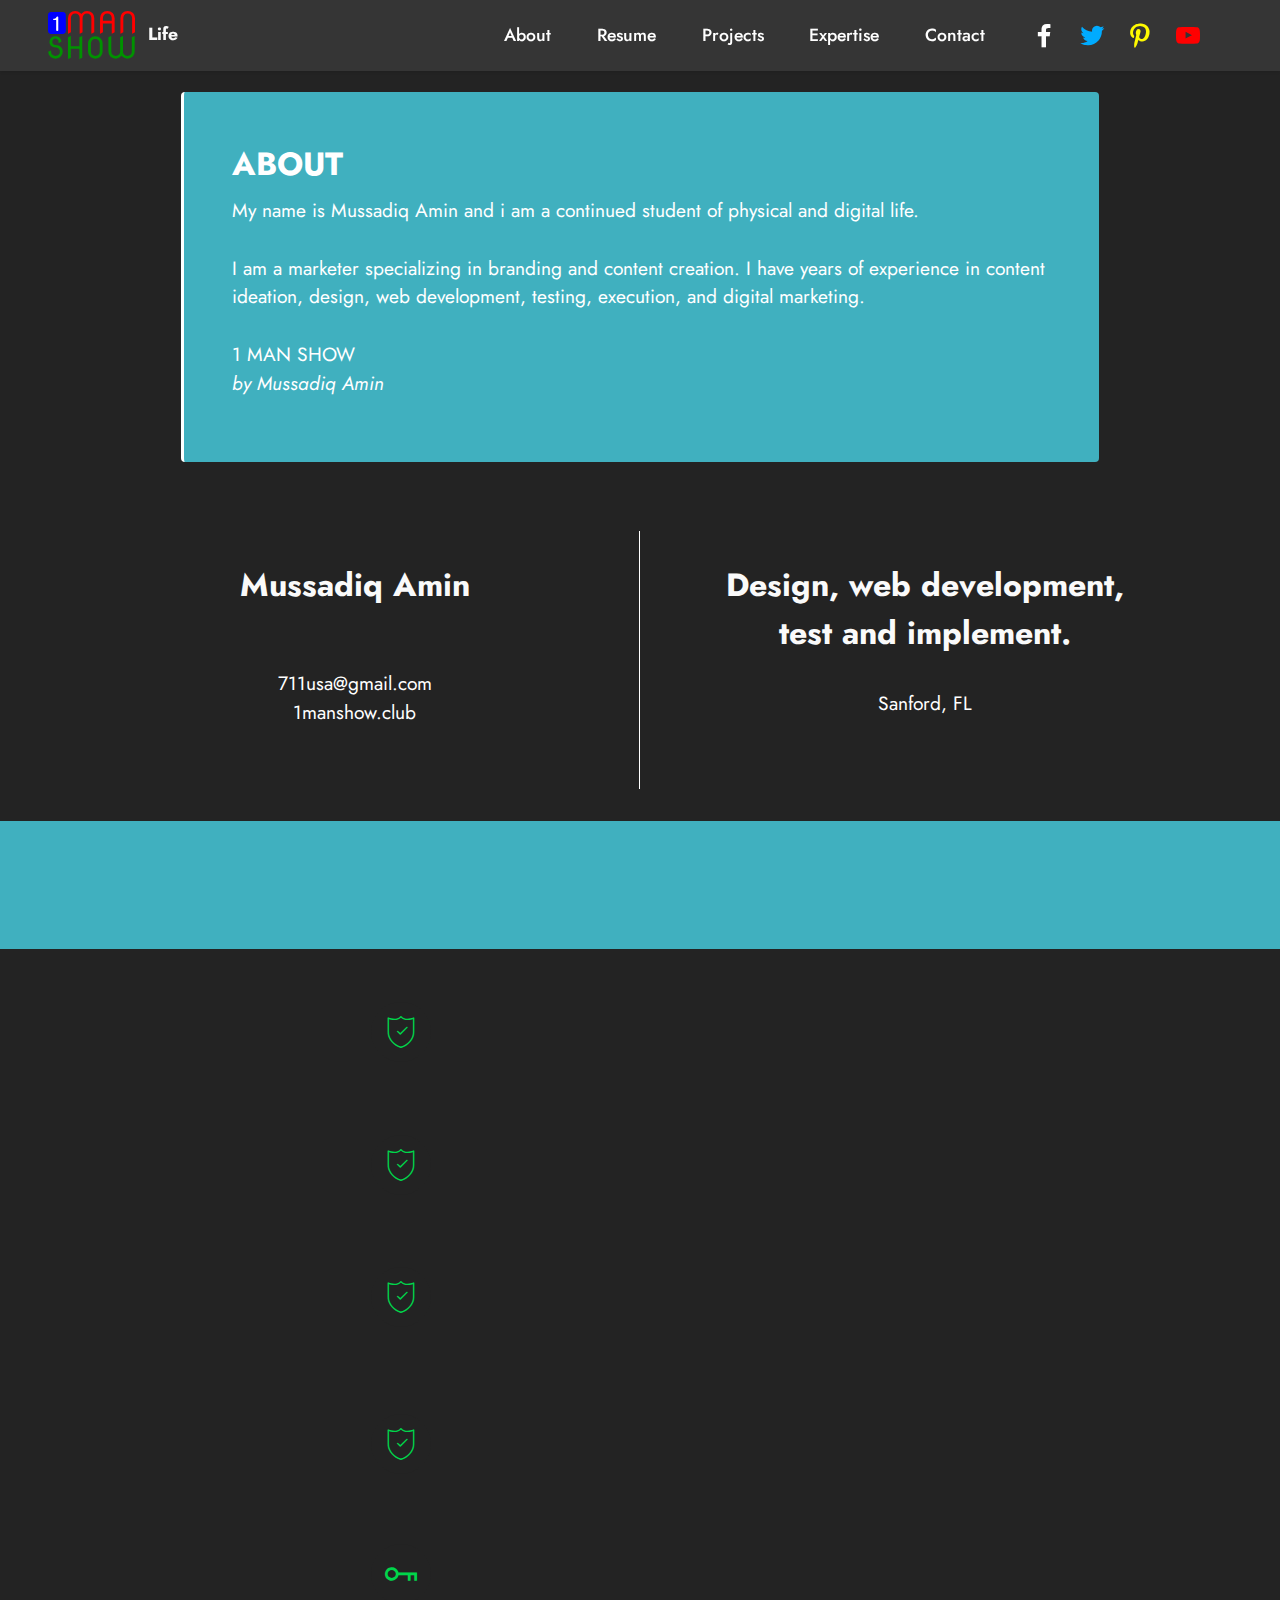
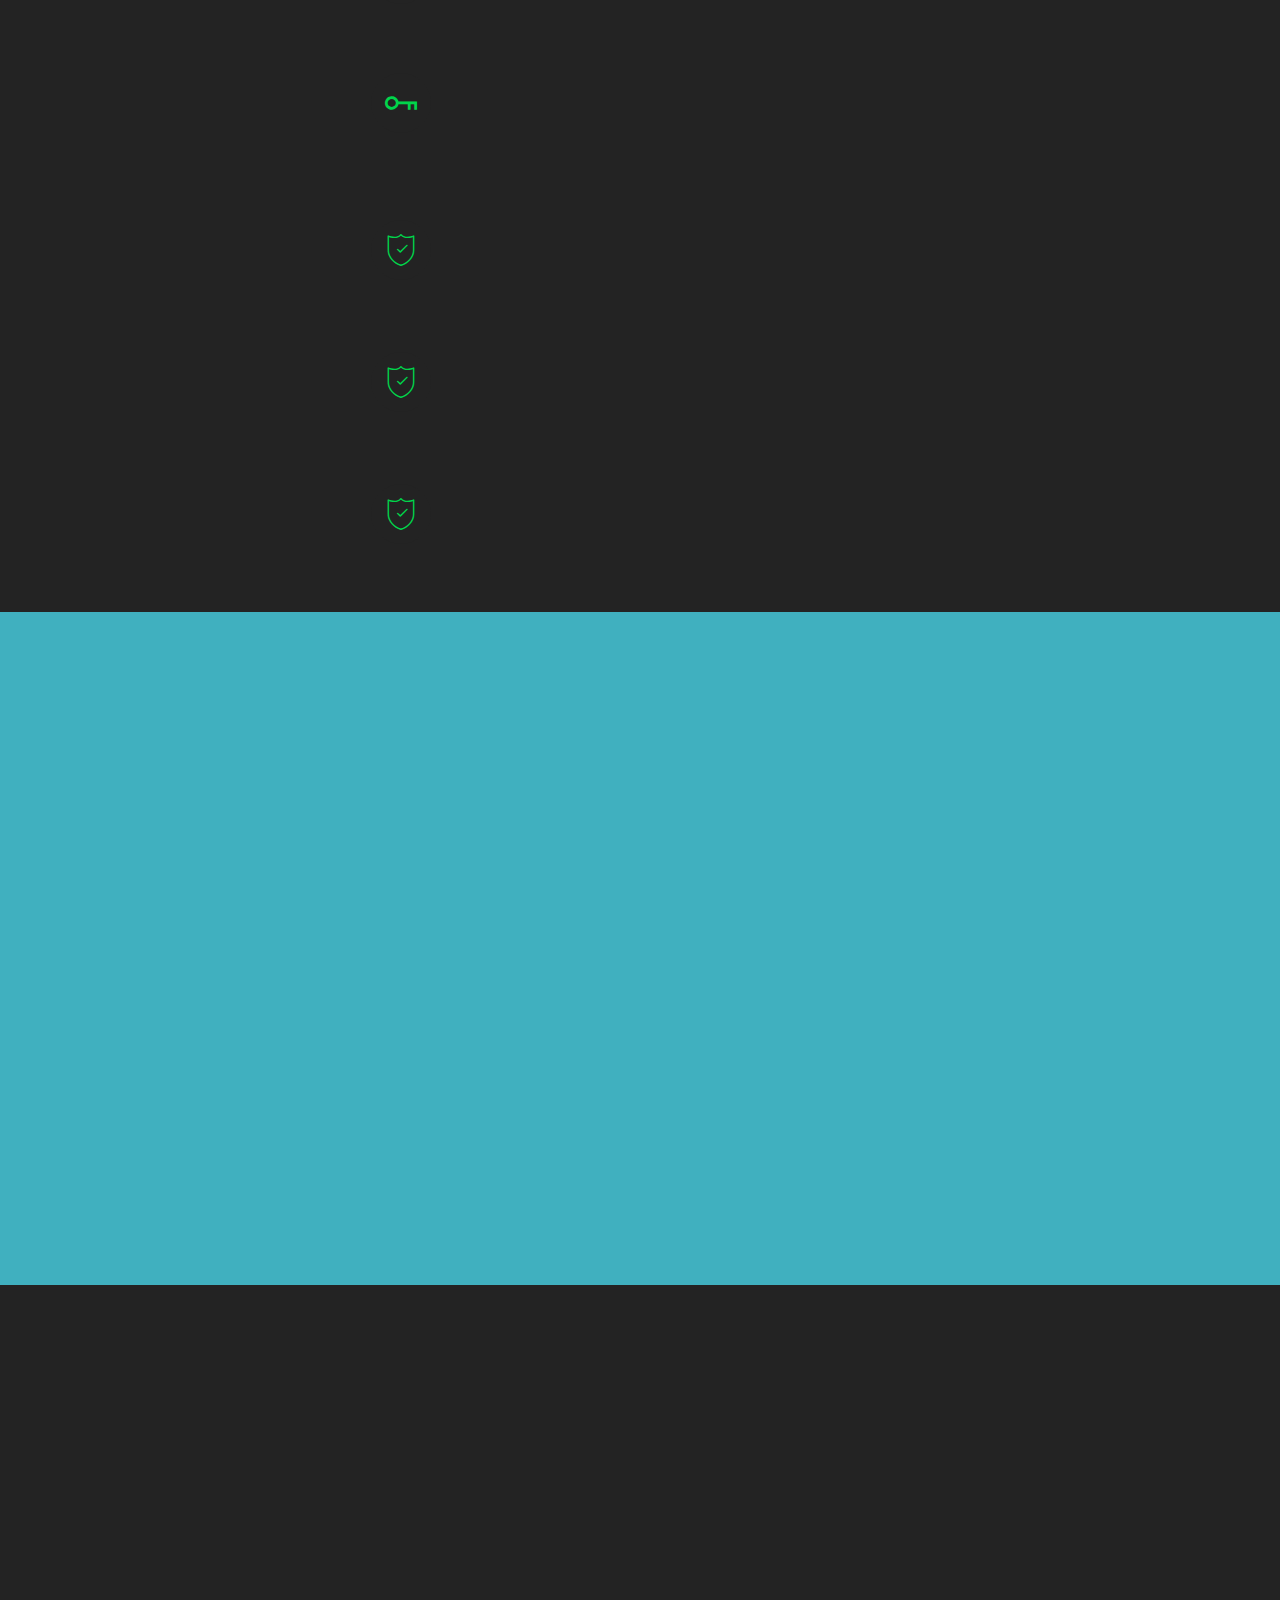
<file: index.html>
<!DOCTYPE html>
<html  >
<head>
  <script data-ad-client="ca-pub-5373754509194228" async src="https://pagead2.googlesyndication.com/pagead/js/adsbygoogle.js"></script>
  <!-- Share with your family and friends, https://1manshow.club -->
  <meta charset="UTF-8">
  <meta http-equiv="X-UA-Compatible" content="IE=edge">
  <meta name="generator" content="1 MAN SHOW CLUB v5.3.6, 1manshow.club">
  <meta name="twitter:card" content="summary_large_image"/>
  <meta name="twitter:image:src" content="assets/images/index-meta.svg">
  <meta property="og:image" content="assets/images/index-meta.svg">
  <meta name="twitter:title" content="1 MAN SHOW">
  <meta name="viewport" content="width=device-width, initial-scale=1, minimum-scale=1">
  <link rel="shortcut icon" href="assets/images/logo.svg" type="image/x-icon">
  <meta name="description" content="1 MAN SHOW.CLUB - Become a part of 1MANSHOW.CLUB

As the name implies, be the one to show your work!

Be Yourself and Be Proud!">


  <title>1 MAN SHOW</title>
  <link rel="stylesheet" href="assets/web/assets/mobirise-icons2/mobirise2.css">
  <link rel="stylesheet" href="assets/web/assets/mobirise-icons/mobirise-icons.css">
  <link rel="stylesheet" href="assets/tether/tether.min.css">
  <link rel="stylesheet" href="assets/bootstrap/css/bootstrap.min.css">
  <link rel="stylesheet" href="assets/bootstrap/css/bootstrap-grid.min.css">
  <link rel="stylesheet" href="assets/bootstrap/css/bootstrap-reboot.min.css">
  <link rel="stylesheet" href="assets/animatecss/animate.css">
  <link rel="stylesheet" href="assets/dropdown/css/style.css">
  <link rel="stylesheet" href="assets/socicon/css/styles.css">
  <link rel="stylesheet" href="assets/formstyler/jquery.formstyler.css">
  <link rel="stylesheet" href="assets/formstyler/jquery.formstyler.theme.css">
  <link rel="stylesheet" href="assets/datepicker/jquery.datetimepicker.min.css">
  <link rel="stylesheet" href="assets/theme/css/style.css">
  <link rel="preload" href="https://fonts.googleapis.com/css?family=Jost:100,200,300,400,500,600,700,800,900,100i,200i,300i,400i,500i,600i,700i,800i,900i&display=swap" as="style" onload="this.onload=null;this.rel='stylesheet'">
  <noscript><link rel="stylesheet" href="https://fonts.googleapis.com/css?family=Jost:100,200,300,400,500,600,700,800,900,100i,200i,300i,400i,500i,600i,700i,800i,900i&display=swap"></noscript>
  <link rel="preload" as="style" href="assets/mobirise/css/mbr-additional.css"><link rel="stylesheet" href="assets/mobirise/css/mbr-additional.css" type="text/css">

  <script data-ad-client="ca-pub-5373754509194228" async src="https://pagead2.googlesyndication.com/pagead/js/adsbygoogle.js"></script>
  <script async custom-element="amp-auto-ads"
        src="https://cdn.ampproject.org/v0/amp-auto-ads-0.1.js">
</script>

</head>
<body>

<!-- Analytics -->
<!-- Global site tag (gtag.js) - Google Analytics -->
<script async src="https://www.googletagmanager.com/gtag/js?id=G-QE9F2D86QS"></script>
<script>
  window.dataLayer = window.dataLayer || [];
  function gtag(){dataLayer.push(arguments);}
  gtag('js', new Date());

  gtag('config', 'G-QE9F2D86QS');
</script>

<!-- /Analytics -->



  <section class="menu menu3 cid-spkJ7rNVXy" once="menu" id="menu3-0">

    <nav class="navbar navbar-dropdown navbar-fixed-top navbar-expand-lg">
        <div class="container-fluid">
            <div class="navbar-brand">
                <span class="navbar-logo">

                        <a href="index.html#top"><img src="assets/images/logo.svg" alt="cutdollar" style="height: 3rem;"></a>

                </span>
                <span class="navbar-caption-wrap"><a class="navbar-caption text-white text-primary display-4" href="https://1manshow.club/">Life</a></span>
            </div>
            <button class="navbar-toggler" type="button" data-toggle="collapse" data-target="#navbarSupportedContent" aria-controls="navbarNavAltMarkup" aria-expanded="false" aria-label="Toggle navigation">
                <div class="hamburger">
                    <span></span>
                    <span></span>
                    <span></span>
                    <span></span>
                </div>
            </button>
            <div class="collapse navbar-collapse" id="navbarSupportedContent">
                <ul class="navbar-nav nav-dropdown nav-right" data-app-modern-menu="true"><li class="nav-item"><a class="nav-link link text-success text-primary display-4" href="index.html#top">About</a></li><li class="nav-item"><a class="nav-link link text-success text-primary display-4" href="index.html#info2-42">Resume</a></li><li class="nav-item"><a class="nav-link link text-success text-primary display-4" href="index.html#content7-5k">Projects</a></li><li class="nav-item"><a class="nav-link link text-success text-primary display-4" href="index.html#features18-56">Expertise</a></li>

                    <li class="nav-item"><a class="nav-link link text-success text-primary display-4" href="index.html#form5-11">Contact</a>
                    </li></ul>
                <div class="icons-menu">
                    <a class="iconfont-wrapper" href="https://www.facebook.com/cutdollar" target="_blank">
                        <span class="p-2 mbr-iconfont socicon-facebook socicon" style="color: rgb(255, 255, 255); fill: rgb(255, 255, 255);"></span>
                    </a>
                    <a class="iconfont-wrapper" href="https://twitter.com/CutDollar" target="_blank">
                        <span class="p-2 mbr-iconfont socicon-twitter socicon" style="color: rgb(0, 171, 255); fill: rgb(0, 171, 255);"></span>
                    </a>
                    <a class="iconfont-wrapper" href="https://cutdollar.com" target="_blank">
                        <span class="p-2 mbr-iconfont socicon-pinterest socicon"></span>
                    </a>
                    <a class="iconfont-wrapper" href="https://www.youtube.com/channel/UCJT6rtLni_Hm1PTM9WDJQTQ/featured" target="_blank">
                        <span class="p-2 mbr-iconfont socicon-youtube socicon" style="color: rgb(255, 0, 0); fill: rgb(255, 0, 0);"></span>
                    </a>
                </div>

            </div>
        </div>
    </nav>
</section>

<section class="content7 cid-suqpcMit6c" id="content7-41">

    <div class="container">
        <div class="row justify-content-center">
            <div class="col-12 col-md-10">
                <blockquote>
                <h5 class="mbr-section-title mbr-fonts-style mb-2 display-5"><strong>ABOUT</strong><br></h5>
                <p class="mbr-text mbr-fonts-style display-7">My name is Mussadiq Amin and i am a continued student of physical and digital life.<br><br>I am a marketer specializing in branding and content creation. I have years of experience in content ideation, design, web development, testing, execution, and digital marketing.<br><br>1 MAN SHOW<br><em>by Mussadiq Amin</em></p></blockquote>
            </div>
        </div>
    </div>
</section>

<section class="info2 cid-suqphf8SQa" id="info2-42">


    <div class="align-center container">
        <div class="row justify-content-center">
            <div class="card col-12 col-lg-6">
                <div class="wrapper">
                    <h3 class="mbr-section-title mb-4 mbr-fonts-style display-5">
                        <strong>Mussadiq Amin</strong><strong><br></strong></h3>
                    <p class="mbr-text mb-4 mbr-fonts-style display-7"><br>711usa@gmail.com<br>1manshow.club<br></p>

                </div>
            </div>
            <div class="col-12 col-lg-6">
                <div class="wrapper">
                    <h3 class="mbr-section-title mbr-fonts-style mb-4 display-5"><strong>Design, web development,</strong><br><strong>test and implement.</strong></h3>
                    <p class="mbr-text mbr-fonts-style mb-4 display-7">
                        Sanford, FL<br></p>

                </div>
            </div>
        </div>
    </div>
</section>

<section class="content4 cid-syicCP0gIv" id="content4-5i">


    <div class="container-fluid">
        <div class="row justify-content-center">
            <div class="title col-md-12 col-lg-4">
                <h3 class="mbr-section-title mbr-fonts-style align-center mb-4 display-5"><strong>RESUME - CERTIFICATES</strong></h3>


            </div>
        </div>
    </div>
</section>

<section class="features12 cid-suqpiLFwA2" id="features13-43">



    <div class="container">
        <div class="row justify-content-center">

            <div class="col-12 col-lg-6">
                <div class="item mbr-flex">
                    <div class="icon-box">
                        <span class="mbr-iconfont mbri-protect" style="color: rgb(0, 213, 75); fill: rgb(0, 213, 75);"></span>
                    </div>
                    <div class="text-box">
                        <h4 class="icon-title mbr-black mbr-fonts-style display-7"><strong>Google IT Automation with Python</strong></h4>
                        <h5 class="icon-text mbr-black mbr-fonts-style display-7">May 09, 2021<br>Offered by Google Career Certificates/Coursera.org<br></h5>
                    </div>
                </div>
                <div class="item mbr-flex">
                    <div class="icon-box">
                        <span class="mbr-iconfont mbri-protect" style="color: rgb(0, 213, 75); fill: rgb(0, 213, 75);"></span>
                    </div>
                    <div class="text-box">
                        <h4 class="icon-title mbr-black mbr-fonts-style display-7"><strong>Google IT Support</strong><div>Apr 11, 2021</div></h4>
                        <h5 class="icon-text mbr-black mbr-fonts-style display-4">Offered by Google Career Certificates/Coursera.org</h5>
                    </div>
                </div>
                <div class="item mbr-flex">
                    <div class="icon-box">
                        <span class="mbr-iconfont mbri-protect" style="color: rgb(0, 213, 75); fill: rgb(0, 213, 75);"></span>
                    </div>
                    <div class="text-box">
                        <h4 class="icon-title mbr-black mbr-fonts-style display-7"><strong>Google Cloud Security Engineers</strong><div>Jan 10, 2021</div></h4>
                        <h5 class="icon-text mbr-black mbr-fonts-style display-4">Offered by Google Cloud Training/Coursera.org</h5>
                    </div>
                </div>
            </div>
        </div>
    </div>
</section>

<section class="features12 cid-syc871maGF" id="features13-53">



    <div class="container">
        <div class="row justify-content-center">

            <div class="col-12 col-lg-6">
                <div class="item mbr-flex">
                    <div class="icon-box">
                        <span class="mbr-iconfont mbri-protect" style="color: rgb(0, 213, 75); fill: rgb(0, 213, 75);"></span>
                    </div>
                    <div class="text-box">
                        <h4 class="icon-title mbr-black mbr-fonts-style display-7"><strong>Introduction to Cybersecurity</strong></h4>
                        <h5 class="icon-text mbr-black mbr-fonts-style display-4">Nov 05, 2020<br>CISCO/Networking Academy<br></h5>
                    </div>
                </div>
                <div class="item mbr-flex">
                    <div class="icon-box">
                        <span class="mbr-iconfont mobi-mbri-key mobi-mbri" style="color: rgb(0, 213, 75); fill: rgb(0, 213, 75);"></span>
                    </div>
                    <div class="text-box">
                        <h4 class="icon-title mbr-black mbr-fonts-style display-7"><strong>Google Data Analytics</strong></h4>
                        <h5 class="icon-text mbr-black mbr-fonts-style display-4">Achieved by Sep 15, 2021<br>Offered by Google Career Certificates/Coursera.org</h5>
                    </div>
                </div>
                <div class="item mbr-flex">
                    <div class="icon-box">
                        <span class="mbr-iconfont mobi-mbri-key mobi-mbri" style="color: rgb(0, 213, 75); fill: rgb(0, 213, 75);"></span>
                    </div>
                    <div class="text-box">
                        <h4 class="icon-title mbr-black mbr-fonts-style display-7">
                            <strong>Google UX Design</strong></h4>
                        <h5 class="icon-text mbr-black mbr-fonts-style display-4">Achieved by Sep 10, 2021<br>Offered by Google Career Certificates/Coursera.org</h5>
                    </div>
                </div>
            </div>
        </div>
    </div>
</section>

<section class="features12 cid-syclq14QVa" id="features13-54">



    <div class="container">
        <div class="row justify-content-center">

            <div class="col-12 col-lg-6">
                <div class="item mbr-flex">
                    <div class="icon-box">
                        <span class="mbr-iconfont mbri-protect" style="color: rgb(0, 213, 75); fill: rgb(0, 213, 75);"></span>
                    </div>
                    <div class="text-box">
                        <h4 class="icon-title mbr-black mbr-fonts-style display-7"><strong>Google Web Designer Basics</strong><br><div>Aug 08, 2018</div></h4>
                        <h5 class="icon-text mbr-black mbr-fonts-style display-4">Offered by Google Skillshop/Exceedlms<br></h5>
                    </div>
                </div>
                <div class="item mbr-flex">
                    <div class="icon-box">
                        <span class="mbr-iconfont mbri-protect" style="color: rgb(0, 213, 75); fill: rgb(0, 213, 75);"></span>
                    </div>
                    <div class="text-box">
                        <h4 class="icon-title mbr-black mbr-fonts-style display-7"><strong>Adwords Video Brand Controls Basics</strong><div>Feb 09, 2018</div></h4>
                        <h5 class="icon-text mbr-black mbr-fonts-style display-4">Offered by Google Skillshop/Exceedlms</h5>
                    </div>
                </div>
                <div class="item mbr-flex">
                    <div class="icon-box">
                        <span class="mbr-iconfont mbri-protect" style="color: rgb(0, 213, 75); fill: rgb(0, 213, 75);"></span>
                    </div>
                    <div class="text-box">
                        <h4 class="icon-title mbr-black mbr-fonts-style display-7"><strong>Adwords Display Brand Controls Basics</strong><br><div>Feb 08, 2018</div></h4>
                        <h5 class="icon-text mbr-black mbr-fonts-style display-4">Offered by Google Skillshop/Exceedlms</h5>
                    </div>
                </div>
            </div>
        </div>
    </div>
</section>

<section class="features17 cid-syfT8au1FH" id="features18-56">




    <div class="container">
        <div class="mbr-section-head">
            <div class="col-12">
                <h4 class="mbr-section-title mbr-fonts-style align-center mb-0 display-5"><strong>Expertise - My toolbox</strong></h4>
                <h5 class="mbr-section-subtitle mbr-fonts-style align-center mb-0 mt-2 display-7">Choice of my daily weapons more towards open-source</h5>
            </div>
        </div>
        <div class="row mt-4">
            <div class="col-12 col-md-6 col-lg-3">
                <div class="card-wrapper mb-4">
                    <div class="card-box align-left">
                        <h4 class="card-title mbr-fonts-style align-left display-7">
                            <strong>Skills</strong></h4>
                        <p class="mbr-text mbr-fonts-style mb-3 display-7"># Research/Implement<br># Prototyping<br># Illustrations<br># Storyboarding<br># Vector Graphics<br># Video Editing<br># Calligraphy<br># Responsive Design<br># Wireframing<br># Amazon Seller Management<br># eBay Store Management<br># CMS</p><div class="link-wrap">

                            </div>
                    </div>
                </div>
            </div>
            <div class="col-12 col-md-6 col-lg-3">
                <div class="card-wrapper mb-4">
                    <div class="card-box align-left">
                        <h4 class="card-title mbr-fonts-style align-left display-7">
                            <strong>Tools/Softwares</strong></h4>
                        <p class="mbr-text mbr-fonts-style mb-3 display-7"># Google Adwords<br># Tableau/Looker<br># Atom/VS Code<br># SketchUp 3D<br># Figma<br># Luncay<br># Illustrator<br># Canva/Gravit<br># Camtasia<br># VokoscreenNG<br># Google Workspace<br># Office 365<br># eBay Seller Hub<br># WordPress</p><div class="link-wrap">

                            </div>
                    </div>
                </div>
            </div>
            <div class="col-12 col-md-6 col-lg-3">
                <div class="card-wrapper mb-4">
                    <div class="card-box align-left">
                        <h4 class="card-title mbr-fonts-style align-left display-7">
                            <strong>Languages</strong></h4>
                        <p class="mbr-text mbr-fonts-style mb-3 display-7">
                            HTML/CSS<br>Python</p><div class="link-wrap">

                            </div>
                    </div>
                </div>
            </div>
            <div class="col-12 col-md-6 col-lg-3">
                <div class="card-wrapper mb-4">
                    <div class="card-box align-left">
                        <h4 class="card-title mbr-fonts-style align-left display-7">
                            <strong>Operating Systems</strong></h4>
                        <p class="mbr-text mbr-fonts-style mb-3 display-7"># Windows<br># Linux/Debian<br># Mac OS</p><div class="link-wrap">

                            </div>
                    </div>
                </div>
            </div>
        </div>
    </div>
</section>

<section class="content7 cid-syiug5DLe9" id="content7-5k">

    <div class="container">
        <div class="row justify-content-center">
            <div class="col-12 col-md-10">
                <blockquote>
                <h5 class="mbr-section-title mbr-fonts-style mb-2 display-7"><strong>PROJECTS</strong></h5>
                <p class="mbr-text mbr-fonts-style display-4"> I am a marketer specializing in branding and content creation. I have years of experience in content ideation, design, web development, testing, execution, and digital marketing.<br><br># CUT DOLLAR - <a href="https://www.cutdollar.com/" class="text-info" target="_blank">cutdollar.com</a><br># CUT CLICKS - <a href="https://www.cutclicks.com/" class="text-info" target="_blank">cutclicks.com</a><br># 1 MAN SHOW - <a href="https://www.1manshow.club/" class="text-info" target="_blank">1manshow.club</a><br># YouTube - <a href="https://www.youtube.com/channel/UCJT6rtLni_Hm1PTM9WDJQTQ/featured" class="text-info" target="_blank">Tasty Food</a><br># eBay Store Management - Top Rated Seller - <a href="http://www.ebay.com/usr/whole-warehouse" class="text-info" target="_blank">Whole-Warehouse</a><br><br></p></blockquote>
            </div>
        </div>
    </div>
</section>

<section class="social1 cid-srLnOVRFYM" id="share1-r">




    <div class="container">
        <div class="media-container-row">
            <div class="col-12">
                <h3 class="mbr-section-title mb-3 align-center mbr-fonts-style display-5">
                    <strong><em>Share this Page!</em></strong>
                </h3>
                <div>
                    <div class="mbr-social-likes align-center">
                        <span class="btn btn-social socicon-bg-facebook facebook m-2">
                            <i class="socicon socicon-facebook"></i>
                        </span>
                        <span class="btn btn-social twitter socicon-bg-twitter m-2">
                            <i class="socicon socicon-twitter"></i>
                        </span>
                        <span class="btn btn-social vkontakte socicon-bg-vkontakte m-2">
                            <i class="socicon socicon-vkontakte"></i>
                        </span>
                        <span class="btn btn-social odnoklassniki socicon-bg-odnoklassniki m-2">
                            <i class="socicon socicon-odnoklassniki"></i>
                        </span>
                        <span class="btn btn-social pinterest socicon-bg-pinterest m-2">
                            <i class="socicon socicon-pinterest"></i>
                        </span>
                        <span class="btn btn-social mailru socicon-bg-mail m-2">
                            <i class="socicon socicon-mail"></i>
                        </span>
                    </div>
                </div>
            </div>
        </div>
    </div>
</section>

<section class="form5 cid-srM3Af5NV2" id="form5-11">


    <div class="container">
        <div class="mbr-section-head">
            <h3 class="mbr-section-title mbr-fonts-style align-center mb-0 display-2">
                get in<strong> touch</strong></h3>
            <h4 class="mbr-section-subtitle mbr-fonts-style align-center mb-0 mt-2 display-7">We will be in contact with you shortly.<br>SUGGEST A FEATURE</h4>
        </div>
        <div class="row justify-content-center mt-4">
            <div class="col-lg-8 mx-auto mbr-form" data-form-type="formoid">
                <form action="https://mobirise.eu/" method="POST" class="mbr-form form-with-styler" data-form-title="Form Name"><input type="hidden" name="email" data-form-email="true" value="WPgQcF3YUOGNd+JWmTIgthXsgN4zCMxavZXHU3oQiwonGHEW9YVycyisoB1x6tYVXgvDKQ6IA/4ukqrdVltuB6es/YG3p9KBsEzy431gVy3qc1ARMy4vWfyhAAqx9Obc">
                    <div class="">
                        <div hidden="hidden" data-form-alert="" class="alert alert-success col-12">Thanks for filling out the form!
We'll get back to you shortly.</div>
                        <div hidden="hidden" data-form-alert-danger="" class="alert alert-danger col-12">Oops...! some
                            problem!</div>
                    </div>
                    <div class="dragArea row">
                        <div class="col-md col-sm-12 form-group" data-for="name">
                            <input type="text" name="name" placeholder="Name" data-form-field="name" class="form-control" value="" id="name-form5-11">
                        </div>
                        <div class="col-md col-sm-12 form-group" data-for="email">
                            <input type="email" name="email" placeholder="E-mail" data-form-field="email" class="form-control" value="" id="email-form5-11">
                        </div>
                        <div class="col-12 form-group" data-for="url">
                            <input type="url" name="url" placeholder="Subject" data-form-field="url" class="form-control" value="" id="url-form5-11">
                        </div>
                        <div class="col-12 form-group" data-for="textarea">
                            <textarea name="textarea" placeholder="Message" data-form-field="textarea" class="form-control" id="textarea-form5-11"></textarea>
                        </div>
                        <div class="col-lg-12 col-md-12 col-sm-12 align-center mbr-section-btn"><button type="submit" class="btn btn-warning display-4"><span class="mobi-mbri mobi-mbri-paper-plane mbr-iconfont mbr-iconfont-btn" style="color: rgb(34, 165, 229);"></span>Send message</button></div>
                    </div>
                </form>
            </div>
        </div>
    </div>
</section>

<section class="footer3 cid-srM3qeMAaf mbr-reveal" once="footers" id="footer3-x">





    <div class="container">
        <div class="media-container-row align-center mbr-white">
            <div class="row row-links">
                <ul class="foot-menu">





                <li class="foot-menu-item mbr-fonts-style display-7">&nbsp;</li><li class="foot-menu-item mbr-fonts-style display-7">&nbsp;</li><li class="foot-menu-item mbr-fonts-style display-7"><a href="index.html#testimonials3-g" class="text-primary">&nbsp;About</a> | <a href="tos.html" class="text-primary">Terms</a> | <a href="privacy_policy.html" class="text-primary">Privacy</a> | <a href="index.html#content17-1x" class="text-primary">Help</a></li><li class="foot-menu-item mbr-fonts-style display-7">&nbsp;</li></ul>
            </div>
            <div class="row social-row">
                <div class="social-list align-right pb-2">






                <div class="soc-item">
                        <a href="https://twitter.com/CutDollar" target="_blank">
                            <span class="mbr-iconfont mbr-iconfont-social socicon-twitter socicon" style="color: rgb(0, 171, 255); fill: rgb(0, 171, 255);"></span>
                        </a>
                    </div><div class="soc-item">
                        <a href="https://www.facebook.com/cutdollar/" target="_blank">
                            <span class="mbr-iconfont mbr-iconfont-social socicon-facebook socicon" style="color: rgb(255, 255, 255); fill: rgb(255, 255, 255);"></span>
                        </a>
                    </div><div class="soc-item">
                        <a href="https://www.youtube.com/channel/UCJT6rtLni_Hm1PTM9WDJQTQ/featured" target="_blank">
                            <span class="mbr-iconfont mbr-iconfont-social socicon-youtube socicon" style="color: rgb(255, 0, 0); fill: rgb(255, 0, 0);"></span>
                        </a>
                    </div><div class="soc-item">
                        <a href="https://cutdollar.com" target="_blank">
                            <span class="mbr-iconfont mbr-iconfont-social mobi-mbri-arrow-up mobi-mbri"></span>
                        </a>
                    </div></div>
            </div>
            <div class="row row-copirayt">
                <p class="mbr-text mb-0 mbr-fonts-style mbr-white align-center display-7">
                    © <em>Copyright 2021 1 MAN SHOW. All Rights Reserved.
                </em></p>
            </div>
        </div>
    </div>
</section><section style="background-color: #fff; font-family: -apple-system, BlinkMacSystemFont, 'Segoe UI', 'Roboto', 'Helvetica Neue', Arial, sans-serif; color:#aaa; font-size:12px; padding: 0; align-items: center; display: flex;"><a href="https://mobirise.site/j" style="flex: 1 1; height: 3rem; padding-left: 1rem;"></a><p style="flex: 0 0 auto; margin:0; padding-right:1rem;">Make a free <a href="https://mobirise.site/y" style="color:#aaa;">website</a> with Mobirise</p></section><script src="assets/web/assets/jquery/jquery.min.js"></script>  <script src="assets/popper/popper.min.js"></script>  <script src="assets/tether/tether.min.js"></script>  <script src="assets/bootstrap/js/bootstrap.min.js"></script>  <script src="assets/smoothscroll/smooth-scroll.js"></script>  <script src="assets/viewportchecker/jquery.viewportchecker.js"></script>  <script src="assets/dropdown/js/nav-dropdown.js"></script>  <script src="assets/dropdown/js/navbar-dropdown.js"></script>  <script src="assets/touchswipe/jquery.touch-swipe.min.js"></script>  <script src="assets/sociallikes/social-likes.js"></script>  <script src="assets/formstyler/jquery.formstyler.js"></script>  <script src="assets/formstyler/jquery.formstyler.min.js"></script>  <script src="assets/datepicker/jquery.datetimepicker.full.js"></script>  <script src="assets/theme/js/script.js"></script>  <script src="assets/formoid/formoid.min.js"></script>


 <div id="scrollToTop" class="scrollToTop mbr-arrow-up"><a style="text-align: center;"><i class="mbr-arrow-up-icon mbr-arrow-up-icon-cm cm-icon cm-icon-smallarrow-up"></i></a></div>
    <input name="animation" type="hidden">

    <amp-auto-ads type="adsense"
        data-ad-client="ca-pub-5373754509194228">
</amp-auto-ads>
  </body>
</html>
</file>
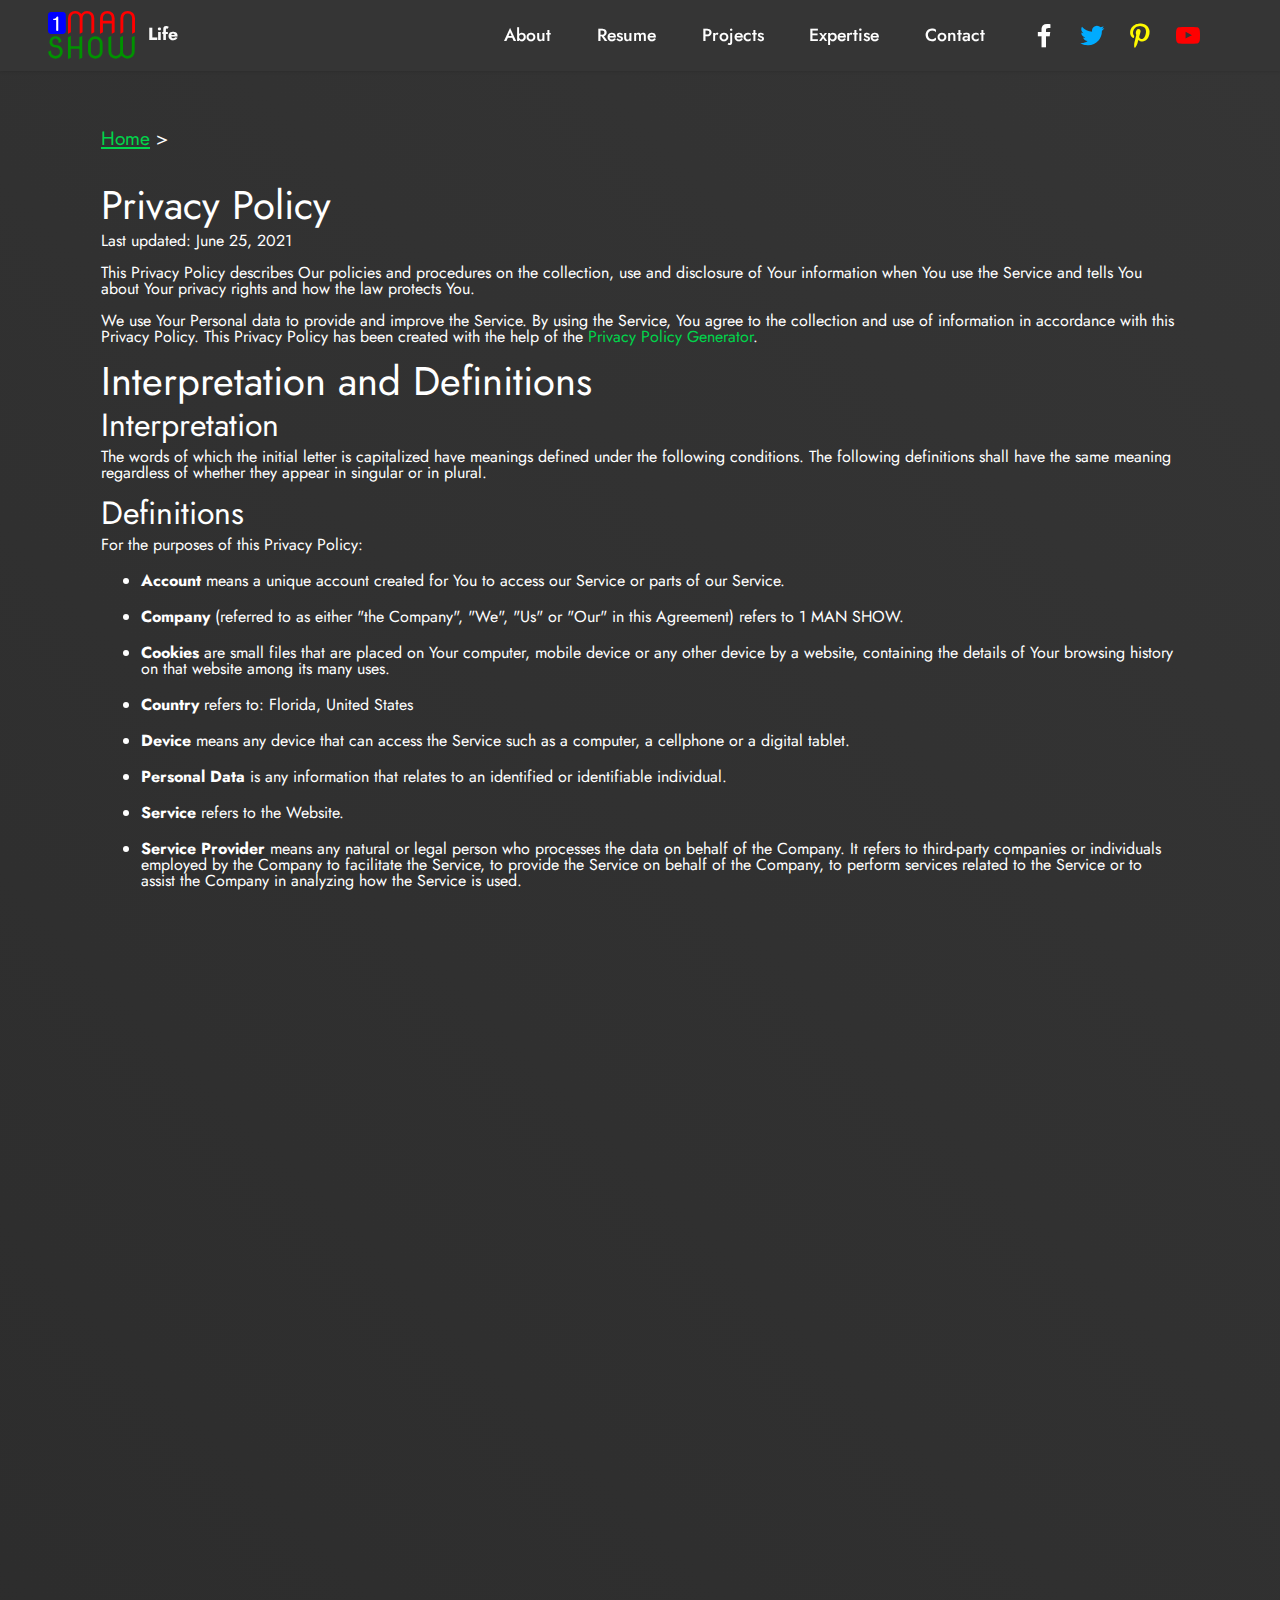
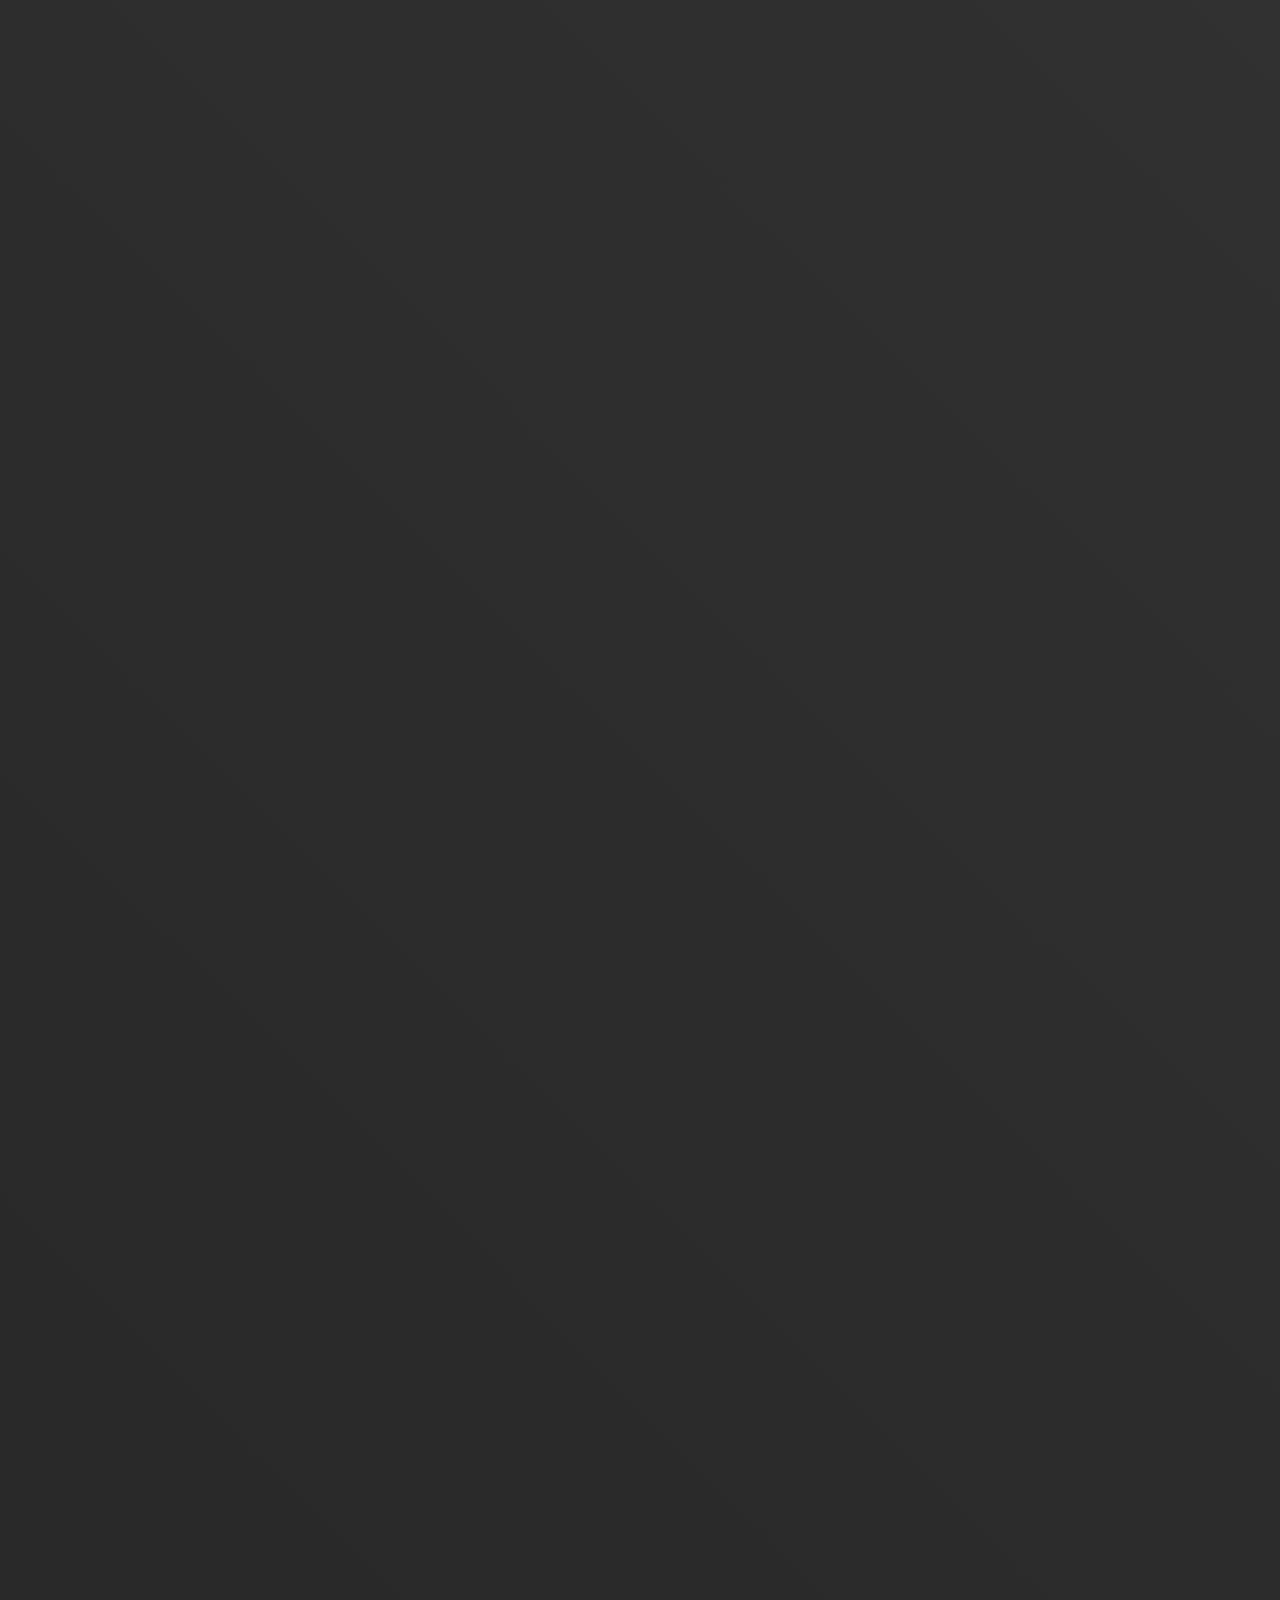
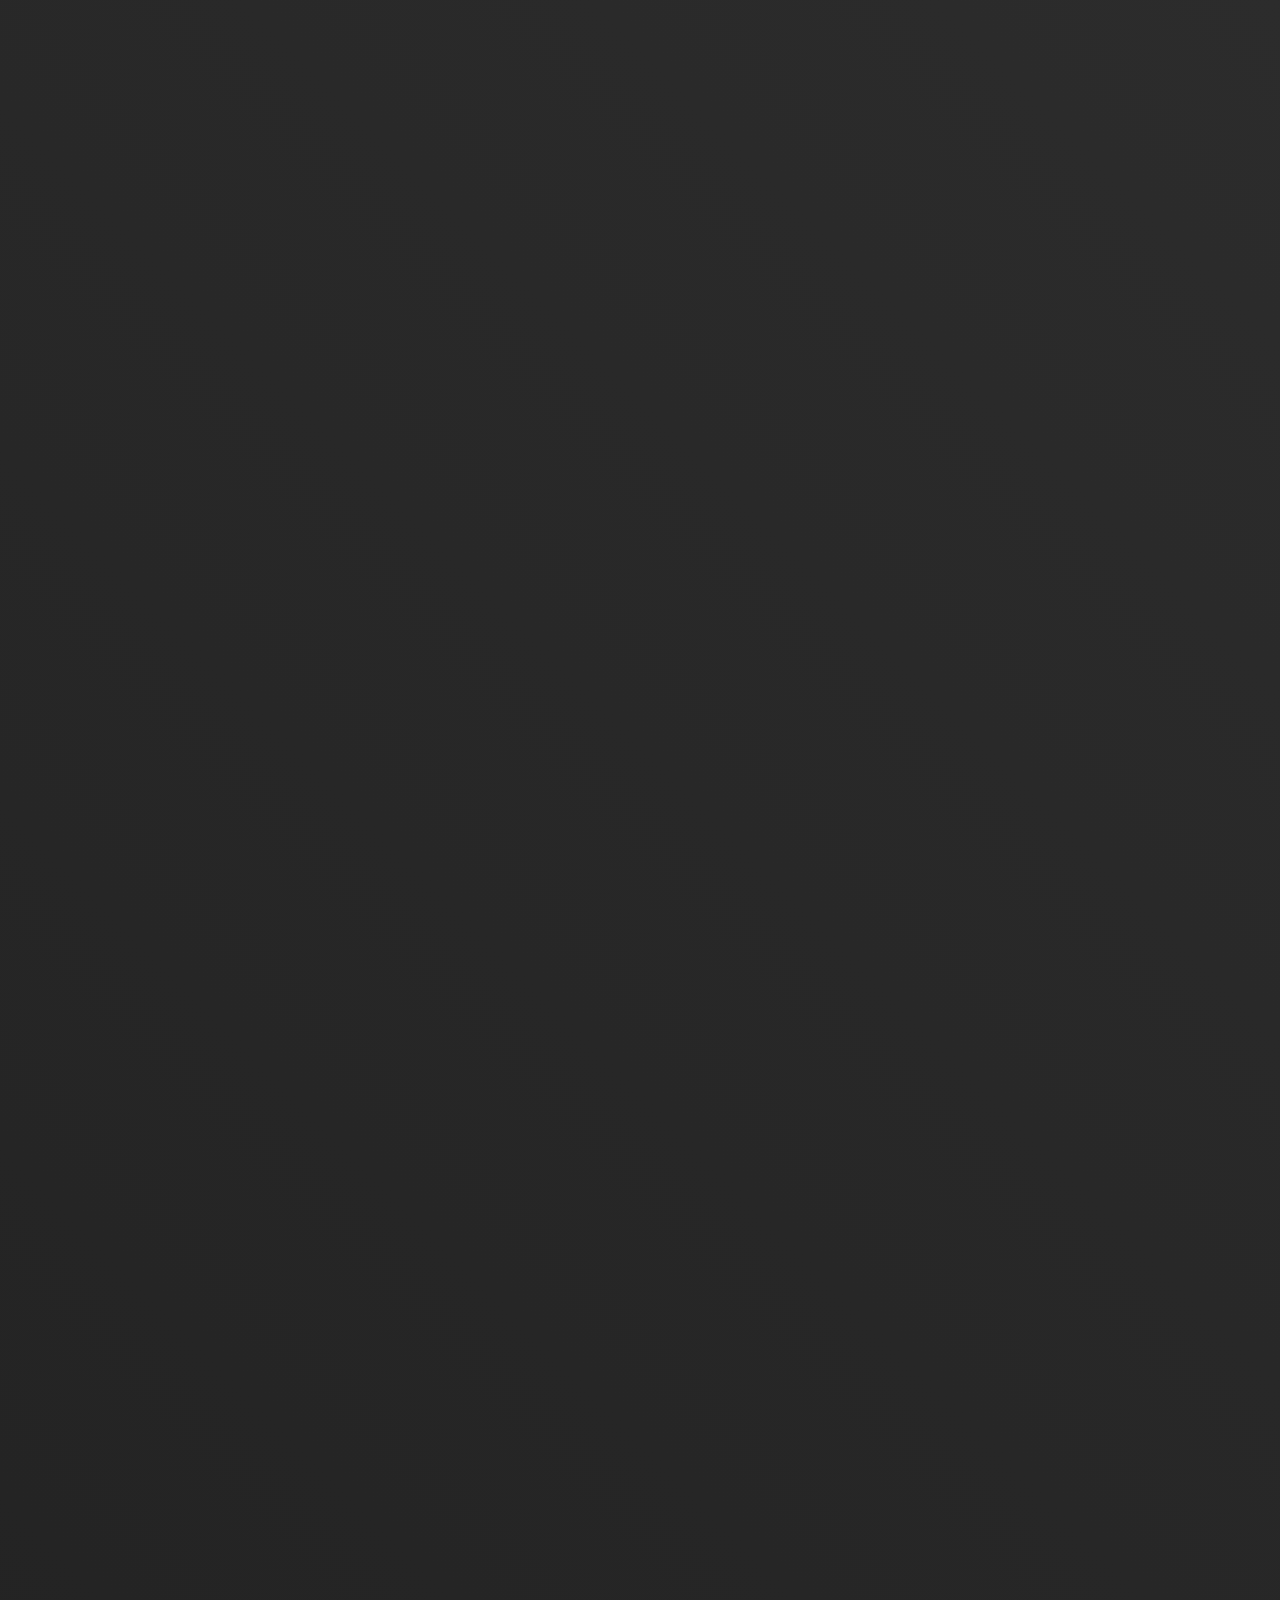
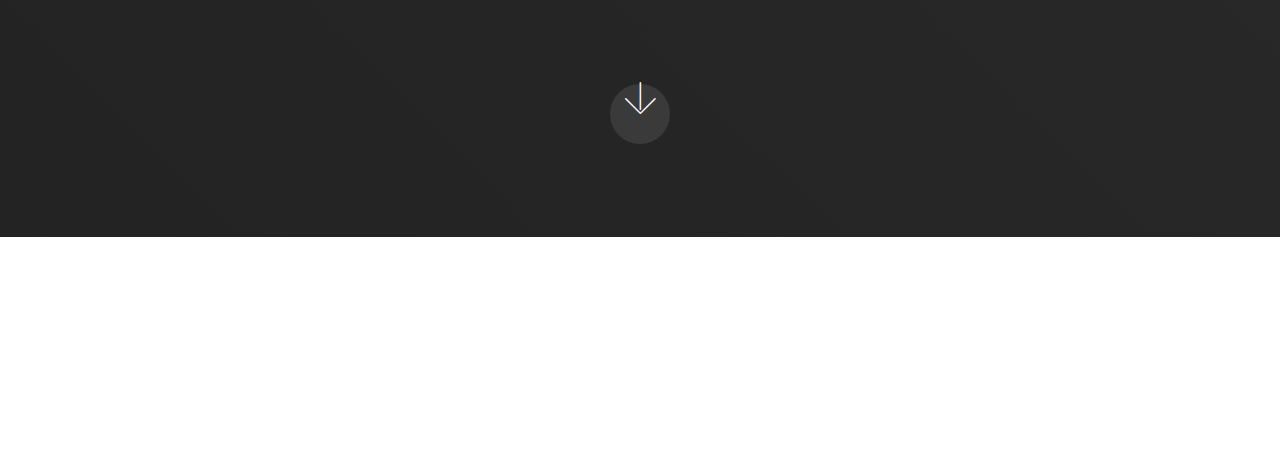
<file: privacy-policy.html>
<!DOCTYPE html>
<html  >
<head>
  <!-- Share with your family and friends, https://1manshow.club -->
  <meta charset="UTF-8">
  <meta http-equiv="X-UA-Compatible" content="IE=edge">
  <meta name="generator" content="1 MAN SHOW CLUB v5.3.6, 1manshow.club">
  <meta name="twitter:card" content="summary_large_image"/>
  <meta name="twitter:image:src" content="assets/images/privacy-policy-meta.svg">
  <meta property="og:image" content="assets/images/privacy-policy-meta.svg">
  <meta name="twitter:title" content="Privacy">
  <meta name="viewport" content="width=device-width, initial-scale=1, minimum-scale=1">
  <link rel="shortcut icon" href="assets/images/logo.svg" type="image/x-icon">
  <meta name="description" content="1 MAN SHOW - Privacy Policy">


  <title>1 MAN SHOW | Privacy</title>
  <link rel="stylesheet" href="assets/web/assets/mobirise-icons/mobirise-icons.css">
  <link rel="stylesheet" href="assets/web/assets/mobirise-icons2/mobirise2.css">
  <link rel="stylesheet" href="assets/tether/tether.min.css">
  <link rel="stylesheet" href="assets/bootstrap/css/bootstrap.min.css">
  <link rel="stylesheet" href="assets/bootstrap/css/bootstrap-grid.min.css">
  <link rel="stylesheet" href="assets/bootstrap/css/bootstrap-reboot.min.css">
  <link rel="stylesheet" href="assets/animatecss/animate.css">
  <link rel="stylesheet" href="assets/dropdown/css/style.css">
  <link rel="stylesheet" href="assets/socicon/css/styles.css">
  <link rel="stylesheet" href="assets/theme/css/style.css">
  <link rel="preload" href="https://fonts.googleapis.com/css?family=Jost:100,200,300,400,500,600,700,800,900,100i,200i,300i,400i,500i,600i,700i,800i,900i&display=swap" as="style" onload="this.onload=null;this.rel='stylesheet'">
  <noscript><link rel="stylesheet" href="https://fonts.googleapis.com/css?family=Jost:100,200,300,400,500,600,700,800,900,100i,200i,300i,400i,500i,600i,700i,800i,900i&display=swap"></noscript>
  <link rel="preload" as="style" href="assets/mobirise/css/mbr-additional.css"><link rel="stylesheet" href="assets/mobirise/css/mbr-additional.css" type="text/css">




</head>
<body>

<!-- Analytics -->
<!-- Global site tag (gtag.js) - Google Analytics -->
<script async src="https://www.googletagmanager.com/gtag/js?id=G-QE9F2D86QS"></script>
<script>
  window.dataLayer = window.dataLayer || [];
  function gtag(){dataLayer.push(arguments);}
  gtag('js', new Date());

  gtag('config', 'G-QE9F2D86QS');
</script>

<!-- /Analytics -->



  <section class="menu menu3 cid-spkJ7rNVXy" once="menu" id="menu3-27">

    <nav class="navbar navbar-dropdown navbar-fixed-top navbar-expand-lg">
        <div class="container-fluid">
            <div class="navbar-brand">
                <span class="navbar-logo">

                        <a href="index.html#top"><img src="assets/images/logo.svg" alt="cutdollar" style="height: 3rem;"></a>

                </span>
                <span class="navbar-caption-wrap"><a class="navbar-caption text-white text-primary display-4" href="https://1manshow.club/">Life</a></span>
            </div>
            <button class="navbar-toggler" type="button" data-toggle="collapse" data-target="#navbarSupportedContent" aria-controls="navbarNavAltMarkup" aria-expanded="false" aria-label="Toggle navigation">
                <div class="hamburger">
                    <span></span>
                    <span></span>
                    <span></span>
                    <span></span>
                </div>
            </button>
            <div class="collapse navbar-collapse" id="navbarSupportedContent">
                <ul class="navbar-nav nav-dropdown nav-right" data-app-modern-menu="true"><li class="nav-item"><a class="nav-link link text-success text-primary display-4" href="index.html#top">About</a></li><li class="nav-item"><a class="nav-link link text-success text-primary display-4" href="index.html#info2-42">Resume</a></li><li class="nav-item"><a class="nav-link link text-success text-primary display-4" href="index.html#content7-5k">Projects</a></li><li class="nav-item"><a class="nav-link link text-success text-primary display-4" href="index.html#features18-56">Expertise</a></li>

                    <li class="nav-item"><a class="nav-link link text-success text-primary display-4" href="index.html#form5-11">Contact</a>
                    </li></ul>
                <div class="icons-menu">
                    <a class="iconfont-wrapper" href="https://www.facebook.com/cutdollar" target="_blank">
                        <span class="p-2 mbr-iconfont socicon-facebook socicon" style="color: rgb(255, 255, 255); fill: rgb(255, 255, 255);"></span>
                    </a>
                    <a class="iconfont-wrapper" href="https://twitter.com/CutDollar" target="_blank">
                        <span class="p-2 mbr-iconfont socicon-twitter socicon" style="color: rgb(0, 171, 255); fill: rgb(0, 171, 255);"></span>
                    </a>
                    <a class="iconfont-wrapper" href="https://cutdollar.com" target="_blank">
                        <span class="p-2 mbr-iconfont socicon-pinterest socicon"></span>
                    </a>
                    <a class="iconfont-wrapper" href="https://www.youtube.com/channel/UCJT6rtLni_Hm1PTM9WDJQTQ/featured" target="_blank">
                        <span class="p-2 mbr-iconfont socicon-youtube socicon" style="color: rgb(255, 0, 0); fill: rgb(255, 0, 0);"></span>
                    </a>
                </div>

            </div>
        </div>
    </nav>
</section>

<section class="header11 cid-ss46OraaXv mbr-fullscreen" id="header11-29">

    <!-- Block parameters controls (Blue "Gear" panel) -->

    <!-- End block parameters -->


    <div class="container align-left">
        <div class="media-container-column mbr-white col-md-12">


            <p class="mbr-text py-3 mbr-fonts-style display-7"><a href="index.html#top" class="text-primary">Home</a>&nbsp;&gt;
<!-- Share with your family and friends, https://1manshow.club -->

<h1>Privacy Policy</h1>

<p>Last updated: June 25, 2021</p>

<p>This Privacy Policy describes Our policies and procedures on the collection, use and disclosure of Your information when You use the Service and tells You about Your privacy rights and how the law protects You.</p>

<p>We use Your Personal data to provide and improve the Service. By using the Service, You agree to the collection and use of information in accordance with this Privacy Policy. This Privacy Policy has been created with the help of the&nbsp;<a href="https://www.freeprivacypolicy.com/free-privacy-policy-generator/" target="_blank">Privacy Policy Generator</a>.</p>

<h1>Interpretation and Definitions</h1>

<h2>Interpretation</h2>

<p>The words of which the initial letter is capitalized have meanings defined under the following conditions. The following definitions shall have the same meaning regardless of whether they appear in singular or in plural.</p>

<h2>Definitions</h2>

<p>For the purposes of this Privacy Policy:</p>

<ul>
	<li>
	<p><strong>Account</strong>&nbsp;means a unique account created for You to access our Service or parts of our Service.</p>
	</li>
	<li>
	<p><strong>Company</strong>&nbsp;(referred to as either &quot;the Company&quot;, &quot;We&quot;, &quot;Us&quot; or &quot;Our&quot; in this Agreement) refers to 1 MAN SHOW.</p>
	</li>
	<li>
	<p><strong>Cookies</strong>&nbsp;are small files that are placed on Your computer, mobile device or any other device by a website, containing the details of Your browsing history on that website among its many uses.</p>
	</li>
	<li>
	<p><strong>Country</strong>&nbsp;refers to: Florida, United States</p>
	</li>
	<li>
	<p><strong>Device</strong>&nbsp;means any device that can access the Service such as a computer, a cellphone or a digital tablet.</p>
	</li>
	<li>
	<p><strong>Personal Data</strong>&nbsp;is any information that relates to an identified or identifiable individual.</p>
	</li>
	<li>
	<p><strong>Service</strong>&nbsp;refers to the Website.</p>
	</li>
	<li>
	<p><strong>Service Provider</strong>&nbsp;means any natural or legal person who processes the data on behalf of the Company. It refers to third-party companies or individuals employed by the Company to facilitate the Service, to provide the Service on behalf of the Company, to perform services related to the Service or to assist the Company in analyzing how the Service is used.</p>
	</li>
	<li>
	<p><strong>Usage Data</strong>&nbsp;refers to data collected automatically, either generated by the use of the Service or from the Service infrastructure itself (for example, the duration of a page visit).</p>
	</li>
	<li>
	<p><strong>Website</strong>&nbsp;refers to 1 MAN SHOW, accessible from&nbsp;<a href="https://1manshow.club/" rel="external nofollow noopener" target="_blank">https://1manshow.club/</a></p>
	</li>
	<li>
	<p><strong>You</strong>&nbsp;means the individual accessing or using the Service, or the company, or other legal entity on behalf of which such individual is accessing or using the Service, as applicable.</p>
	</li>
</ul>

<h1>Collecting and Using Your Personal Data</h1>

<h2>Types of Data Collected</h2>

<h3>Personal Data</h3>

<p>While using Our Service, We may ask You to provide Us with certain personally identifiable information that can be used to contact or identify You. Personally identifiable information may include, but is not limited to:</p>

<ul>
	<li>
	<p>Email address</p>
	</li>
	<li>
	<p>First name and last name</p>
	</li>
	<li>
	<p>Phone number</p>
	</li>
	<li>
	<p>Address, State, Province, ZIP/Postal code, City</p>
	</li>
	<li>
	<p>Usage Data</p>
	</li>
</ul>

<h3>Usage Data</h3>

<p>Usage Data is collected automatically when using the Service.</p>

<p>Usage Data may include information such as Your Device&#39;s Internet Protocol address (e.g. IP address), browser type, browser version, the pages of our Service that You visit, the time and date of Your visit, the time spent on those pages, unique device identifiers and other diagnostic data.</p>

<p>When You access the Service by or through a mobile device, We may collect certain information automatically, including, but not limited to, the type of mobile device You use, Your mobile device unique ID, the IP address of Your mobile device, Your mobile operating system, the type of mobile Internet browser You use, unique device identifiers and other diagnostic data.</p>

<p>We may also collect information that Your browser sends whenever You visit our Service or when You access the Service by or through a mobile device.</p>

<h3>Tracking Technologies and Cookies</h3>

<p>We use Cookies and similar tracking technologies to track the activity on Our Service and store certain information. Tracking technologies used are beacons, tags, and scripts to collect and track information and to improve and analyze Our Service. The technologies We use may include:</p>

<ul>
	<li><strong>Cookies or Browser Cookies.</strong>&nbsp;A cookie is a small file placed on Your Device. You can instruct Your browser to refuse all Cookies or to indicate when a Cookie is being sent. However, if You do not accept Cookies, You may not be able to use some parts of our Service. Unless you have adjusted Your browser setting so that it will refuse Cookies, our Service may use Cookies.</li>
	<li><strong>Flash Cookies.</strong>&nbsp;Certain features of our Service may use local stored objects (or Flash Cookies) to collect and store information about Your preferences or Your activity on our Service. Flash Cookies are not managed by the same browser settings as those used for Browser Cookies. For more information on how You can delete Flash Cookies, please read &quot;Where can I change the settings for disabling, or deleting local shared objects?&quot; available at&nbsp;<a href="https://helpx.adobe.com/flash-player/kb/disable-local-shared-objects-flash.html#main_Where_can_I_change_the_settings_for_disabling__or_deleting_local_shared_objects_" rel="external nofollow noopener" target="_blank">https://helpx.adobe.com/flash-player/kb/disable-local-shared-objects-flash.html#main_Where_can_I_change_the_settings_for_disabling__or_deleting_local_shared_objects_</a></li>
	<li><strong>Web Beacons.</strong>&nbsp;Certain sections of our Service and our emails may contain small electronic files known as web beacons (also referred to as clear gifs, pixel tags, and single-pixel gifs) that permit the Company, for example, to count users who have visited those pages or opened an email and for other related website statistics (for example, recording the popularity of a certain section and verifying system and server integrity).</li>
</ul>

<p>Cookies can be &quot;Persistent&quot; or &quot;Session&quot; Cookies. Persistent Cookies remain on Your personal computer or mobile device when You go offline, while Session Cookies are deleted as soon as You close Your web browser. Learn more about cookies:&nbsp;<a href="https://www.freeprivacypolicy.com/blog/cookies/" target="_blank">Cookies: What Do They Do?</a>.</p>

<p>We use both Session and Persistent Cookies for the purposes set out below:</p>

<ul>
	<li>
	<p><strong>Necessary / Essential Cookies</strong></p>

	<p>Type: Session Cookies</p>

	<p>Administered by: Us</p>

	<p>Purpose: These Cookies are essential to provide You with services available through the Website and to enable You to use some of its features. They help to authenticate users and prevent fraudulent use of user accounts. Without these Cookies, the services that You have asked for cannot be provided, and We only use these Cookies to provide You with those services.</p>
	</li>
	<li>
	<p><strong>Cookies Policy / Notice Acceptance Cookies</strong></p>

	<p>Type: Persistent Cookies</p>

	<p>Administered by: Us</p>

	<p>Purpose: These Cookies identify if users have accepted the use of cookies on the Website.</p>
	</li>
	<li>
	<p><strong>Functionality Cookies</strong></p>

	<p>Type: Persistent Cookies</p>

	<p>Administered by: Us</p>

	<p>Purpose: These Cookies allow us to remember choices You make when You use the Website, such as remembering your login details or language preference. The purpose of these Cookies is to provide You with a more personal experience and to avoid You having to re-enter your preferences every time You use the Website.</p>
	</li>
</ul>

<p>For more information about the cookies we use and your choices regarding cookies, please visit our Cookies Policy or the Cookies section of our Privacy Policy.</p>

<h2>Use of Your Personal Data</h2>

<p>The Company may use Personal Data for the following purposes:</p>

<ul>
	<li>
	<p><strong>To provide and maintain our Service</strong>, including to monitor the usage of our Service.</p>
	</li>
	<li>
	<p><strong>To manage Your Account:</strong>&nbsp;to manage Your registration as a user of the Service. The Personal Data You provide can give You access to different functionalities of the Service that are available to You as a registered user.</p>
	</li>
	<li>
	<p><strong>For the performance of a contract:</strong>&nbsp;the development, compliance and undertaking of the purchase contract for the products, items or services You have purchased or of any other contract with Us through the Service.</p>
	</li>
	<li>
	<p><strong>To contact You:</strong>&nbsp;To contact You by email, telephone calls, SMS, or other equivalent forms of electronic communication, such as a mobile application&#39;s push notifications regarding updates or informative communications related to the functionalities, products or contracted services, including the security updates, when necessary or reasonable for their implementation.</p>
	</li>
	<li>
	<p><strong>To provide You</strong>&nbsp;with news, special offers and general information about other goods, services and events which we offer that are similar to those that you have already purchased or enquired about unless You have opted not to receive such information.</p>
	</li>
	<li>
	<p><strong>To manage Your requests:</strong>&nbsp;To attend and manage Your requests to Us.</p>
	</li>
	<li>
	<p><strong>For business transfers:</strong>&nbsp;We may use Your information to evaluate or conduct a merger, divestiture, restructuring, reorganization, dissolution, or other sale or transfer of some or all of Our assets, whether as a going concern or as part of bankruptcy, liquidation, or similar proceeding, in which Personal Data held by Us about our Service users is among the assets transferred.</p>
	</li>
	<li>
	<p><strong>For other purposes</strong>: We may use Your information for other purposes, such as data analysis, identifying usage trends, determining the effectiveness of our promotional campaigns and to evaluate and improve our Service, products, services, marketing and your experience.</p>
	</li>
</ul>

<p>We may share Your personal information in the following situations:</p>

<ul>
	<li><strong>With Service Providers:</strong>&nbsp;We may share Your personal information with Service Providers to monitor and analyze the use of our Service, to contact You.</li>
	<li><strong>For business transfers:</strong>&nbsp;We may share or transfer Your personal information in connection with, or during negotiations of, any merger, sale of Company assets, financing, or acquisition of all or a portion of Our business to another company.</li>
	<li><strong>With Affiliates:</strong>&nbsp;We may share Your information with Our affiliates, in which case we will require those affiliates to honor this Privacy Policy. Affiliates include Our parent company and any other subsidiaries, joint venture partners or other companies that We control or that are under common control with Us.</li>
	<li><strong>With business partners:</strong>&nbsp;We may share Your information with Our business partners to offer You certain products, services or promotions.</li>
	<li><strong>With other users:</strong>&nbsp;when You share personal information or otherwise interact in the public areas with other users, such information may be viewed by all users and may be publicly distributed outside.</li>
	<li><strong>With Your consent</strong>: We may disclose Your personal information for any other purpose with Your consent.</li>
</ul>

<h2>Retention of Your Personal Data</h2>

<p>The Company will retain Your Personal Data only for as long as is necessary for the purposes set out in this Privacy Policy. We will retain and use Your Personal Data to the extent necessary to comply with our legal obligations (for example, if we are required to retain your data to comply with applicable laws), resolve disputes, and enforce our legal agreements and policies.</p>

<p>The Company will also retain Usage Data for internal analysis purposes. Usage Data is generally retained for a shorter period of time, except when this data is used to strengthen the security or to improve the functionality of Our Service, or We are legally obligated to retain this data for longer time periods.</p>

<h2>Transfer of Your Personal Data</h2>

<p>Your information, including Personal Data, is processed at the Company&#39;s operating offices and in any other places where the parties involved in the processing are located. It means that this information may be transferred to &mdash; and maintained on &mdash; computers located outside of Your state, province, country or other governmental jurisdiction where the data protection laws may differ than those from Your jurisdiction.</p>

<p>Your consent to this Privacy Policy followed by Your submission of such information represents Your agreement to that transfer.</p>

<p>The Company will take all steps reasonably necessary to ensure that Your data is treated securely and in accordance with this Privacy Policy and no transfer of Your Personal Data will take place to an organization or a country unless there are adequate controls in place including the security of Your data and other personal information.</p>

<h2>Disclosure of Your Personal Data</h2>

<h3>Business Transactions</h3>

<p>If the Company is involved in a merger, acquisition or asset sale, Your Personal Data may be transferred. We will provide notice before Your Personal Data is transferred and becomes subject to a different Privacy Policy.</p>

<h3>Law enforcement</h3>

<p>Under certain circumstances, the Company may be required to disclose Your Personal Data if required to do so by law or in response to valid requests by public authorities (e.g. a court or a government agency).</p>

<h3>Other legal requirements</h3>

<p>The Company may disclose Your Personal Data in the good faith belief that such action is necessary to:</p>

<ul>
	<li>Comply with a legal obligation</li>
	<li>Protect and defend the rights or property of the Company</li>
	<li>Prevent or investigate possible wrongdoing in connection with the Service</li>
	<li>Protect the personal safety of Users of the Service or the public</li>
	<li>Protect against legal liability</li>
</ul>

<h2>Security of Your Personal Data</h2>

<p>The security of Your Personal Data is important to Us, but remember that no method of transmission over the Internet, or method of electronic storage is 100% secure. While We strive to use commercially acceptable means to protect Your Personal Data, We cannot guarantee its absolute security.</p>

<h1>Children&#39;s Privacy</h1>

<p>Our Service does not address anyone under the age of 13. We do not knowingly collect personally identifiable information from anyone under the age of 13. If You are a parent or guardian and You are aware that Your child has provided Us with Personal Data, please contact Us. If We become aware that We have collected Personal Data from anyone under the age of 13 without verification of parental consent, We take steps to remove that information from Our servers.</p>

<p>If We need to rely on consent as a legal basis for processing Your information and Your country requires consent from a parent, We may require Your parent&#39;s consent before We collect and use that information.</p>

<h1>Links to Other Websites</h1>

<p>Our Service may contain links to other websites that are not operated by Us. If You click on a third party link, You will be directed to that third party&#39;s site. We strongly advise You to review the Privacy Policy of every site You visit.</p>

<p>We have no control over and assume no responsibility for the content, privacy policies or practices of any third party sites or services.</p>

<h1>Changes to this Privacy Policy</h1>

<p>We may update Our Privacy Policy from time to time. We will notify You of any changes by posting the new Privacy Policy on this page.</p>

<p>We will let You know via email and/or a prominent notice on Our Service, prior to the change becoming effective and update the &quot;Last updated&quot; date at the top of this Privacy Policy.</p>

<p>You are advised to review this Privacy Policy periodically for any changes. Changes to this Privacy Policy are effective when they are posted on this page.</p>

<h1>Contact Us</h1>

<p>If you have any questions about this Privacy Policy, You can contact us:</p>

<ul>
	<li>By visiting this page on our website:&nbsp;<a href="https://1manshow.club/" rel="external nofollow noopener" target="_blank">https://1manshow.club/</a></li>
</ul>
    </div>

    <div class="mbr-arrow hidden-sm-down" aria-hidden="true">
        <a href="#next">
            <i class="mbri-down mbr-iconfont"></i>
        </a>
    </div>
</section>

<section class="footer3 cid-srM3qeMAaf mbr-reveal" once="footers" id="footer3-28">





    <div class="container">
        <div class="media-container-row align-center mbr-white">
            <div class="row row-links">
                <ul class="foot-menu">





                <li class="foot-menu-item mbr-fonts-style display-7">&nbsp;</li><li class="foot-menu-item mbr-fonts-style display-7">&nbsp;</li><li class="foot-menu-item mbr-fonts-style display-7"><a href="index.html#testimonials3-g" class="text-primary">&nbsp;About</a> | <a href="tos.html" class="text-primary">Terms</a> | <a href="privacy_policy.html" class="text-primary">Privacy</a> | <a href="index.html#content17-1x" class="text-primary">Help</a></li><li class="foot-menu-item mbr-fonts-style display-7">&nbsp;</li></ul>
            </div>
            <div class="row social-row">
                <div class="social-list align-right pb-2">






                <div class="soc-item">
                        <a href="https://twitter.com/CutDollar" target="_blank">
                            <span class="mbr-iconfont mbr-iconfont-social socicon-twitter socicon" style="color: rgb(0, 171, 255); fill: rgb(0, 171, 255);"></span>
                        </a>
                    </div><div class="soc-item">
                        <a href="https://www.facebook.com/cutdollar/" target="_blank">
                            <span class="mbr-iconfont mbr-iconfont-social socicon-facebook socicon" style="color: rgb(255, 255, 255); fill: rgb(255, 255, 255);"></span>
                        </a>
                    </div><div class="soc-item">
                        <a href="https://www.youtube.com/channel/UCJT6rtLni_Hm1PTM9WDJQTQ/featured" target="_blank">
                            <span class="mbr-iconfont mbr-iconfont-social socicon-youtube socicon" style="color: rgb(255, 0, 0); fill: rgb(255, 0, 0);"></span>
                        </a>
                    </div><div class="soc-item">
                        <a href="https://cutdollar.com" target="_blank">
                            <span class="mbr-iconfont mbr-iconfont-social mobi-mbri-arrow-up mobi-mbri"></span>
                        </a>
                    </div></div>
            </div>
            <div class="row row-copirayt">
                <p class="mbr-text mb-0 mbr-fonts-style mbr-white align-center display-7">
                    © <em>Copyright 2021 1 MAN SHOW. All Rights Reserved.
                </em></p>
            </div>
        </div>
    </div>
</section><section style="background-color: #fff; font-family: -apple-system, BlinkMacSystemFont, 'Segoe UI', 'Roboto', 'Helvetica Neue', Arial, sans-serif; color:#aaa; font-size:12px; padding: 0; align-items: center; display: flex;"><a href="https://mobirise.site/n" style="flex: 1 1; height: 3rem; padding-left: 1rem;"></a><p style="flex: 0 0 auto; margin:0; padding-right:1rem;"><a href="https://mobirise.site/r" style="color:#aaa;">This page</a> was designed with Mobirise theme</p></section><script src="assets/web/assets/jquery/jquery.min.js"></script>  <script src="assets/popper/popper.min.js"></script>  <script src="assets/tether/tether.min.js"></script>  <script src="assets/bootstrap/js/bootstrap.min.js"></script>  <script src="assets/smoothscroll/smooth-scroll.js"></script>  <script src="assets/viewportchecker/jquery.viewportchecker.js"></script>  <script src="assets/dropdown/js/nav-dropdown.js"></script>  <script src="assets/dropdown/js/navbar-dropdown.js"></script>  <script src="assets/touchswipe/jquery.touch-swipe.min.js"></script>  <script src="assets/theme/js/script.js"></script>


 <div id="scrollToTop" class="scrollToTop mbr-arrow-up"><a style="text-align: center;"><i class="mbr-arrow-up-icon mbr-arrow-up-icon-cm cm-icon cm-icon-smallarrow-up"></i></a></div>
    <input name="animation" type="hidden">
  </body>
</html>
</file>
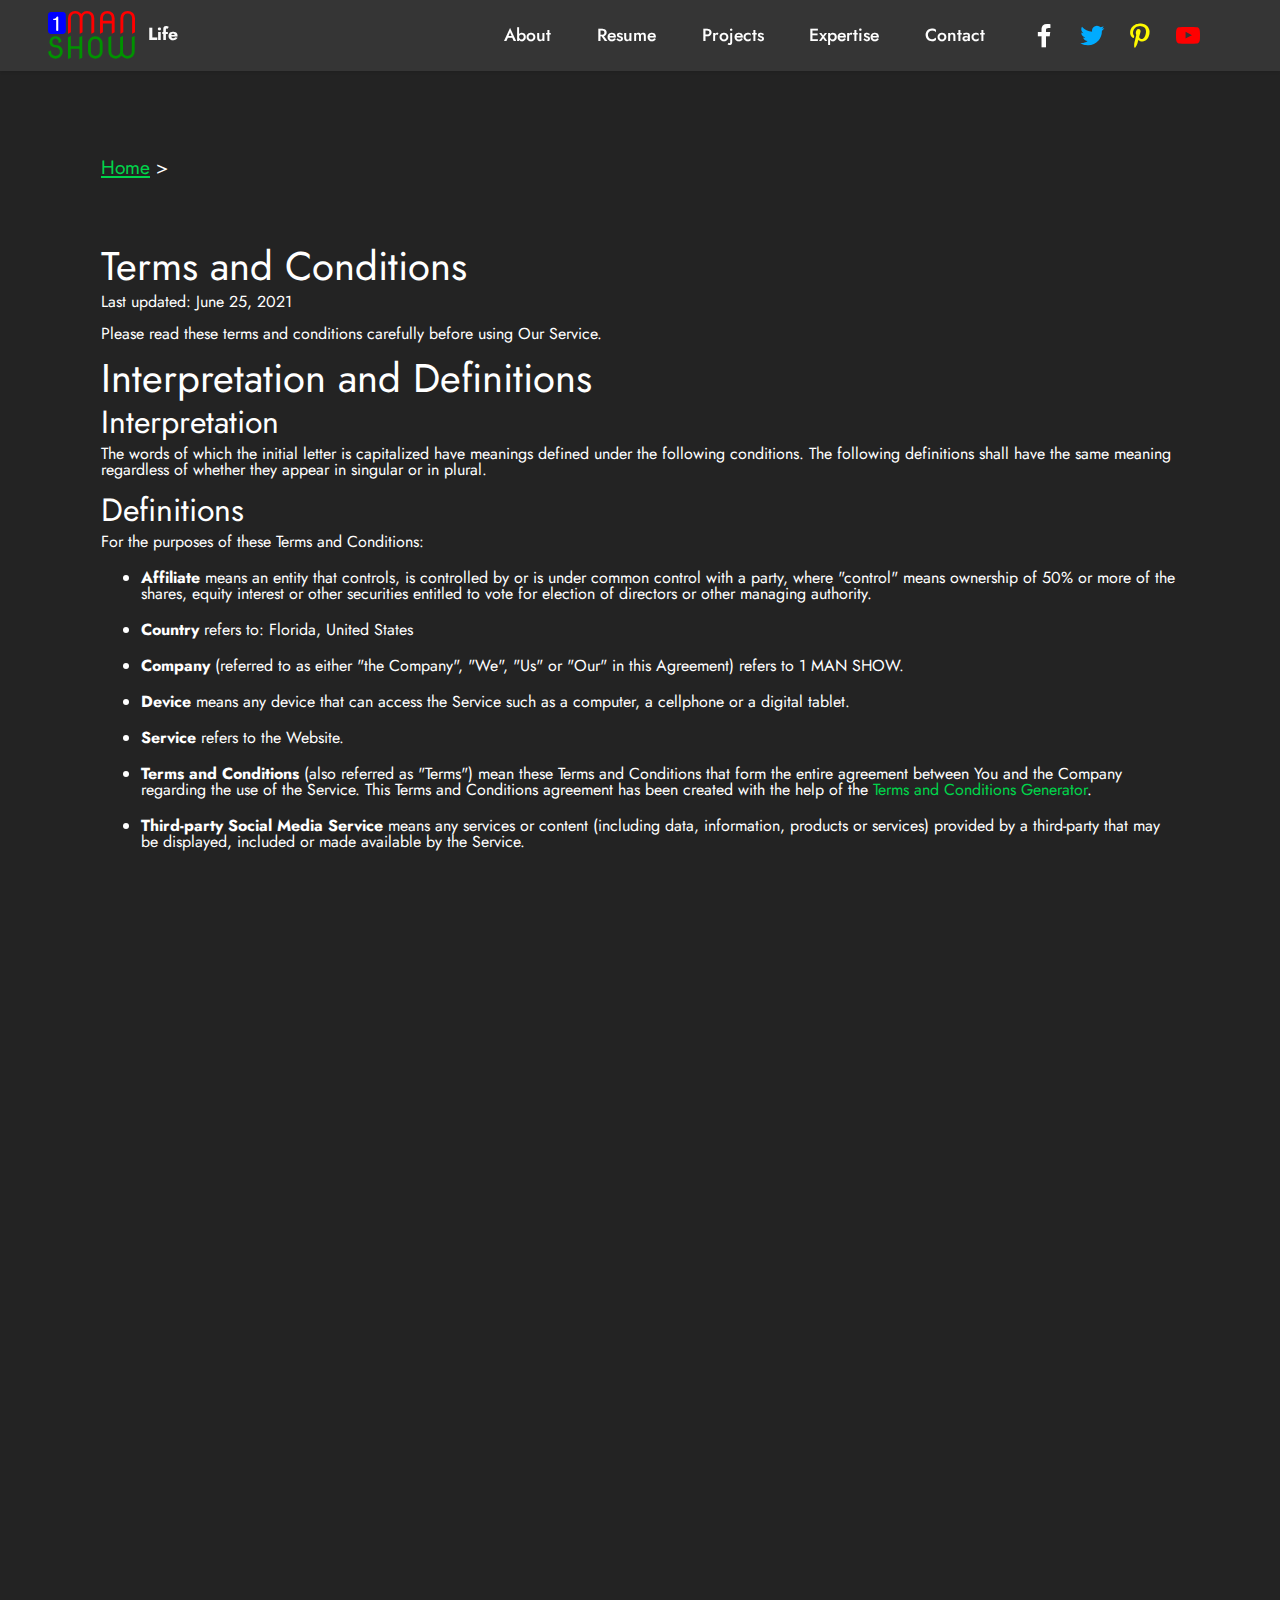
<file: tos.html>
<!DOCTYPE html>
<html  >
<head>
  <!-- Share with your family and friends, https://1manshow.club -->
  <meta charset="UTF-8">
  <meta http-equiv="X-UA-Compatible" content="IE=edge">
  <meta name="generator" content="1 MAN SHOW CLUB v5.3.6, 1manshow.club">
  <meta name="twitter:card" content="summary_large_image"/>
  <meta name="twitter:image:src" content="assets/images/tos-meta.svg">
  <meta property="og:image" content="assets/images/tos-meta.svg">
  <meta name="twitter:title" content="Terms">
  <meta name="viewport" content="width=device-width, initial-scale=1, minimum-scale=1">
  <link rel="shortcut icon" href="assets/images/logo.svg" type="image/x-icon">
  <meta name="description" content="1 MAN SHOW - Terms of service">


  <title>1 MAN SHOW | Terms of Service</title>
  <link rel="stylesheet" href="assets/web/assets/mobirise-icons/mobirise-icons.css">
  <link rel="stylesheet" href="assets/web/assets/mobirise-icons2/mobirise2.css">
  <link rel="stylesheet" href="assets/tether/tether.min.css">
  <link rel="stylesheet" href="assets/bootstrap/css/bootstrap.min.css">
  <link rel="stylesheet" href="assets/bootstrap/css/bootstrap-grid.min.css">
  <link rel="stylesheet" href="assets/bootstrap/css/bootstrap-reboot.min.css">
  <link rel="stylesheet" href="assets/animatecss/animate.css">
  <link rel="stylesheet" href="assets/dropdown/css/style.css">
  <link rel="stylesheet" href="assets/socicon/css/styles.css">
  <link rel="stylesheet" href="assets/theme/css/style.css">
  <link rel="preload" href="https://fonts.googleapis.com/css?family=Jost:100,200,300,400,500,600,700,800,900,100i,200i,300i,400i,500i,600i,700i,800i,900i&display=swap" as="style" onload="this.onload=null;this.rel='stylesheet'">
  <noscript><link rel="stylesheet" href="https://fonts.googleapis.com/css?family=Jost:100,200,300,400,500,600,700,800,900,100i,200i,300i,400i,500i,600i,700i,800i,900i&display=swap"></noscript>
  <link rel="preload" as="style" href="assets/mobirise/css/mbr-additional.css"><link rel="stylesheet" href="assets/mobirise/css/mbr-additional.css" type="text/css">




</head>
<body>

<!-- Analytics -->
<!-- Global site tag (gtag.js) - Google Analytics -->
<script async src="https://www.googletagmanager.com/gtag/js?id=G-QE9F2D86QS"></script>
<script>
  window.dataLayer = window.dataLayer || [];
  function gtag(){dataLayer.push(arguments);}
  gtag('js', new Date());

  gtag('config', 'G-QE9F2D86QS');
</script>

<!-- /Analytics -->



  <section class="menu menu3 cid-spkJ7rNVXy" once="menu" id="menu3-24">

    <nav class="navbar navbar-dropdown navbar-fixed-top navbar-expand-lg">
        <div class="container-fluid">
            <div class="navbar-brand">
                <span class="navbar-logo">

                        <a href="index.html#top"><img src="assets/images/logo.svg" alt="cutdollar" style="height: 3rem;"></a>

                </span>
                <span class="navbar-caption-wrap"><a class="navbar-caption text-white text-primary display-4" href="https://1manshow.club/">Life</a></span>
            </div>
            <button class="navbar-toggler" type="button" data-toggle="collapse" data-target="#navbarSupportedContent" aria-controls="navbarNavAltMarkup" aria-expanded="false" aria-label="Toggle navigation">
                <div class="hamburger">
                    <span></span>
                    <span></span>
                    <span></span>
                    <span></span>
                </div>
            </button>
            <div class="collapse navbar-collapse" id="navbarSupportedContent">
                <ul class="navbar-nav nav-dropdown nav-right" data-app-modern-menu="true"><li class="nav-item"><a class="nav-link link text-success text-primary display-4" href="index.html#top">About</a></li><li class="nav-item"><a class="nav-link link text-success text-primary display-4" href="index.html#info2-42">Resume</a></li><li class="nav-item"><a class="nav-link link text-success text-primary display-4" href="index.html#content7-5k">Projects</a></li><li class="nav-item"><a class="nav-link link text-success text-primary display-4" href="index.html#features18-56">Expertise</a></li>

                    <li class="nav-item"><a class="nav-link link text-success text-primary display-4" href="index.html#form5-11">Contact</a>
                    </li></ul>
                <div class="icons-menu">
                    <a class="iconfont-wrapper" href="https://www.facebook.com/cutdollar" target="_blank">
                        <span class="p-2 mbr-iconfont socicon-facebook socicon" style="color: rgb(255, 255, 255); fill: rgb(255, 255, 255);"></span>
                    </a>
                    <a class="iconfont-wrapper" href="https://twitter.com/CutDollar" target="_blank">
                        <span class="p-2 mbr-iconfont socicon-twitter socicon" style="color: rgb(0, 171, 255); fill: rgb(0, 171, 255);"></span>
                    </a>
                    <a class="iconfont-wrapper" href="https://cutdollar.com" target="_blank">
                        <span class="p-2 mbr-iconfont socicon-pinterest socicon"></span>
                    </a>
                    <a class="iconfont-wrapper" href="https://www.youtube.com/channel/UCJT6rtLni_Hm1PTM9WDJQTQ/featured" target="_blank">
                        <span class="p-2 mbr-iconfont socicon-youtube socicon" style="color: rgb(255, 0, 0); fill: rgb(255, 0, 0);"></span>
                    </a>
                </div>

            </div>
        </div>
    </nav>
</section>

<section class="header11 cid-ss45eevn16 mbr-fullscreen" id="header11-26">

    <!-- Block parameters controls (Blue "Gear" panel) -->

    <!-- End block parameters -->


    <div class="container align-left">
        <div class="media-container-column mbr-white col-md-12">


            <p class="mbr-text py-3 mbr-fonts-style display-7"><br><a href="index.html#top" class="text-primary">Home</a> &gt;
              <!-- Share with your family and friends, https://1manshow.club -->
              <p>&nbsp;</p>

              <h1>Terms and Conditions</h1>

              <p>Last updated: June 25, 2021</p>

              <p>Please read these terms and conditions carefully before using Our Service.</p>

              <h1>Interpretation and Definitions</h1>

              <h2>Interpretation</h2>

              <p>The words of which the initial letter is capitalized have meanings defined under the following conditions. The following definitions shall have the same meaning regardless of whether they appear in singular or in plural.</p>

              <h2>Definitions</h2>

              <p>For the purposes of these Terms and Conditions:</p>

              <ul>
              	<li>
              	<p><strong>Affiliate</strong>&nbsp;means an entity that controls, is controlled by or is under common control with a party, where &quot;control&quot; means ownership of 50% or more of the shares, equity interest or other securities entitled to vote for election of directors or other managing authority.</p>
              	</li>
              	<li>
              	<p><strong>Country</strong>&nbsp;refers to: Florida, United States</p>
              	</li>
              	<li>
              	<p><strong>Company</strong>&nbsp;(referred to as either &quot;the Company&quot;, &quot;We&quot;, &quot;Us&quot; or &quot;Our&quot; in this Agreement) refers to 1 MAN SHOW.</p>
              	</li>
              	<li>
              	<p><strong>Device</strong>&nbsp;means any device that can access the Service such as a computer, a cellphone or a digital tablet.</p>
              	</li>
              	<li>
              	<p><strong>Service</strong>&nbsp;refers to the Website.</p>
              	</li>
              	<li>
              	<p><strong>Terms and Conditions</strong>&nbsp;(also referred as &quot;Terms&quot;) mean these Terms and Conditions that form the entire agreement between You and the Company regarding the use of the Service. This Terms and Conditions agreement has been created with the help of the&nbsp;<a href="https://www.freeprivacypolicy.com/free-terms-and-conditions-generator/" target="_blank">Terms and Conditions Generator</a>.</p>
              	</li>
              	<li>
              	<p><strong>Third-party Social Media Service</strong>&nbsp;means any services or content (including data, information, products or services) provided by a third-party that may be displayed, included or made available by the Service.</p>
              	</li>
              	<li>
              	<p><strong>Website</strong>&nbsp;refers to 1 MAN SHOW, accessible from&nbsp;<a href="https://1manshow.club/" rel="external nofollow noopener" target="_blank">https://1manshow.club/</a></p>
              	</li>
              	<li>
              	<p><strong>You</strong>&nbsp;means the individual accessing or using the Service, or the company, or other legal entity on behalf of which such individual is accessing or using the Service, as applicable.</p>
              	</li>
              </ul>

              <h1>Acknowledgment</h1>

              <p>These are the Terms and Conditions governing the use of this Service and the agreement that operates between You and the Company. These Terms and Conditions set out the rights and obligations of all users regarding the use of the Service.</p>

              <p>Your access to and use of the Service is conditioned on Your acceptance of and compliance with these Terms and Conditions. These Terms and Conditions apply to all visitors, users and others who access or use the Service.</p>

              <p>By accessing or using the Service You agree to be bound by these Terms and Conditions. If You disagree with any part of these Terms and Conditions then You may not access the Service.</p>

              <p>You represent that you are over the age of 18. The Company does not permit those under 18 to use the Service.</p>

              <p>Your access to and use of the Service is also conditioned on Your acceptance of and compliance with the Privacy Policy of the Company. Our Privacy Policy describes Our policies and procedures on the collection, use and disclosure of Your personal information when You use the Application or the Website and tells You about Your privacy rights and how the law protects You. Please read Our Privacy Policy carefully before using Our Service.</p>

              <h1>Links to Other Websites</h1>

              <p>Our Service may contain links to third-party web sites or services that are not owned or controlled by the Company.</p>

              <p>The Company has no control over, and assumes no responsibility for, the content, privacy policies, or practices of any third party web sites or services. You further acknowledge and agree that the Company shall not be responsible or liable, directly or indirectly, for any damage or loss caused or alleged to be caused by or in connection with the use of or reliance on any such content, goods or services available on or through any such web sites or services.</p>

              <p>We strongly advise You to read the terms and conditions and privacy policies of any third-party web sites or services that You visit.</p>

              <h1>Termination</h1>

              <p>We may terminate or suspend Your access immediately, without prior notice or liability, for any reason whatsoever, including without limitation if You breach these Terms and Conditions.</p>

              <p>Upon termination, Your right to use the Service will cease immediately.</p>

              <h1>Limitation of Liability</h1>

              <p>Notwithstanding any damages that You might incur, the entire liability of the Company and any of its suppliers under any provision of this Terms and Your exclusive remedy for all of the foregoing shall be limited to the amount actually paid by You through the Service or 100 USD if You haven&#39;t purchased anything through the Service.</p>

              <p>To the maximum extent permitted by applicable law, in no event shall the Company or its suppliers be liable for any special, incidental, indirect, or consequential damages whatsoever (including, but not limited to, damages for loss of profits, loss of data or other information, for business interruption, for personal injury, loss of privacy arising out of or in any way related to the use of or inability to use the Service, third-party software and/or third-party hardware used with the Service, or otherwise in connection with any provision of this Terms), even if the Company or any supplier has been advised of the possibility of such damages and even if the remedy fails of its essential purpose.</p>

              <p>Some states do not allow the exclusion of implied warranties or limitation of liability for incidental or consequential damages, which means that some of the above limitations may not apply. In these states, each party&#39;s liability will be limited to the greatest extent permitted by law.</p>

              <h1>&quot;AS IS&quot; and &quot;AS AVAILABLE&quot; Disclaimer</h1>

              <p>The Service is provided to You &quot;AS IS&quot; and &quot;AS AVAILABLE&quot; and with all faults and defects without warranty of any kind. To the maximum extent permitted under applicable law, the Company, on its own behalf and on behalf of its Affiliates and its and their respective licensors and service providers, expressly disclaims all warranties, whether express, implied, statutory or otherwise, with respect to the Service, including all implied warranties of merchantability, fitness for a particular purpose, title and non-infringement, and warranties that may arise out of course of dealing, course of performance, usage or trade practice. Without limitation to the foregoing, the Company provides no warranty or undertaking, and makes no representation of any kind that the Service will meet Your requirements, achieve any intended results, be compatible or work with any other software, applications, systems or services, operate without interruption, meet any performance or reliability standards or be error free or that any errors or defects can or will be corrected.</p>

              <p>Without limiting the foregoing, neither the Company nor any of the company&#39;s provider makes any representation or warranty of any kind, express or implied: (i) as to the operation or availability of the Service, or the information, content, and materials or products included thereon; (ii) that the Service will be uninterrupted or error-free; (iii) as to the accuracy, reliability, or currency of any information or content provided through the Service; or (iv) that the Service, its servers, the content, or e-mails sent from or on behalf of the Company are free of viruses, scripts, trojan horses, worms, malware, timebombs or other harmful components.</p>

              <p>Some jurisdictions do not allow the exclusion of certain types of warranties or limitations on applicable statutory rights of a consumer, so some or all of the above exclusions and limitations may not apply to You. But in such a case the exclusions and limitations set forth in this section shall be applied to the greatest extent enforceable under applicable law.</p>

              <h1>Governing Law</h1>

              <p>The laws of the Country, excluding its conflicts of law rules, shall govern this Terms and Your use of the Service. Your use of the Application may also be subject to other local, state, national, or international laws.</p>

              <h1>Disputes Resolution</h1>

              <p>If You have any concern or dispute about the Service, You agree to first try to resolve the dispute informally by contacting the Company.</p>

              <h1>For European Union (EU) Users</h1>

              <p>If You are a European Union consumer, you will benefit from any mandatory provisions of the law of the country in which you are resident in.</p>

              <h1>United States Legal Compliance</h1>

              <p>You represent and warrant that (i) You are not located in a country that is subject to the United States government embargo, or that has been designated by the United States government as a &quot;terrorist supporting&quot; country, and (ii) You are not listed on any United States government list of prohibited or restricted parties.</p>

              <h1>Severability and Waiver</h1>

              <h2>Severability</h2>

              <p>If any provision of these Terms is held to be unenforceable or invalid, such provision will be changed and interpreted to accomplish the objectives of such provision to the greatest extent possible under applicable law and the remaining provisions will continue in full force and effect.</p>

              <h2>Waiver</h2>

              <p>Except as provided herein, the failure to exercise a right or to require performance of an obligation under this Terms shall not effect a party&#39;s ability to exercise such right or require such performance at any time thereafter nor shall be the waiver of a breach constitute a waiver of any subsequent breach.</p>

              <h1>Translation Interpretation</h1>

              <p>These Terms and Conditions may have been translated if We have made them available to You on our Service. You agree that the original English text shall prevail in the case of a dispute.</p>

              <h1>Changes to These Terms and Conditions</h1>

              <p>We reserve the right, at Our sole discretion, to modify or replace these Terms at any time. If a revision is material We will make reasonable efforts to provide at least 30 days&#39; notice prior to any new terms taking effect. What constitutes a material change will be determined at Our sole discretion.</p>

              <p>By continuing to access or use Our Service after those revisions become effective, You agree to be bound by the revised terms. If You do not agree to the new terms, in whole or in part, please stop using the website and the Service.</p>

              <h1>Contact Us</h1>

              <p>If you have any questions about these Terms and Conditions, You can contact us:</p>

              <ul>
              	<li>By visiting this page on our website:&nbsp;<a href="https://1manshow.club/" rel="external nofollow noopener" target="_blank">https://1manshow.club/</a></li>
              </ul>


        </div>
    </div>

    <div class="mbr-arrow hidden-sm-down" aria-hidden="true">
        <a href="#next">
            <i class="mbri-down mbr-iconfont"></i>
        </a>
    </div>
</section>

<section class="footer3 cid-srM3qeMAaf mbr-reveal" once="footers" id="footer3-25">





    <div class="container">
        <div class="media-container-row align-center mbr-white">
            <div class="row row-links">
                <ul class="foot-menu">





                <li class="foot-menu-item mbr-fonts-style display-7">&nbsp;</li><li class="foot-menu-item mbr-fonts-style display-7">&nbsp;</li><li class="foot-menu-item mbr-fonts-style display-7"><a href="index.html#testimonials3-g" class="text-primary">&nbsp;About</a> | <a href="tos.html" class="text-primary">Terms</a> | <a href="privacy_policy.html" class="text-primary">Privacy</a> | <a href="index.html#content17-1x" class="text-primary">Help</a></li><li class="foot-menu-item mbr-fonts-style display-7">&nbsp;</li></ul>
            </div>
            <div class="row social-row">
                <div class="social-list align-right pb-2">






                <div class="soc-item">
                        <a href="https://twitter.com/CutDollar" target="_blank">
                            <span class="mbr-iconfont mbr-iconfont-social socicon-twitter socicon" style="color: rgb(0, 171, 255); fill: rgb(0, 171, 255);"></span>
                        </a>
                    </div><div class="soc-item">
                        <a href="https://www.facebook.com/cutdollar/" target="_blank">
                            <span class="mbr-iconfont mbr-iconfont-social socicon-facebook socicon" style="color: rgb(255, 255, 255); fill: rgb(255, 255, 255);"></span>
                        </a>
                    </div><div class="soc-item">
                        <a href="https://www.youtube.com/channel/UCJT6rtLni_Hm1PTM9WDJQTQ/featured" target="_blank">
                            <span class="mbr-iconfont mbr-iconfont-social socicon-youtube socicon" style="color: rgb(255, 0, 0); fill: rgb(255, 0, 0);"></span>
                        </a>
                    </div><div class="soc-item">
                        <a href="https://cutdollar.com" target="_blank">
                            <span class="mbr-iconfont mbr-iconfont-social mobi-mbri-arrow-up mobi-mbri"></span>
                        </a>
                    </div></div>
            </div>
            <div class="row row-copirayt">
                <p class="mbr-text mb-0 mbr-fonts-style mbr-white align-center display-7">
                    © <em>Copyright 2021 1 MAN SHOW. All Rights Reserved.
                </em></p>
            </div>
        </div>
    </div>
</section><section style="background-color: #fff; font-family: -apple-system, BlinkMacSystemFont, 'Segoe UI', 'Roboto', 'Helvetica Neue', Arial, sans-serif; color:#aaa; font-size:12px; padding: 0; align-items: center; display: flex;"><a href="https://mobirise.site/i" style="flex: 1 1; height: 3rem; padding-left: 1rem;"></a><p style="flex: 0 0 auto; margin:0; padding-right:1rem;">Mobirise site software - <a href="https://mobirise.site/p" style="color:#aaa;">Get more</a></p></section><script src="assets/web/assets/jquery/jquery.min.js"></script>  <script src="assets/popper/popper.min.js"></script>  <script src="assets/tether/tether.min.js"></script>  <script src="assets/bootstrap/js/bootstrap.min.js"></script>  <script src="assets/smoothscroll/smooth-scroll.js"></script>  <script src="assets/viewportchecker/jquery.viewportchecker.js"></script>  <script src="assets/dropdown/js/nav-dropdown.js"></script>  <script src="assets/dropdown/js/navbar-dropdown.js"></script>  <script src="assets/touchswipe/jquery.touch-swipe.min.js"></script>  <script src="assets/theme/js/script.js"></script>


 <div id="scrollToTop" class="scrollToTop mbr-arrow-up"><a style="text-align: center;"><i class="mbr-arrow-up-icon mbr-arrow-up-icon-cm cm-icon cm-icon-smallarrow-up"></i></a></div>
    <input name="animation" type="hidden">
  </body>
</html>
</file>
<file: assets/web/assets/mobirise-icons2/mobirise2.css>
@font-face {
  font-family: 'Moririse2';
  font-display: swap;
  src:  url('mobirise2.eot?f2bix4');
  src:  url('mobirise2.eot?f2bix4#iefix') format('embedded-opentype'),
    url('mobirise2.ttf?f2bix4') format('truetype'),
    url('mobirise2.woff?f2bix4') format('woff'),
    url('mobirise2.svg?f2bix4#mobirise2') format('svg');
  font-weight: normal;
  font-style: normal;
}

[class^="mobi-"], [class*=" mobi-"] {
  /* use !important to prevent issues with browser extensions that change fonts */
  font-family: 'Moririse2' !important;
  speak: none;
  font-style: normal;
  font-weight: normal;
  font-variant: normal;
  text-transform: none;
  line-height: 1;

  /* Better Font Rendering =========== */
  -webkit-font-smoothing: antialiased;
  -moz-osx-font-smoothing: grayscale;
}

.mobi-mbri-add-submenu:before {
  content: "\e900";
}
.mobi-mbri-alert:before {
  content: "\e901";
}
.mobi-mbri-align-center:before {
  content: "\e902";
}
.mobi-mbri-align-justify:before {
  content: "\e903";
}
.mobi-mbri-align-left:before {
  content: "\e904";
}
.mobi-mbri-align-right:before {
  content: "\e905";
}
.mobi-mbri-android:before {
  content: "\e906";
}
.mobi-mbri-apple:before {
  content: "\e907";
}
.mobi-mbri-arrow-down:before {
  content: "\e908";
}
.mobi-mbri-arrow-next:before {
  content: "\e909";
}
.mobi-mbri-arrow-prev:before {
  content: "\e90a";
}
.mobi-mbri-arrow-up:before {
  content: "\e90b";
}
.mobi-mbri-bold:before {
  content: "\e90c";
}
.mobi-mbri-bookmark:before {
  content: "\e90d";
}
.mobi-mbri-bootstrap:before {
  content: "\e90e";
}
.mobi-mbri-briefcase:before {
  content: "\e90f";
}
.mobi-mbri-browse:before {
  content: "\e910";
}
.mobi-mbri-bulleted-list:before {
  content: "\e911";
}
.mobi-mbri-calendar:before {
  content: "\e912";
}
.mobi-mbri-camera:before {
  content: "\e913";
}
.mobi-mbri-cart-add:before {
  content: "\e914";
}
.mobi-mbri-cart-full:before {
  content: "\e915";
}
.mobi-mbri-cash:before {
  content: "\e916";
}
.mobi-mbri-change-style:before {
  content: "\e917";
}
.mobi-mbri-chat:before {
  content: "\e918";
}
.mobi-mbri-clock:before {
  content: "\e919";
}
.mobi-mbri-close:before {
  content: "\e91a";
}
.mobi-mbri-cloud:before {
  content: "\e91b";
}
.mobi-mbri-code:before {
  content: "\e91c";
}
.mobi-mbri-contact-form:before {
  content: "\e91d";
}
.mobi-mbri-credit-card:before {
  content: "\e91e";
}
.mobi-mbri-cursor-click:before {
  content: "\e91f";
}
.mobi-mbri-cust-feedback:before {
  content: "\e920";
}
.mobi-mbri-database:before {
  content: "\e921";
}
.mobi-mbri-delivery:before {
  content: "\e922";
}
.mobi-mbri-desktop:before {
  content: "\e923";
}
.mobi-mbri-devices:before {
  content: "\e924";
}
.mobi-mbri-down:before {
  content: "\e925";
}
.mobi-mbri-download-2:before {
  content: "\e926";
}
.mobi-mbri-download:before {
  content: "\e927";
}
.mobi-mbri-drag-n-drop-2:before {
  content: "\e928";
}
.mobi-mbri-drag-n-drop:before {
  content: "\e929";
}
.mobi-mbri-edit-2:before {
  content: "\e92a";
}
.mobi-mbri-edit:before {
  content: "\e92b";
}
.mobi-mbri-error:before {
  content: "\e92c";
}
.mobi-mbri-extension:before {
  content: "\e92d";
}
.mobi-mbri-features:before {
  content: "\e92e";
}
.mobi-mbri-file:before {
  content: "\e92f";
}
.mobi-mbri-flag:before {
  content: "\e930";
}
.mobi-mbri-folder:before {
  content: "\e931";
}
.mobi-mbri-gift:before {
  content: "\e932";
}
.mobi-mbri-github:before {
  content: "\e933";
}
.mobi-mbri-globe-2:before {
  content: "\e934";
}
.mobi-mbri-globe:before {
  content: "\e935";
}
.mobi-mbri-growing-chart:before {
  content: "\e936";
}
.mobi-mbri-hearth:before {
  content: "\e937";
}
.mobi-mbri-help:before {
  content: "\e938";
}
.mobi-mbri-home:before {
  content: "\e939";
}
.mobi-mbri-hot-cup:before {
  content: "\e93a";
}
.mobi-mbri-idea:before {
  content: "\e93b";
}
.mobi-mbri-image-gallery:before {
  content: "\e93c";
}
.mobi-mbri-image-slider:before {
  content: "\e93d";
}
.mobi-mbri-info:before {
  content: "\e93e";
}
.mobi-mbri-italic:before {
  content: "\e93f";
}
.mobi-mbri-key:before {
  content: "\e940";
}
.mobi-mbri-laptop:before {
  content: "\e941";
}
.mobi-mbri-layers:before {
  content: "\e942";
}
.mobi-mbri-left-right:before {
  content: "\e943";
}
.mobi-mbri-left:before {
  content: "\e944";
}
.mobi-mbri-letter:before {
  content: "\e945";
}
.mobi-mbri-like:before {
  content: "\e946";
}
.mobi-mbri-link:before {
  content: "\e947";
}
.mobi-mbri-lock:before {
  content: "\e948";
}
.mobi-mbri-login:before {
  content: "\e949";
}
.mobi-mbri-logout:before {
  content: "\e94a";
}
.mobi-mbri-magic-stick:before {
  content: "\e94b";
}
.mobi-mbri-map-pin:before {
  content: "\e94c";
}
.mobi-mbri-menu:before {
  content: "\e94d";
}
.mobi-mbri-mobile-2:before {
  content: "\e94e";
}
.mobi-mbri-mobile-horizontal:before {
  content: "\e94f";
}
.mobi-mbri-mobile:before {
  content: "\e950";
}
.mobi-mbri-mobirise:before {
  content: "\e951";
}
.mobi-mbri-more-horizontal:before {
  content: "\e952";
}
.mobi-mbri-more-vertical:before {
  content: "\e953";
}
.mobi-mbri-music:before {
  content: "\e954";
}
.mobi-mbri-new-file:before {
  content: "\e955";
}
.mobi-mbri-numbered-list:before {
  content: "\e956";
}
.mobi-mbri-opened-folder:before {
  content: "\e957";
}
.mobi-mbri-pages:before {
  content: "\e958";
}
.mobi-mbri-paper-plane:before {
  content: "\e959";
}
.mobi-mbri-paperclip:before {
  content: "\e95a";
}
.mobi-mbri-phone:before {
  content: "\e95b";
}
.mobi-mbri-photo:before {
  content: "\e95c";
}
.mobi-mbri-photos:before {
  content: "\e95d";
}
.mobi-mbri-pin:before {
  content: "\e95e";
}
.mobi-mbri-play:before {
  content: "\e95f";
}
.mobi-mbri-plus:before {
  content: "\e960";
}
.mobi-mbri-preview:before {
  content: "\e961";
}
.mobi-mbri-print:before {
  content: "\e962";
}
.mobi-mbri-protect:before {
  content: "\e963";
}
.mobi-mbri-question:before {
  content: "\e964";
}
.mobi-mbri-quote-left:before {
  content: "\e965";
}
.mobi-mbri-quote-right:before {
  content: "\e966";
}
.mobi-mbri-redo:before {
  content: "\e967";
}
.mobi-mbri-refresh:before {
  content: "\e968";
}
.mobi-mbri-responsive-2:before {
  content: "\e969";
}
.mobi-mbri-responsive:before {
  content: "\e96a";
}
.mobi-mbri-right:before {
  content: "\e96b";
}
.mobi-mbri-rocket:before {
  content: "\e96c";
}
.mobi-mbri-sad-face:before {
  content: "\e96d";
}
.mobi-mbri-sale:before {
  content: "\e96e";
}
.mobi-mbri-save:before {
  content: "\e96f";
}
.mobi-mbri-search:before {
  content: "\e970";
}
.mobi-mbri-setting-2:before {
  content: "\e971";
}
.mobi-mbri-setting-3:before {
  content: "\e972";
}
.mobi-mbri-setting:before {
  content: "\e973";
}
.mobi-mbri-share:before {
  content: "\e974";
}
.mobi-mbri-shopping-bag:before {
  content: "\e975";
}
.mobi-mbri-shopping-basket:before {
  content: "\e976";
}
.mobi-mbri-shopping-cart:before {
  content: "\e977";
}
.mobi-mbri-sites:before {
  content: "\e978";
}
.mobi-mbri-smile-face:before {
  content: "\e979";
}
.mobi-mbri-speed:before {
  content: "\e97a";
}
.mobi-mbri-star:before {
  content: "\e97b";
}
.mobi-mbri-success:before {
  content: "\e97c";
}
.mobi-mbri-sun:before {
  content: "\e97d";
}
.mobi-mbri-sun2:before {
  content: "\e97e";
}
.mobi-mbri-tablet-vertical:before {
  content: "\e97f";
}
.mobi-mbri-tablet:before {
  content: "\e980";
}
.mobi-mbri-target:before {
  content: "\e981";
}
.mobi-mbri-timer:before {
  content: "\e982";
}
.mobi-mbri-to-ftp:before {
  content: "\e983";
}
.mobi-mbri-to-local-drive:before {
  content: "\e984";
}
.mobi-mbri-touch-swipe:before {
  content: "\e985";
}
.mobi-mbri-touch:before {
  content: "\e986";
}
.mobi-mbri-trash:before {
  content: "\e987";
}
.mobi-mbri-underline:before {
  content: "\e988";
}
.mobi-mbri-undo:before {
  content: "\e989";
}
.mobi-mbri-unlink:before {
  content: "\e98a";
}
.mobi-mbri-unlock:before {
  content: "\e98b";
}
.mobi-mbri-up-down:before {
  content: "\e98c";
}
.mobi-mbri-up:before {
  content: "\e98d";
}
.mobi-mbri-update:before {
  content: "\e98e";
}
.mobi-mbri-upload-2:before {
  content: "\e98f";
}
.mobi-mbri-upload:before {
  content: "\e990";
}
.mobi-mbri-user-2:before {
  content: "\e991";
}
.mobi-mbri-user:before {
  content: "\e992";
}
.mobi-mbri-users:before {
  content: "\e993";
}
.mobi-mbri-video-play:before {
  content: "\e994";
}
.mobi-mbri-video:before {
  content: "\e995";
}
.mobi-mbri-watch:before {
  content: "\e996";
}
.mobi-mbri-website-theme-2:before {
  content: "\e997";
}
.mobi-mbri-website-theme:before {
  content: "\e998";
}
.mobi-mbri-wifi:before {
  content: "\e999";
}
.mobi-mbri-windows:before {
  content: "\e99a";
}
.mobi-mbri-zoom-in:before {
  content: "\e99b";
}
.mobi-mbri-zoom-out:before {
  content: "\e99c";
}
</file>
<file: assets/web/assets/mobirise-icons/mobirise-icons.css>
@font-face {
  font-family: 'MobiriseIcons';
  src:  url('mobirise-icons.eot?spat4u');
  src:  url('mobirise-icons.eot?spat4u#iefix') format('embedded-opentype'),
    url('mobirise-icons.ttf?spat4u') format('truetype'),
    url('mobirise-icons.woff?spat4u') format('woff'),
    url('mobirise-icons.svg?spat4u#MobiriseIcons') format('svg');
  font-weight: normal;
  font-style: normal;
  font-display: swap;
}

[class^="mbri-"], [class*=" mbri-"] {
  /* use !important to prevent issues with browser extensions that change fonts */
  font-family: MobiriseIcons !important;
  speak: none;
  font-style: normal;
  font-weight: normal;
  font-variant: normal;
  text-transform: none;
  line-height: 1;

  /* Better Font Rendering =========== */
  -webkit-font-smoothing: antialiased;
  -moz-osx-font-smoothing: grayscale;
}

.mbri-add-submenu:before {
  content: "\e900";
}
.mbri-alert:before {
  content: "\e901";
}
.mbri-align-center:before {
  content: "\e902";
}
.mbri-align-justify:before {
  content: "\e903";
}
.mbri-align-left:before {
  content: "\e904";
}
.mbri-align-right:before {
  content: "\e905";
}
.mbri-android:before {
  content: "\e906";
}
.mbri-apple:before {
  content: "\e907";
}
.mbri-arrow-down:before {
  content: "\e908";
}
.mbri-arrow-next:before {
  content: "\e909";
}
.mbri-arrow-prev:before {
  content: "\e90a";
}
.mbri-arrow-up:before {
  content: "\e90b";
}
.mbri-bold:before {
  content: "\e90c";
}
.mbri-bookmark:before {
  content: "\e90d";
}
.mbri-bootstrap:before {
  content: "\e90e";
}
.mbri-briefcase:before {
  content: "\e90f";
}
.mbri-browse:before {
  content: "\e910";
}
.mbri-bulleted-list:before {
  content: "\e911";
}
.mbri-calendar:before {
  content: "\e912";
}
.mbri-camera:before {
  content: "\e913";
}
.mbri-cart-add:before {
  content: "\e914";
}
.mbri-cart-full:before {
  content: "\e915";
}
.mbri-cash:before {
  content: "\e916";
}
.mbri-change-style:before {
  content: "\e917";
}
.mbri-chat:before {
  content: "\e918";
}
.mbri-clock:before {
  content: "\e919";
}
.mbri-close:before {
  content: "\e91a";
}
.mbri-cloud:before {
  content: "\e91b";
}
.mbri-code:before {
  content: "\e91c";
}
.mbri-contact-form:before {
  content: "\e91d";
}
.mbri-credit-card:before {
  content: "\e91e";
}
.mbri-cursor-click:before {
  content: "\e91f";
}
.mbri-cust-feedback:before {
  content: "\e920";
}
.mbri-database:before {
  content: "\e921";
}
.mbri-delivery:before {
  content: "\e922";
}
.mbri-desktop:before {
  content: "\e923";
}
.mbri-devices:before {
  content: "\e924";
}
.mbri-down:before {
  content: "\e925";
}
.mbri-download:before {
  content: "\e989";
}
.mbri-drag-n-drop:before {
  content: "\e927";
}
.mbri-drag-n-drop2:before {
  content: "\e928";
}
.mbri-edit:before {
  content: "\e929";
}
.mbri-edit2:before {
  content: "\e92a";
}
.mbri-error:before {
  content: "\e92b";
}
.mbri-extension:before {
  content: "\e92c";
}
.mbri-features:before {
  content: "\e92d";
}
.mbri-file:before {
  content: "\e92e";
}
.mbri-flag:before {
  content: "\e92f";
}
.mbri-folder:before {
  content: "\e930";
}
.mbri-gift:before {
  content: "\e931";
}
.mbri-github:before {
  content: "\e932";
}
.mbri-globe:before {
  content: "\e933";
}
.mbri-globe-2:before {
  content: "\e934";
}
.mbri-growing-chart:before {
  content: "\e935";
}
.mbri-hearth:before {
  content: "\e936";
}
.mbri-help:before {
  content: "\e937";
}
.mbri-home:before {
  content: "\e938";
}
.mbri-hot-cup:before {
  content: "\e939";
}
.mbri-idea:before {
  content: "\e93a";
}
.mbri-image-gallery:before {
  content: "\e93b";
}
.mbri-image-slider:before {
  content: "\e93c";
}
.mbri-info:before {
  content: "\e93d";
}
.mbri-italic:before {
  content: "\e93e";
}
.mbri-key:before {
  content: "\e93f";
}
.mbri-laptop:before {
  content: "\e940";
}
.mbri-layers:before {
  content: "\e941";
}
.mbri-left-right:before {
  content: "\e942";
}
.mbri-left:before {
  content: "\e943";
}
.mbri-letter:before {
  content: "\e944";
}
.mbri-like:before {
  content: "\e945";
}
.mbri-link:before {
  content: "\e946";
}
.mbri-lock:before {
  content: "\e947";
}
.mbri-login:before {
  content: "\e948";
}
.mbri-logout:before {
  content: "\e949";
}
.mbri-magic-stick:before {
  content: "\e94a";
}
.mbri-map-pin:before {
  content: "\e94b";
}
.mbri-menu:before {
  content: "\e94c";
}
.mbri-mobile:before {
  content: "\e94d";
}
.mbri-mobile2:before {
  content: "\e94e";
}
.mbri-mobirise:before {
  content: "\e94f";
}
.mbri-more-horizontal:before {
  content: "\e950";
}
.mbri-more-vertical:before {
  content: "\e951";
}
.mbri-music:before {
  content: "\e952";
}
.mbri-new-file:before {
  content: "\e953";
}
.mbri-numbered-list:before {
  content: "\e954";
}
.mbri-opened-folder:before {
  content: "\e955";
}
.mbri-pages:before {
  content: "\e956";
}
.mbri-paper-plane:before {
  content: "\e957";
}
.mbri-paperclip:before {
  content: "\e958";
}
.mbri-photo:before {
  content: "\e959";
}
.mbri-photos:before {
  content: "\e95a";
}
.mbri-pin:before {
  content: "\e95b";
}
.mbri-play:before {
  content: "\e95c";
}
.mbri-plus:before {
  content: "\e95d";
}
.mbri-preview:before {
  content: "\e95e";
}
.mbri-print:before {
  content: "\e95f";
}
.mbri-protect:before {
  content: "\e960";
}
.mbri-question:before {
  content: "\e961";
}
.mbri-quote-left:before {
  content: "\e962";
}
.mbri-quote-right:before {
  content: "\e963";
}
.mbri-refresh:before {
  content: "\e964";
}
.mbri-responsive:before {
  content: "\e965";
}
.mbri-right:before {
  content: "\e966";
}
.mbri-rocket:before {
  content: "\e967";
}
.mbri-sad-face:before {
  content: "\e968";
}
.mbri-sale:before {
  content: "\e969";
}
.mbri-save:before {
  content: "\e96a";
}
.mbri-search:before {
  content: "\e96b";
}
.mbri-setting:before {
  content: "\e96c";
}
.mbri-setting2:before {
  content: "\e96d";
}
.mbri-setting3:before {
  content: "\e96e";
}
.mbri-share:before {
  content: "\e96f";
}
.mbri-shopping-bag:before {
  content: "\e970";
}
.mbri-shopping-basket:before {
  content: "\e971";
}
.mbri-shopping-cart:before {
  content: "\e972";
}
.mbri-sites:before {
  content: "\e973";
}
.mbri-smile-face:before {
  content: "\e974";
}
.mbri-speed:before {
  content: "\e975";
}
.mbri-star:before {
  content: "\e976";
}
.mbri-success:before {
  content: "\e977";
}
.mbri-sun:before {
  content: "\e978";
}
.mbri-sun2:before {
  content: "\e979";
}
.mbri-tablet:before {
  content: "\e97a";
}
.mbri-tablet-vertical:before {
  content: "\e97b";
}
.mbri-target:before {
  content: "\e97c";
}
.mbri-timer:before {
  content: "\e97d";
}
.mbri-to-ftp:before {
  content: "\e97e";
}
.mbri-to-local-drive:before {
  content: "\e97f";
}
.mbri-touch-swipe:before {
  content: "\e980";
}
.mbri-touch:before {
  content: "\e981";
}
.mbri-trash:before {
  content: "\e982";
}
.mbri-underline:before {
  content: "\e983";
}
.mbri-unlink:before {
  content: "\e984";
}
.mbri-unlock:before {
  content: "\e985";
}
.mbri-up-down:before {
  content: "\e986";
}
.mbri-up:before {
  content: "\e987";
}
.mbri-update:before {
  content: "\e988";
}
.mbri-upload:before {
 content: "\e926"; 
}
.mbri-user:before {
  content: "\e98a";
}
.mbri-user2:before {
  content: "\e98b";
}
.mbri-users:before {
  content: "\e98c";
}
.mbri-video:before {
  content: "\e98d";
}
.mbri-video-play:before {
  content: "\e98e";
}
.mbri-watch:before {
  content: "\e98f";
}
.mbri-website-theme:before {
  content: "\e990";
}
.mbri-wifi:before {
  content: "\e991";
}
.mbri-windows:before {
  content: "\e992";
}
.mbri-zoom-out:before {
  content: "\e993";
}
.mbri-redo:before {
  content: "\e994";
}
.mbri-undo:before {
  content: "\e995";
}
</file>
<file: assets/dropdown/css/style.css>
.navbar-dropdown {
  left: 0;
  padding: 0;
  position: absolute;
  right: 0;
  top: 0;
  transition: all 0.45s ease;
  z-index: 1030;
  background: #282828; }
  .navbar-dropdown .navbar-logo {
    margin-right: 0.8rem;
    transition: margin 0.3s ease-in-out;
    vertical-align: middle; }
    .navbar-dropdown .navbar-logo img {
      height: 3.125rem;
      transition: all 0.3s ease-in-out; }
    .navbar-dropdown .navbar-logo.mbr-iconfont {
      font-size: 3.125rem;
      line-height: 3.125rem; }
  .navbar-dropdown .navbar-caption {
    font-weight: 700;
    white-space: normal;
    vertical-align: -4px;
    line-height: 3.125rem !important; }
    .navbar-dropdown .navbar-caption, .navbar-dropdown .navbar-caption:hover {
      color: inherit;
      text-decoration: none; }
  .navbar-dropdown .mbr-iconfont + .navbar-caption {
    vertical-align: -1px; }
  .navbar-dropdown.navbar-fixed-top {
    position: fixed; }
  .navbar-dropdown .navbar-brand span {
    vertical-align: -4px; }
  .navbar-dropdown.bg-color.transparent {
    background: none; }
  .navbar-dropdown.navbar-short .navbar-brand {
    padding: 0.625rem 0; }
    .navbar-dropdown.navbar-short .navbar-brand span {
      vertical-align: -1px; }
  .navbar-dropdown.navbar-short .navbar-caption {
    line-height: 2.375rem !important;
    vertical-align: -2px; }
  .navbar-dropdown.navbar-short .navbar-logo {
    margin-right: 0.5rem; }
    .navbar-dropdown.navbar-short .navbar-logo img {
      height: 2.375rem; }
    .navbar-dropdown.navbar-short .navbar-logo.mbr-iconfont {
      font-size: 2.375rem;
      line-height: 2.375rem; }
  .navbar-dropdown.navbar-short .mbr-table-cell {
    height: 3.625rem; }
  .navbar-dropdown .navbar-close {
    left: 0.6875rem;
    position: fixed;
    top: 0.75rem;
    z-index: 1000; }
  .navbar-dropdown .hamburger-icon {
    content: "";
    display: inline-block;
    vertical-align: middle;
    width: 16px;
    -webkit-box-shadow: 0 -6px 0 1px #282828,0 0 0 1px #282828,0 6px 0 1px #282828;
    -moz-box-shadow: 0 -6px 0 1px #282828,0 0 0 1px #282828,0 6px 0 1px #282828;
    box-shadow: 0 -6px 0 1px #282828,0 0 0 1px #282828,0 6px 0 1px #282828; }

.dropdown-menu .dropdown-toggle[data-toggle="dropdown-submenu"]::after {
  border-bottom: 0.35em solid transparent;
  border-left: 0.35em solid;
  border-right: 0;
  border-top: 0.35em solid transparent;
  margin-left: 0.3rem; }

.dropdown-menu .dropdown-item:focus {
  outline: 0; }

.nav-dropdown {
  font-size: 0.75rem;
  font-weight: 500;
  height: auto !important; }
  .nav-dropdown .nav-btn {
    padding-left: 1rem; }
  .nav-dropdown .link {
    margin: .667em 1.667em;
    font-weight: 500;
    padding: 0;
    transition: color .2s ease-in-out; }
    .nav-dropdown .link.dropdown-toggle {
      margin-right: 2.583em; }
      .nav-dropdown .link.dropdown-toggle::after {
        margin-left: .25rem;
        border-top: 0.35em solid;
        border-right: 0.35em solid transparent;
        border-left: 0.35em solid transparent;
        border-bottom: 0; }
      .nav-dropdown .link.dropdown-toggle[aria-expanded="true"] {
        margin: 0;
        padding: 0.667em 3.263em  0.667em 1.667em; }
  .nav-dropdown .link::after,
  .nav-dropdown .dropdown-item::after {
    color: inherit; }
  .nav-dropdown .btn {
    font-size: 0.75rem;
    font-weight: 700;
    letter-spacing: 0;
    margin-bottom: 0;
    padding-left: 1.25rem;
    padding-right: 1.25rem; }
  .nav-dropdown .dropdown-menu {
    border-radius: 0;
    border: 0;
    left: 0;
    margin: 0;
    padding-bottom: 1.25rem;
    padding-top: 1.25rem;
    position: relative; }
  .nav-dropdown .dropdown-submenu {
    margin-left: 0.125rem;
    top: 0; }
  .nav-dropdown .dropdown-item {
    font-weight: 500;
    line-height: 2;
    padding: 0.3846em 4.615em 0.3846em 1.5385em;
    position: relative;
    transition: color .2s ease-in-out, background-color .2s ease-in-out; }
    .nav-dropdown .dropdown-item::after {
      margin-top: -0.3077em;
      position: absolute;
      right: 1.1538em;
      top: 50%; }
    .nav-dropdown .dropdown-item:focus, .nav-dropdown .dropdown-item:hover {
      background: none; }

@media (max-width: 767px) {
  .nav-dropdown.navbar-toggleable-sm {
    bottom: 0;
    display: none;
    left: 0;
    overflow-x: hidden;
    position: fixed;
    top: 0;
    transform: translateX(-100%);
    -ms-transform: translateX(-100%);
    -webkit-transform: translateX(-100%);
    width: 18.75rem;
    z-index: 999; } }
.nav-dropdown.navbar-toggleable-xl {
  bottom: 0;
  display: none;
  left: 0;
  overflow-x: hidden;
  position: fixed;
  top: 0;
  transform: translateX(-100%);
  -ms-transform: translateX(-100%);
  -webkit-transform: translateX(-100%);
  width: 18.75rem;
  z-index: 999; }

.nav-dropdown-sm {
  display: block !important;
  overflow-x: hidden;
  overflow: auto;
  padding-top: 3.875rem; }
  .nav-dropdown-sm::after {
    content: "";
    display: block;
    height: 3rem;
    width: 100%; }
  .nav-dropdown-sm.collapse.in ~ .navbar-close {
    display: block !important; }
  .nav-dropdown-sm.collapsing, .nav-dropdown-sm.collapse.in {
    transform: translateX(0);
    -ms-transform: translateX(0);
    -webkit-transform: translateX(0);
    transition: all 0.25s ease-out;
    -webkit-transition: all 0.25s ease-out;
    background: #282828; }
  .nav-dropdown-sm.collapsing[aria-expanded="false"] {
    transform: translateX(-100%);
    -ms-transform: translateX(-100%);
    -webkit-transform: translateX(-100%); }
  .nav-dropdown-sm .nav-item {
    display: block;
    margin-left: 0 !important;
    padding-left: 0; }
  .nav-dropdown-sm .link,
  .nav-dropdown-sm .dropdown-item {
    border-top: 1px dotted rgba(255, 255, 255, 0.1);
    font-size: 0.8125rem;
    line-height: 1.6;
    margin: 0 !important;
    padding: 0.875rem 2.4rem 0.875rem 1.5625rem !important;
    position: relative;
    white-space: normal; }
    .nav-dropdown-sm .link:focus, .nav-dropdown-sm .link:hover,
    .nav-dropdown-sm .dropdown-item:focus,
    .nav-dropdown-sm .dropdown-item:hover {
      background: rgba(0, 0, 0, 0.2) !important;
      color: #c0a375; }
  .nav-dropdown-sm .nav-btn {
    position: relative;
    padding: 1.5625rem 1.5625rem 0 1.5625rem; }
    .nav-dropdown-sm .nav-btn::before {
      border-top: 1px dotted rgba(255, 255, 255, 0.1);
      content: "";
      left: 0;
      position: absolute;
      top: 0;
      width: 100%; }
    .nav-dropdown-sm .nav-btn + .nav-btn {
      padding-top: 0.625rem; }
      .nav-dropdown-sm .nav-btn + .nav-btn::before {
        display: none; }
  .nav-dropdown-sm .btn {
    padding: 0.625rem 0; }
  .nav-dropdown-sm .dropdown-toggle[data-toggle="dropdown-submenu"]::after {
    margin-left: .25rem;
    border-top: 0.35em solid;
    border-right: 0.35em solid transparent;
    border-left: 0.35em solid transparent;
    border-bottom: 0; }
  .nav-dropdown-sm .dropdown-toggle[data-toggle="dropdown-submenu"][aria-expanded="true"]::after {
    border-top: 0;
    border-right: 0.35em solid transparent;
    border-left: 0.35em solid transparent;
    border-bottom: 0.35em solid; }
  .nav-dropdown-sm .dropdown-menu {
    margin: 0;
    padding: 0;
    position: relative;
    top: 0;
    left: 0;
    width: 100%;
    border: 0;
    float: none;
    border-radius: 0;
    background: none; }
  .nav-dropdown-sm .dropdown-submenu {
    left: 100%;
    margin-left: 0.125rem;
    margin-top: -1.25rem;
    top: 0; }

.navbar-toggleable-sm .nav-dropdown .dropdown-menu {
  position: absolute; }

.navbar-toggleable-sm .nav-dropdown .dropdown-submenu {
  left: 100%;
  margin-left: 0.125rem;
  margin-top: -1.25rem;
  top: 0; }

.navbar-toggleable-sm.opened .nav-dropdown .dropdown-menu {
  position: relative; }

.navbar-toggleable-sm.opened .nav-dropdown .dropdown-submenu {
  left: 0;
  margin-left: 00rem;
  margin-top: 0rem;
  top: 0; }

.is-builder .nav-dropdown.collapsing {
  transition: none !important; }

/*# sourceMappingURL=style.css.map */
</file>
<file: assets/socicon/css/styles.css>
@charset "UTF-8";

@font-face {
  font-family: 'Socicon';
  src:  url('../fonts/socicon.eot');
  src:  url('../fonts/socicon.eot?#iefix') format('embedded-opentype'),
    url('../fonts/socicon.woff2') format('woff2'),
    url('../fonts/socicon.ttf') format('truetype'),
    url('../fonts/socicon.woff') format('woff'),
    url('../fonts/socicon.svg#socicon') format('svg');
  font-weight: normal;
  font-style: normal;
  font-display: swap;
}

[data-icon]:before {
  font-family: "socicon" !important;
  content: attr(data-icon);
  font-style: normal !important;
  font-weight: normal !important;
  font-variant: normal !important;
  text-transform: none !important;
  speak: none;
  line-height: 1;
  -webkit-font-smoothing: antialiased;
  -moz-osx-font-smoothing: grayscale;
}

[class^="socicon-"], [class*=" socicon-"] {
  /* use !important to prevent issues with browser extensions that change fonts */
  font-family: 'Socicon' !important;
  speak: none;
  font-style: normal;
  font-weight: normal;
  font-variant: normal;
  text-transform: none;
  line-height: 1;

  /* Better Font Rendering =========== */
  -webkit-font-smoothing: antialiased;
  -moz-osx-font-smoothing: grayscale;
}

.socicon-eitaa:before {
  content: "\e97c";
}
.socicon-soroush:before {
  content: "\e97d";
}
.socicon-bale:before {
  content: "\e97e";
}
.socicon-zazzle:before {
  content: "\e97b";
}
.socicon-society6:before {
  content: "\e97a";
}
.socicon-redbubble:before {
  content: "\e979";
}
.socicon-avvo:before {
  content: "\e978";
}
.socicon-stitcher:before {
  content: "\e977";
}
.socicon-googlehangouts:before {
  content: "\e974";
}
.socicon-dlive:before {
  content: "\e975";
}
.socicon-vsco:before {
  content: "\e976";
}
.socicon-flipboard:before {
  content: "\e973";
}
.socicon-ubuntu:before {
  content: "\e958";
}
.socicon-artstation:before {
  content: "\e959";
}
.socicon-invision:before {
  content: "\e95a";
}
.socicon-torial:before {
  content: "\e95b";
}
.socicon-collectorz:before {
  content: "\e95c";
}
.socicon-seenthis:before {
  content: "\e95d";
}
.socicon-googleplaymusic:before {
  content: "\e95e";
}
.socicon-debian:before {
  content: "\e95f";
}
.socicon-filmfreeway:before {
  content: "\e960";
}
.socicon-gnome:before {
  content: "\e961";
}
.socicon-itchio:before {
  content: "\e962";
}
.socicon-jamendo:before {
  content: "\e963";
}
.socicon-mix:before {
  content: "\e964";
}
.socicon-sharepoint:before {
  content: "\e965";
}
.socicon-tinder:before {
  content: "\e966";
}
.socicon-windguru:before {
  content: "\e967";
}
.socicon-cdbaby:before {
  content: "\e968";
}
.socicon-elementaryos:before {
  content: "\e969";
}
.socicon-stage32:before {
  content: "\e96a";
}
.socicon-tiktok:before {
  content: "\e96b";
}
.socicon-gitter:before {
  content: "\e96c";
}
.socicon-letterboxd:before {
  content: "\e96d";
}
.socicon-threema:before {
  content: "\e96e";
}
.socicon-splice:before {
  content: "\e96f";
}
.socicon-metapop:before {
  content: "\e970";
}
.socicon-naver:before {
  content: "\e971";
}
.socicon-remote:before {
  content: "\e972";
}
.socicon-internet:before {
  content: "\e957";
}
.socicon-moddb:before {
  content: "\e94b";
}
.socicon-indiedb:before {
  content: "\e94c";
}
.socicon-traxsource:before {
  content: "\e94d";
}
.socicon-gamefor:before {
  content: "\e94e";
}
.socicon-pixiv:before {
  content: "\e94f";
}
.socicon-myanimelist:before {
  content: "\e950";
}
.socicon-blackberry:before {
  content: "\e951";
}
.socicon-wickr:before {
  content: "\e952";
}
.socicon-spip:before {
  content: "\e953";
}
.socicon-napster:before {
  content: "\e954";
}
.socicon-beatport:before {
  content: "\e955";
}
.socicon-hackerone:before {
  content: "\e956";
}
.socicon-hackernews:before {
  content: "\e946";
}
.socicon-smashwords:before {
  content: "\e947";
}
.socicon-kobo:before {
  content: "\e948";
}
.socicon-bookbub:before {
  content: "\e949";
}
.socicon-mailru:before {
  content: "\e94a";
}
.socicon-gitlab:before {
  content: "\e945";
}
.socicon-instructables:before {
  content: "\e944";
}
.socicon-portfolio:before {
  content: "\e943";
}
.socicon-codered:before {
  content: "\e940";
}
.socicon-origin:before {
  content: "\e941";
}
.socicon-nextdoor:before {
  content: "\e942";
}
.socicon-udemy:before {
  content: "\e93f";
}
.socicon-livemaster:before {
  content: "\e93e";
}
.socicon-crunchbase:before {
  content: "\e93b";
}
.socicon-homefy:before {
  content: "\e93c";
}
.socicon-calendly:before {
  content: "\e93d";
}
.socicon-realtor:before {
  content: "\e90f";
}
.socicon-tidal:before {
  content: "\e910";
}
.socicon-qobuz:before {
  content: "\e911";
}
.socicon-natgeo:before {
  content: "\e912";
}
.socicon-mastodon:before {
  content: "\e913";
}
.socicon-unsplash:before {
  content: "\e914";
}
.socicon-homeadvisor:before {
  content: "\e915";
}
.socicon-angieslist:before {
  content: "\e916";
}
.socicon-codepen:before {
  content: "\e917";
}
.socicon-slack:before {
  content: "\e918";
}
.socicon-openaigym:before {
  content: "\e919";
}
.socicon-logmein:before {
  content: "\e91a";
}
.socicon-fiverr:before {
  content: "\e91b";
}
.socicon-gotomeeting:before {
  content: "\e91c";
}
.socicon-aliexpress:before {
  content: "\e91d";
}
.socicon-guru:before {
  content: "\e91e";
}
.socicon-appstore:before {
  content: "\e91f";
}
.socicon-homes:before {
  content: "\e920";
}
.socicon-zoom:before {
  content: "\e921";
}
.socicon-alibaba:before {
  content: "\e922";
}
.socicon-craigslist:before {
  content: "\e923";
}
.socicon-wix:before {
  content: "\e924";
}
.socicon-redfin:before {
  content: "\e925";
}
.socicon-googlecalendar:before {
  content: "\e926";
}
.socicon-shopify:before {
  content: "\e927";
}
.socicon-freelancer:before {
  content: "\e928";
}
.socicon-seedrs:before {
  content: "\e929";
}
.socicon-bing:before {
  content: "\e92a";
}
.socicon-doodle:before {
  content: "\e92b";
}
.socicon-bonanza:before {
  content: "\e92c";
}
.socicon-squarespace:before {
  content: "\e92d";
}
.socicon-toptal:before {
  content: "\e92e";
}
.socicon-gust:before {
  content: "\e92f";
}
.socicon-ask:before {
  content: "\e930";
}
.socicon-trulia:before {
  content: "\e931";
}
.socicon-loomly:before {
  content: "\e932";
}
.socicon-ghost:before {
  content: "\e933";
}
.socicon-upwork:before {
  content: "\e934";
}
.socicon-fundable:before {
  content: "\e935";
}
.socicon-booking:before {
  content: "\e936";
}
.socicon-googlemaps:before {
  content: "\e937";
}
.socicon-zillow:before {
  content: "\e938";
}
.socicon-niconico:before {
  content: "\e939";
}
.socicon-toneden:before {
  content: "\e93a";
}
.socicon-augment:before {
  content: "\e908";
}
.socicon-bitbucket:before {
  content: "\e909";
}
.socicon-fyuse:before {
  content: "\e90a";
}
.socicon-yt-gaming:before {
  content: "\e90b";
}
.socicon-sketchfab:before {
  content: "\e90c";
}
.socicon-mobcrush:before {
  content: "\e90d";
}
.socicon-microsoft:before {
  content: "\e90e";
}
.socicon-pandora:before {
  content: "\e907";
}
.socicon-messenger:before {
  content: "\e906";
}
.socicon-gamewisp:before {
  content: "\e905";
}
.socicon-bloglovin:before {
  content: "\e904";
}
.socicon-tunein:before {
  content: "\e903";
}
.socicon-gamejolt:before {
  content: "\e901";
}
.socicon-trello:before {
  content: "\e902";
}
.socicon-spreadshirt:before {
  content: "\e900";
}
.socicon-500px:before {
  content: "\e000";
}
.socicon-8tracks:before {
  content: "\e001";
}
.socicon-airbnb:before {
  content: "\e002";
}
.socicon-alliance:before {
  content: "\e003";
}
.socicon-amazon:before {
  content: "\e004";
}
.socicon-amplement:before {
  content: "\e005";
}
.socicon-android:before {
  content: "\e006";
}
.socicon-angellist:before {
  content: "\e007";
}
.socicon-apple:before {
  content: "\e008";
}
.socicon-appnet:before {
  content: "\e009";
}
.socicon-baidu:before {
  content: "\e00a";
}
.socicon-bandcamp:before {
  content: "\e00b";
}
.socicon-battlenet:before {
  content: "\e00c";
}
.socicon-mixer:before {
  content: "\e00d";
}
.socicon-bebee:before {
  content: "\e00e";
}
.socicon-bebo:before {
  content: "\e00f";
}
.socicon-behance:before {
  content: "\e010";
}
.socicon-blizzard:before {
  content: "\e011";
}
.socicon-blogger:before {
  content: "\e012";
}
.socicon-buffer:before {
  content: "\e013";
}
.socicon-chrome:before {
  content: "\e014";
}
.socicon-coderwall:before {
  content: "\e015";
}
.socicon-curse:before {
  content: "\e016";
}
.socicon-dailymotion:before {
  content: "\e017";
}
.socicon-deezer:before {
  content: "\e018";
}
.socicon-delicious:before {
  content: "\e019";
}
.socicon-deviantart:before {
  content: "\e01a";
}
.socicon-diablo:before {
  content: "\e01b";
}
.socicon-digg:before {
  content: "\e01c";
}
.socicon-discord:before {
  content: "\e01d";
}
.socicon-disqus:before {
  content: "\e01e";
}
.socicon-douban:before {
  content: "\e01f";
}
.socicon-draugiem:before {
  content: "\e020";
}
.socicon-dribbble:before {
  content: "\e021";
}
.socicon-drupal:before {
  content: "\e022";
}
.socicon-ebay:before {
  content: "\e023";
}
.socicon-ello:before {
  content: "\e024";
}
.socicon-endomodo:before {
  content: "\e025";
}
.socicon-envato:before {
  content: "\e026";
}
.socicon-etsy:before {
  content: "\e027";
}
.socicon-facebook:before {
  content: "\e028";
}
.socicon-feedburner:before {
  content: "\e029";
}
.socicon-filmweb:before {
  content: "\e02a";
}
.socicon-firefox:before {
  content: "\e02b";
}
.socicon-flattr:before {
  content: "\e02c";
}
.socicon-flickr:before {
  content: "\e02d";
}
.socicon-formulr:before {
  content: "\e02e";
}
.socicon-forrst:before {
  content: "\e02f";
}
.socicon-foursquare:before {
  content: "\e030";
}
.socicon-friendfeed:before {
  content: "\e031";
}
.socicon-github:before {
  content: "\e032";
}
.socicon-goodreads:before {
  content: "\e033";
}
.socicon-google:before {
  content: "\e034";
}
.socicon-googlescholar:before {
  content: "\e035";
}
.socicon-googlegroups:before {
  content: "\e036";
}
.socicon-googlephotos:before {
  content: "\e037";
}
.socicon-googleplus:before {
  content: "\e038";
}
.socicon-grooveshark:before {
  content: "\e039";
}
.socicon-hackerrank:before {
  content: "\e03a";
}
.socicon-hearthstone:before {
  content: "\e03b";
}
.socicon-hellocoton:before {
  content: "\e03c";
}
.socicon-heroes:before {
  content: "\e03d";
}
.socicon-smashcast:before {
  content: "\e03e";
}
.socicon-horde:before {
  content: "\e03f";
}
.socicon-houzz:before {
  content: "\e040";
}
.socicon-icq:before {
  content: "\e041";
}
.socicon-identica:before {
  content: "\e042";
}
.socicon-imdb:before {
  content: "\e043";
}
.socicon-instagram:before {
  content: "\e044";
}
.socicon-issuu:before {
  content: "\e045";
}
.socicon-istock:before {
  content: "\e046";
}
.socicon-itunes:before {
  content: "\e047";
}
.socicon-keybase:before {
  content: "\e048";
}
.socicon-lanyrd:before {
  content: "\e049";
}
.socicon-lastfm:before {
  content: "\e04a";
}
.socicon-line:before {
  content: "\e04b";
}
.socicon-linkedin:before {
  content: "\e04c";
}
.socicon-livejournal:before {
  content: "\e04d";
}
.socicon-lyft:before {
  content: "\e04e";
}
.socicon-macos:before {
  content: "\e04f";
}
.socicon-mail:before {
  content: "\e050";
}
.socicon-medium:before {
  content: "\e051";
}
.socicon-meetup:before {
  content: "\e052";
}
.socicon-mixcloud:before {
  content: "\e053";
}
.socicon-modelmayhem:before {
  content: "\e054";
}
.socicon-mumble:before {
  content: "\e055";
}
.socicon-myspace:before {
  content: "\e056";
}
.socicon-newsvine:before {
  content: "\e057";
}
.socicon-nintendo:before {
  content: "\e058";
}
.socicon-npm:before {
  content: "\e059";
}
.socicon-odnoklassniki:before {
  content: "\e05a";
}
.socicon-openid:before {
  content: "\e05b";
}
.socicon-opera:before {
  content: "\e05c";
}
.socicon-outlook:before {
  content: "\e05d";
}
.socicon-overwatch:before {
  content: "\e05e";
}
.socicon-patreon:before {
  content: "\e05f";
}
.socicon-paypal:before {
  content: "\e060";
}
.socicon-periscope:before {
  content: "\e061";
}
.socicon-persona:before {
  content: "\e062";
}
.socicon-pinterest:before {
  content: "\e063";
}
.socicon-play:before {
  content: "\e064";
}
.socicon-player:before {
  content: "\e065";
}
.socicon-playstation:before {
  content: "\e066";
}
.socicon-pocket:before {
  content: "\e067";
}
.socicon-qq:before {
  content: "\e068";
}
.socicon-quora:before {
  content: "\e069";
}
.socicon-raidcall:before {
  content: "\e06a";
}
.socicon-ravelry:before {
  content: "\e06b";
}
.socicon-reddit:before {
  content: "\e06c";
}
.socicon-renren:before {
  content: "\e06d";
}
.socicon-researchgate:before {
  content: "\e06e";
}
.socicon-residentadvisor:before {
  content: "\e06f";
}
.socicon-reverbnation:before {
  content: "\e070";
}
.socicon-rss:before {
  content: "\e071";
}
.socicon-sharethis:before {
  content: "\e072";
}
.socicon-skype:before {
  content: "\e073";
}
.socicon-slideshare:before {
  content: "\e074";
}
.socicon-smugmug:before {
  content: "\e075";
}
.socicon-snapchat:before {
  content: "\e076";
}
.socicon-songkick:before {
  content: "\e077";
}
.socicon-soundcloud:before {
  content: "\e078";
}
.socicon-spotify:before {
  content: "\e079";
}
.socicon-stackexchange:before {
  content: "\e07a";
}
.socicon-stackoverflow:before {
  content: "\e07b";
}
.socicon-starcraft:before {
  content: "\e07c";
}
.socicon-stayfriends:before {
  content: "\e07d";
}
.socicon-steam:before {
  content: "\e07e";
}
.socicon-storehouse:before {
  content: "\e07f";
}
.socicon-strava:before {
  content: "\e080";
}
.socicon-streamjar:before {
  content: "\e081";
}
.socicon-stumbleupon:before {
  content: "\e082";
}
.socicon-swarm:before {
  content: "\e083";
}
.socicon-teamspeak:before {
  content: "\e084";
}
.socicon-teamviewer:before {
  content: "\e085";
}
.socicon-technorati:before {
  content: "\e086";
}
.socicon-telegram:before {
  content: "\e087";
}
.socicon-tripadvisor:before {
  content: "\e088";
}
.socicon-tripit:before {
  content: "\e089";
}
.socicon-triplej:before {
  content: "\e08a";
}
.socicon-tumblr:before {
  content: "\e08b";
}
.socicon-twitch:before {
  content: "\e08c";
}
.socicon-twitter:before {
  content: "\e08d";
}
.socicon-uber:before {
  content: "\e08e";
}
.socicon-ventrilo:before {
  content: "\e08f";
}
.socicon-viadeo:before {
  content: "\e090";
}
.socicon-viber:before {
  content: "\e091";
}
.socicon-viewbug:before {
  content: "\e092";
}
.socicon-vimeo:before {
  content: "\e093";
}
.socicon-vine:before {
  content: "\e094";
}
.socicon-vkontakte:before {
  content: "\e095";
}
.socicon-warcraft:before {
  content: "\e096";
}
.socicon-wechat:before {
  content: "\e097";
}
.socicon-weibo:before {
  content: "\e098";
}
.socicon-whatsapp:before {
  content: "\e099";
}
.socicon-wikipedia:before {
  content: "\e09a";
}
.socicon-windows:before {
  content: "\e09b";
}
.socicon-wordpress:before {
  content: "\e09c";
}
.socicon-wykop:before {
  content: "\e09d";
}
.socicon-xbox:before {
  content: "\e09e";
}
.socicon-xing:before {
  content: "\e09f";
}
.socicon-yahoo:before {
  content: "\e0a0";
}
.socicon-yammer:before {
  content: "\e0a1";
}
.socicon-yandex:before {
  content: "\e0a2";
}
.socicon-yelp:before {
  content: "\e0a3";
}
.socicon-younow:before {
  content: "\e0a4";
}
.socicon-youtube:before {
  content: "\e0a5";
}
.socicon-zapier:before {
  content: "\e0a6";
}
.socicon-zerply:before {
  content: "\e0a7";
}
.socicon-zomato:before {
  content: "\e0a8";
}
.socicon-zynga:before {
  content: "\e0a9";
}
</file>
<file: assets/theme/css/style.css>
@charset "UTF-8";
section {
  background-color: #ffffff;
}

body {
  font-style: normal;
  line-height: 1.5;
  font-weight: 400;
  color: #232323;
  position: relative;
}

section,
.container,
.container-fluid {
  position: relative;
  word-wrap: break-word;
}

a.mbr-iconfont:hover {
  text-decoration: none;
}

.article .lead p,
.article .lead ul,
.article .lead ol,
.article .lead pre,
.article .lead blockquote {
  margin-bottom: 0;
}

a {
  font-style: normal;
  font-weight: 400;
  cursor: pointer;
}
a, a:hover {
  text-decoration: none;
}

.mbr-section-title {
  font-style: normal;
  line-height: 1.3;
}

.mbr-section-subtitle {
  line-height: 1.3;
}

.mbr-text {
  font-style: normal;
  line-height: 1.7;
}

h1,
h2,
h3,
h4,
h5,
h6,
.display-1,
.display-2,
.display-4,
.display-5,
.display-7,
span,
p,
a {
  line-height: 1;
  word-break: break-word;
  word-wrap: break-word;
  font-weight: 400;
}

b,
strong {
  font-weight: bold;
}

input:-webkit-autofill, input:-webkit-autofill:hover, input:-webkit-autofill:focus, input:-webkit-autofill:active {
  transition-delay: 9999s;
  -webkit-transition-property: background-color, color;
  transition-property: background-color, color;
}

textarea[type=hidden] {
  display: none;
}

section {
  background-position: 50% 50%;
  background-repeat: no-repeat;
  background-size: cover;
}
section .mbr-background-video,
section .mbr-background-video-preview {
  position: absolute;
  bottom: 0;
  left: 0;
  right: 0;
  top: 0;
}

.hidden {
  visibility: hidden;
}

.mbr-z-index20 {
  z-index: 20;
}

/*! Base colors */
.mbr-white {
  color: #ffffff;
}

.mbr-black {
  color: #111111;
}

.mbr-bg-white {
  background-color: #ffffff;
}

.mbr-bg-black {
  background-color: #000000;
}

/*! Text-aligns */
.align-left {
  text-align: left;
}

.align-center {
  text-align: center;
}

.align-right {
  text-align: right;
}

/*! Font-weight  */
.mbr-light {
  font-weight: 300;
}

.mbr-regular {
  font-weight: 400;
}

.mbr-semibold {
  font-weight: 500;
}

.mbr-bold {
  font-weight: 700;
}

/*! Media  */
.media-content {
  flex-basis: 100%;
}

.media-container-row {
  display: flex;
  flex-direction: row;
  flex-wrap: wrap;
  justify-content: center;
  align-content: center;
  align-items: start;
}
.media-container-row .media-size-item {
  width: 400px;
}

.media-container-column {
  display: flex;
  flex-direction: column;
  flex-wrap: wrap;
  justify-content: center;
  align-content: center;
  align-items: stretch;
}
.media-container-column > * {
  width: 100%;
}

@media (min-width: 992px) {
  .media-container-row {
    flex-wrap: nowrap;
  }
}
figure {
  margin-bottom: 0;
  overflow: hidden;
}

figure[mbr-media-size] {
  transition: width 0.1s;
}

img,
iframe {
  display: block;
  width: 100%;
}

.card {
  background-color: transparent;
  border: none;
}

.card-box {
  width: 100%;
}

.card-img {
  text-align: center;
  flex-shrink: 0;
  -webkit-flex-shrink: 0;
}

.media {
  max-width: 100%;
  margin: 0 auto;
}

.mbr-figure {
  align-self: center;
}

.media-container > div {
  max-width: 100%;
}

.mbr-figure img,
.card-img img {
  width: 100%;
}

@media (max-width: 991px) {
  .media-size-item {
    width: auto !important;
  }

  .media {
    width: auto;
  }

  .mbr-figure {
    width: 100% !important;
  }
}
/*! Buttons */
.mbr-section-btn {
  margin-left: -0.6rem;
  margin-right: -0.6rem;
  font-size: 0;
}

.btn {
  font-weight: 600;
  border-width: 1px;
  font-style: normal;
  margin: 0.6rem 0.6rem;
  white-space: normal;
  transition: all 0.2s ease-in-out;
  display: inline-flex;
  align-items: center;
  justify-content: center;
  word-break: break-word;
}

.btn-sm {
  font-weight: 600;
  letter-spacing: 0px;
  transition: all 0.3s ease-in-out;
}

.btn-md {
  font-weight: 600;
  letter-spacing: 0px;
  transition: all 0.3s ease-in-out;
}

.btn-lg {
  font-weight: 600;
  letter-spacing: 0px;
  transition: all 0.3s ease-in-out;
}

.btn-form {
  margin: 0;
}
.btn-form:hover {
  cursor: pointer;
}

nav .mbr-section-btn {
  margin-left: 0rem;
  margin-right: 0rem;
}

/*! Btn icon margin */
.btn .mbr-iconfont,
.btn.btn-sm .mbr-iconfont {
  order: 1;
  cursor: pointer;
  margin-left: 0.5rem;
  vertical-align: sub;
}

.btn.btn-md .mbr-iconfont,
.btn.btn-md .mbr-iconfont {
  margin-left: 0.8rem;
}

.mbr-regular {
  font-weight: 400;
}

.mbr-semibold {
  font-weight: 500;
}

.mbr-bold {
  font-weight: 700;
}

[type=submit] {
  -webkit-appearance: none;
}

/*! Full-screen */
.mbr-fullscreen .mbr-overlay {
  min-height: 100vh;
}

.mbr-fullscreen {
  display: flex;
  display: -moz-flex;
  display: -ms-flex;
  display: -o-flex;
  align-items: center;
  min-height: 100vh;
  padding-top: 3rem;
  padding-bottom: 3rem;
}

/*! Map */
.map {
  height: 25rem;
  position: relative;
}
.map iframe {
  width: 100%;
  height: 100%;
}

/*! Scroll to top arrow */
.mbr-arrow-up {
  bottom: 25px;
  right: 90px;
  position: fixed;
  text-align: right;
  z-index: 5000;
  color: #ffffff;
  font-size: 22px;
}

.mbr-arrow-up a {
  background: rgba(0, 0, 0, 0.2);
  border-radius: 50%;
  color: #fff;
  display: inline-block;
  height: 60px;
  width: 60px;
  border: 2px solid #fff;
  outline-style: none !important;
  position: relative;
  text-decoration: none;
  transition: all 0.3s ease-in-out;
  cursor: pointer;
  text-align: center;
}
.mbr-arrow-up a:hover {
  background-color: rgba(0, 0, 0, 0.4);
}
.mbr-arrow-up a i {
  line-height: 60px;
}

.mbr-arrow-up-icon {
  display: block;
  color: #fff;
}

.mbr-arrow-up-icon::before {
  content: "›";
  display: inline-block;
  font-family: serif;
  font-size: 22px;
  line-height: 1;
  font-style: normal;
  position: relative;
  top: 6px;
  left: -4px;
  transform: rotate(-90deg);
}

/*! Arrow Down */
.mbr-arrow {
  position: absolute;
  bottom: 45px;
  left: 50%;
  width: 60px;
  height: 60px;
  cursor: pointer;
  background-color: rgba(80, 80, 80, 0.5);
  border-radius: 50%;
  transform: translateX(-50%);
}
@media (max-width: 767px) {
  .mbr-arrow {
    display: none;
  }
}
.mbr-arrow > a {
  display: inline-block;
  text-decoration: none;
  outline-style: none;
  -webkit-animation: arrowdown 1.7s ease-in-out infinite;
          animation: arrowdown 1.7s ease-in-out infinite;
  color: #ffffff;
}
.mbr-arrow > a > i {
  position: absolute;
  top: -2px;
  left: 15px;
  font-size: 2rem;
}

#scrollToTop a i::before {
  content: "";
  position: absolute;
  display: block;
  border-bottom: 2.5px solid #fff;
  border-left: 2.5px solid #fff;
  width: 27.8%;
  height: 27.8%;
  left: 50%;
  top: 51%;
  transform: translateY(-30%) translateX(-50%) rotate(135deg);
}

@keyframes arrowdown {
  0% {
    transform: translateY(0px);
  }
  50% {
    transform: translateY(-5px);
  }
  100% {
    transform: translateY(0px);
  }
}
@-webkit-keyframes arrowdown {
  0% {
    transform: translateY(0px);
  }
  50% {
    transform: translateY(-5px);
  }
  100% {
    transform: translateY(0px);
  }
}
@media (max-width: 500px) {
  .mbr-arrow-up {
    left: 0;
    right: 0;
    text-align: center;
  }
}
/*Gradients animation*/
@keyframes gradient-animation {
  from {
    background-position: 0% 100%;
    -webkit-animation-timing-function: ease-in-out;
            animation-timing-function: ease-in-out;
  }
  to {
    background-position: 100% 0%;
    -webkit-animation-timing-function: ease-in-out;
            animation-timing-function: ease-in-out;
  }
}
@-webkit-keyframes gradient-animation {
  from {
    background-position: 0% 100%;
    -webkit-animation-timing-function: ease-in-out;
            animation-timing-function: ease-in-out;
  }
  to {
    background-position: 100% 0%;
    -webkit-animation-timing-function: ease-in-out;
            animation-timing-function: ease-in-out;
  }
}
.bg-gradient {
  background-size: 200% 200%;
  animation: gradient-animation 5s infinite alternate;
  -webkit-animation: gradient-animation 5s infinite alternate;
}

.menu .navbar-brand {
  display: -webkit-flex;
}
.menu .navbar-brand span {
  display: flex;
  display: -webkit-flex;
}
.menu .navbar-brand .navbar-caption-wrap {
  display: -webkit-flex;
}
.menu .navbar-brand .navbar-logo img {
  display: -webkit-flex;
  width: auto;
}
@media (min-width: 768px) and (max-width: 991px) {
  .menu .navbar-toggleable-sm .navbar-nav {
    display: -ms-flexbox;
  }
}
@media (max-width: 991px) {
  .menu .navbar-collapse {
    max-height: 93.5vh;
  }
  .menu .navbar-collapse.show {
    overflow: auto;
  }
}
@media (min-width: 992px) {
  .menu .navbar-nav.nav-dropdown {
    display: -webkit-flex;
  }
  .menu .navbar-toggleable-sm .navbar-collapse {
    display: -webkit-flex !important;
  }
  .menu .collapsed .navbar-collapse {
    max-height: 93.5vh;
  }
  .menu .collapsed .navbar-collapse.show {
    overflow: auto;
  }
}
@media (max-width: 767px) {
  .menu .navbar-collapse {
    max-height: 80vh;
  }
}

.nav-link .mbr-iconfont {
  margin-right: 0.5rem;
}

.navbar {
  display: -webkit-flex;
  -webkit-flex-wrap: wrap;
  -webkit-align-items: center;
  -webkit-justify-content: space-between;
}

.navbar-collapse {
  -webkit-flex-basis: 100%;
  -webkit-flex-grow: 1;
  -webkit-align-items: center;
}

.nav-dropdown .link {
  padding: 0.667em 1.667em !important;
  margin: 0 !important;
}

.nav {
  display: -webkit-flex;
  -webkit-flex-wrap: wrap;
}

.row {
  display: -webkit-flex;
  -webkit-flex-wrap: wrap;
}

.justify-content-center {
  -webkit-justify-content: center;
}

.form-inline {
  display: -webkit-flex;
}

.card-wrapper {
  -webkit-flex: 1;
}

.carousel-control {
  z-index: 10;
  display: -webkit-flex;
}

.carousel-controls {
  display: -webkit-flex;
}

.media {
  display: -webkit-flex;
}

.form-group:focus {
  outline: none;
}

.jq-selectbox__select {
  padding: 7px 0;
  position: relative;
}

.jq-selectbox__dropdown {
  overflow: hidden;
  border-radius: 10px;
  position: absolute;
  top: 100%;
  left: 0 !important;
  width: 100% !important;
}

.jq-selectbox__trigger-arrow {
  right: 0;
  transform: translateY(-50%);
}

.jq-selectbox li {
  padding: 1.07em 0.5em;
}

input[type=range] {
  padding-left: 0 !important;
  padding-right: 0 !important;
}

.modal-dialog,
.modal-content {
  height: 100%;
}

.modal-dialog .carousel-inner {
  height: calc(100vh - 1.75rem);
}
@media (max-width: 575px) {
  .modal-dialog .carousel-inner {
    height: calc(100vh - 1rem);
  }
}

.carousel-item {
  text-align: center;
}

.carousel-item img {
  margin: auto;
}

.navbar-toggler {
  align-self: flex-start;
  padding: 0.25rem 0.75rem;
  font-size: 1.25rem;
  line-height: 1;
  background: transparent;
  border: 1px solid transparent;
  border-radius: 0.25rem;
}

.navbar-toggler:focus,
.navbar-toggler:hover {
  text-decoration: none;
}

.navbar-toggler-icon {
  display: inline-block;
  width: 1.5em;
  height: 1.5em;
  vertical-align: middle;
  content: "";
  background: no-repeat center center;
  background-size: 100% 100%;
}

.navbar-toggler-left {
  position: absolute;
  left: 1rem;
}

.navbar-toggler-right {
  position: absolute;
  right: 1rem;
}

.card-img {
  width: auto;
}

.menu .navbar.collapsed:not(.beta-menu) {
  flex-direction: column;
}

.carousel-item.active,
.carousel-item-next,
.carousel-item-prev {
  display: flex;
}

.note-air-layout .dropup .dropdown-menu,
.note-air-layout .navbar-fixed-bottom .dropdown .dropdown-menu {
  bottom: initial !important;
}

html,
body {
  height: auto;
  min-height: 100vh;
}

.dropup .dropdown-toggle::after {
  display: none;
}

.form-asterisk {
  font-family: initial;
  position: absolute;
  top: -2px;
  font-weight: normal;
}

.form-control-label {
  position: relative;
  cursor: pointer;
  margin-bottom: 0.357em;
  padding: 0;
}

.alert {
  color: #ffffff;
  border-radius: 0;
  border: 0;
  font-size: 1.1rem;
  line-height: 1.5;
  margin-bottom: 1.875rem;
  padding: 1.25rem;
  position: relative;
  text-align: center;
}
.alert.alert-form::after {
  background-color: inherit;
  bottom: -7px;
  content: "";
  display: block;
  height: 14px;
  left: 50%;
  margin-left: -7px;
  position: absolute;
  transform: rotate(45deg);
  width: 14px;
}

.form-control {
  background-color: #ffffff;
  background-clip: border-box;
  color: #232323;
  line-height: 1rem !important;
  height: auto;
  padding: 0.6rem 1.2rem;
  transition: border-color 0.25s ease 0s;
  border: 1px solid transparent !important;
  border-radius: 4px;
  box-shadow: rgba(0, 0, 0, 0.07) 0px 1px 1px 0px, rgba(0, 0, 0, 0.07) 0px 1px 3px 0px, rgba(0, 0, 0, 0.03) 0px 0px 0px 1px;
}
.form-active .form-control:invalid {
  border-color: red;
}

form .row {
  margin-left: -0.6rem;
  margin-right: -0.6rem;
}
form .row [class*=col] {
  padding-left: 0.6rem;
  padding-right: 0.6rem;
}

form .mbr-section-btn {
  margin: 0;
  padding-left: 0.6rem;
  padding-right: 0.6rem;
}

form .btn {
  display: flex;
  padding: 0.6rem 1.2rem;
  margin: 0;
}

form .form-check-input {
  margin-top: 0.5;
}

textarea.form-control {
  line-height: 1.5rem !important;
}

.form-group {
  margin-bottom: 1.2rem;
}

.form-control,
form .btn {
  min-height: 48px;
}

.gdpr-block label span.textGDPR input[name=gdpr] {
  top: 7px;
}

.form-control:focus {
  box-shadow: none;
}

:focus {
  outline: none;
}

.mbr-overlay {
  background-color: #000;
  bottom: 0;
  left: 0;
  opacity: 0.5;
  position: absolute;
  right: 0;
  top: 0;
  z-index: 0;
  pointer-events: none;
}

blockquote {
  font-style: italic;
  padding: 3rem;
  font-size: 1.09rem;
  position: relative;
  border-left: 3px solid;
}

ul,
ol,
pre,
blockquote {
  margin-bottom: 2.3125rem;
}

.mt-4 {
  margin-top: 2rem !important;
}

.mb-4 {
  margin-bottom: 2rem !important;
}

@media (min-width: 992px) {
  .container {
    padding-left: 16px;
    padding-right: 16px;
  }

  .row {
    margin-left: -16px;
    margin-right: -16px;
  }
  .row > [class*=col] {
    padding-left: 16px;
    padding-right: 16px;
  }
}
@media (min-width: 768px) {
  .container-fluid {
    padding-left: 32px;
    padding-right: 32px;
  }
}
@media (min-width: 768px) and (max-width: 991px) {
  .mbr-container {
    padding-left: 32px;
    padding-right: 32px;
  }
}
@media (max-width: 767px) {
  .mbr-container {
    padding-left: 16px;
    padding-right: 16px;
  }
}
.card-wrapper,
.item-wrapper {
  overflow: hidden;
}

.app-video-wrapper > img {
  opacity: 1;
}.engine {
	position: absolute;
	text-indent: -2400px;
	text-align: center;
	padding: 0;
	top: 0;
	left: -2400px;
}
</file>
<file: assets/mobirise/css/mbr-additional.css>
.btn {
  border-width: 2px;
}
body {
  font-family: Jost;
}
.display-1 {
  font-family: 'Jost', sans-serif;
  font-size: 4.6rem;
  line-height: 1.1;
}
.display-1 > .mbr-iconfont {
  font-size: 5.75rem;
}
.display-2 {
  font-family: 'Jost', sans-serif;
  font-size: 3rem;
  line-height: 1.1;
}
.display-2 > .mbr-iconfont {
  font-size: 3.75rem;
}
.display-4 {
  font-family: 'Jost', sans-serif;
  font-size: 1.1rem;
  line-height: 1.5;
}
.display-4 > .mbr-iconfont {
  font-size: 1.375rem;
}
.display-5 {
  font-family: 'Jost', sans-serif;
  font-size: 2rem;
  line-height: 1.5;
}
.display-5 > .mbr-iconfont {
  font-size: 2.5rem;
}
.display-7 {
  font-family: 'Jost', sans-serif;
  font-size: 1.2rem;
  line-height: 1.5;
}
.display-7 > .mbr-iconfont {
  font-size: 1.5rem;
}
/* ---- Fluid typography for mobile devices ---- */
/* 1.4 - font scale ratio ( bootstrap == 1.42857 ) */
/* 100vw - current viewport width */
/* (48 - 20)  48 == 48rem == 768px, 20 == 20rem == 320px(minimal supported viewport) */
/* 0.65 - min scale variable, may vary */
@media (max-width: 992px) {
  .display-1 {
    font-size: 3.68rem;
  }
}
@media (max-width: 768px) {
  .display-1 {
    font-size: 3.22rem;
    font-size: calc( 2.26rem + (4.6 - 2.26) * ((100vw - 20rem) / (48 - 20)));
    line-height: calc( 1.1 * (2.26rem + (4.6 - 2.26) * ((100vw - 20rem) / (48 - 20))));
  }
  .display-2 {
    font-size: 2.4rem;
    font-size: calc( 1.7rem + (3 - 1.7) * ((100vw - 20rem) / (48 - 20)));
    line-height: calc( 1.3 * (1.7rem + (3 - 1.7) * ((100vw - 20rem) / (48 - 20))));
  }
  .display-4 {
    font-size: 0.88rem;
    font-size: calc( 1.0350000000000001rem + (1.1 - 1.0350000000000001) * ((100vw - 20rem) / (48 - 20)));
    line-height: calc( 1.4 * (1.0350000000000001rem + (1.1 - 1.0350000000000001) * ((100vw - 20rem) / (48 - 20))));
  }
  .display-5 {
    font-size: 1.6rem;
    font-size: calc( 1.35rem + (2 - 1.35) * ((100vw - 20rem) / (48 - 20)));
    line-height: calc( 1.4 * (1.35rem + (2 - 1.35) * ((100vw - 20rem) / (48 - 20))));
  }
  .display-7 {
    font-size: 0.96rem;
    font-size: calc( 1.07rem + (1.2 - 1.07) * ((100vw - 20rem) / (48 - 20)));
    line-height: calc( 1.4 * (1.07rem + (1.2 - 1.07) * ((100vw - 20rem) / (48 - 20))));
  }
}
/* Buttons */
.btn {
  padding: 0.6rem 1.2rem;
  border-radius: 4px;
}
.btn-sm {
  padding: 0.6rem 1.2rem;
  border-radius: 4px;
}
.btn-md {
  padding: 0.6rem 1.2rem;
  border-radius: 4px;
}
.btn-lg {
  padding: 1rem 2.6rem;
  border-radius: 4px;
}
.bg-primary {
  background-color: #00d54b !important;
}
.bg-success {
  background-color: #ffffff !important;
}
.bg-info {
  background-color: #1834a2 !important;
}
.bg-warning {
  background-color: #232323 !important;
}
.bg-danger {
  background-color: #ff9966 !important;
}
.btn-primary,
.btn-primary:active {
  background-color: #00d54b !important;
  border-color: #00d54b !important;
  color: #ffffff !important;
  box-shadow: 0 2px 2px 0 rgba(0, 0, 0, 0.2);
}
.btn-primary:hover,
.btn-primary:focus,
.btn-primary.focus,
.btn-primary.active {
  color: #ffffff !important;
  background-color: #007e2c !important;
  border-color: #007e2c !important;
  box-shadow: 0 2px 5px 0 rgba(0, 0, 0, 0.2);
}
.btn-primary.disabled,
.btn-primary:disabled {
  color: #ffffff !important;
  background-color: #007e2c !important;
  border-color: #007e2c !important;
}
.btn-secondary,
.btn-secondary:active {
  background-color: #ff6666 !important;
  border-color: #ff6666 !important;
  color: #ffffff !important;
  box-shadow: 0 2px 2px 0 rgba(0, 0, 0, 0.2);
}
.btn-secondary:hover,
.btn-secondary:focus,
.btn-secondary.focus,
.btn-secondary.active {
  color: #ffffff !important;
  background-color: #ff0f0f !important;
  border-color: #ff0f0f !important;
  box-shadow: 0 2px 5px 0 rgba(0, 0, 0, 0.2);
}
.btn-secondary.disabled,
.btn-secondary:disabled {
  color: #ffffff !important;
  background-color: #ff0f0f !important;
  border-color: #ff0f0f !important;
}
.btn-info,
.btn-info:active {
  background-color: #1834a2 !important;
  border-color: #1834a2 !important;
  color: #ffffff !important;
  box-shadow: 0 2px 2px 0 rgba(0, 0, 0, 0.2);
}
.btn-info:hover,
.btn-info:focus,
.btn-info.focus,
.btn-info.active {
  color: #ffffff !important;
  background-color: #0d1c56 !important;
  border-color: #0d1c56 !important;
  box-shadow: 0 2px 5px 0 rgba(0, 0, 0, 0.2);
}
.btn-info.disabled,
.btn-info:disabled {
  color: #ffffff !important;
  background-color: #0d1c56 !important;
  border-color: #0d1c56 !important;
}
.btn-success,
.btn-success:active {
  background-color: #ffffff !important;
  border-color: #ffffff !important;
  color: #808080 !important;
  box-shadow: 0 2px 2px 0 rgba(0, 0, 0, 0.2);
}
.btn-success:hover,
.btn-success:focus,
.btn-success.focus,
.btn-success.active {
  color: #545454 !important;
  background-color: #d4d4d4 !important;
  border-color: #d4d4d4 !important;
  box-shadow: 0 2px 5px 0 rgba(0, 0, 0, 0.2);
}
.btn-success.disabled,
.btn-success:disabled {
  color: #808080 !important;
  background-color: #d4d4d4 !important;
  border-color: #d4d4d4 !important;
}
.btn-warning,
.btn-warning:active {
  background-color: #232323 !important;
  border-color: #232323 !important;
  color: #ffffff !important;
  box-shadow: 0 2px 2px 0 rgba(0, 0, 0, 0.2);
}
.btn-warning:hover,
.btn-warning:focus,
.btn-warning.focus,
.btn-warning.active {
  color: #ffffff !important;
  background-color: #000000 !important;
  border-color: #000000 !important;
  box-shadow: 0 2px 5px 0 rgba(0, 0, 0, 0.2);
}
.btn-warning.disabled,
.btn-warning:disabled {
  color: #ffffff !important;
  background-color: #000000 !important;
  border-color: #000000 !important;
}
.btn-danger,
.btn-danger:active {
  background-color: #ff9966 !important;
  border-color: #ff9966 !important;
  color: #ffffff !important;
  box-shadow: 0 2px 2px 0 rgba(0, 0, 0, 0.2);
}
.btn-danger:hover,
.btn-danger:focus,
.btn-danger.focus,
.btn-danger.active {
  color: #ffffff !important;
  background-color: #ff5f0f !important;
  border-color: #ff5f0f !important;
  box-shadow: 0 2px 5px 0 rgba(0, 0, 0, 0.2);
}
.btn-danger.disabled,
.btn-danger:disabled {
  color: #ffffff !important;
  background-color: #ff5f0f !important;
  border-color: #ff5f0f !important;
}
.btn-white,
.btn-white:active {
  background-color: #fafafa !important;
  border-color: #fafafa !important;
  color: #7a7a7a !important;
  box-shadow: 0 2px 2px 0 rgba(0, 0, 0, 0.2);
}
.btn-white:hover,
.btn-white:focus,
.btn-white.focus,
.btn-white.active {
  color: #4f4f4f !important;
  background-color: #cfcfcf !important;
  border-color: #cfcfcf !important;
  box-shadow: 0 2px 5px 0 rgba(0, 0, 0, 0.2);
}
.btn-white.disabled,
.btn-white:disabled {
  color: #7a7a7a !important;
  background-color: #cfcfcf !important;
  border-color: #cfcfcf !important;
}
.btn-black,
.btn-black:active {
  background-color: #232323 !important;
  border-color: #232323 !important;
  color: #ffffff !important;
  box-shadow: 0 2px 2px 0 rgba(0, 0, 0, 0.2);
}
.btn-black:hover,
.btn-black:focus,
.btn-black.focus,
.btn-black.active {
  color: #ffffff !important;
  background-color: #000000 !important;
  border-color: #000000 !important;
  box-shadow: 0 2px 5px 0 rgba(0, 0, 0, 0.2);
}
.btn-black.disabled,
.btn-black:disabled {
  color: #ffffff !important;
  background-color: #000000 !important;
  border-color: #000000 !important;
}
.btn-primary-outline,
.btn-primary-outline:active {
  background-color: transparent !important;
  border-color: #00d54b;
  color: #00d54b;
}
.btn-primary-outline:hover,
.btn-primary-outline:focus,
.btn-primary-outline.focus,
.btn-primary-outline.active {
  color: #007e2c !important;
  background-color: transparent!important;
  border-color: #007e2c !important;
  box-shadow: none!important;
}
.btn-primary-outline.disabled,
.btn-primary-outline:disabled {
  color: #ffffff !important;
  background-color: #00d54b !important;
  border-color: #00d54b !important;
}
.btn-secondary-outline,
.btn-secondary-outline:active {
  background-color: transparent !important;
  border-color: #ff6666;
  color: #ff6666;
}
.btn-secondary-outline:hover,
.btn-secondary-outline:focus,
.btn-secondary-outline.focus,
.btn-secondary-outline.active {
  color: #ff0f0f !important;
  background-color: transparent!important;
  border-color: #ff0f0f !important;
  box-shadow: none!important;
}
.btn-secondary-outline.disabled,
.btn-secondary-outline:disabled {
  color: #ffffff !important;
  background-color: #ff6666 !important;
  border-color: #ff6666 !important;
}
.btn-info-outline,
.btn-info-outline:active {
  background-color: transparent !important;
  border-color: #1834a2;
  color: #1834a2;
}
.btn-info-outline:hover,
.btn-info-outline:focus,
.btn-info-outline.focus,
.btn-info-outline.active {
  color: #0d1c56 !important;
  background-color: transparent!important;
  border-color: #0d1c56 !important;
  box-shadow: none!important;
}
.btn-info-outline.disabled,
.btn-info-outline:disabled {
  color: #ffffff !important;
  background-color: #1834a2 !important;
  border-color: #1834a2 !important;
}
.btn-success-outline,
.btn-success-outline:active {
  background-color: transparent !important;
  border-color: #ffffff;
  color: #ffffff;
}
.btn-success-outline:hover,
.btn-success-outline:focus,
.btn-success-outline.focus,
.btn-success-outline.active {
  color: #d4d4d4 !important;
  background-color: transparent!important;
  border-color: #d4d4d4 !important;
  box-shadow: none!important;
}
.btn-success-outline.disabled,
.btn-success-outline:disabled {
  color: #808080 !important;
  background-color: #ffffff !important;
  border-color: #ffffff !important;
}
.btn-warning-outline,
.btn-warning-outline:active {
  background-color: transparent !important;
  border-color: #232323;
  color: #232323;
}
.btn-warning-outline:hover,
.btn-warning-outline:focus,
.btn-warning-outline.focus,
.btn-warning-outline.active {
  color: #000000 !important;
  background-color: transparent!important;
  border-color: #000000 !important;
  box-shadow: none!important;
}
.btn-warning-outline.disabled,
.btn-warning-outline:disabled {
  color: #ffffff !important;
  background-color: #232323 !important;
  border-color: #232323 !important;
}
.btn-danger-outline,
.btn-danger-outline:active {
  background-color: transparent !important;
  border-color: #ff9966;
  color: #ff9966;
}
.btn-danger-outline:hover,
.btn-danger-outline:focus,
.btn-danger-outline.focus,
.btn-danger-outline.active {
  color: #ff5f0f !important;
  background-color: transparent!important;
  border-color: #ff5f0f !important;
  box-shadow: none!important;
}
.btn-danger-outline.disabled,
.btn-danger-outline:disabled {
  color: #ffffff !important;
  background-color: #ff9966 !important;
  border-color: #ff9966 !important;
}
.btn-black-outline,
.btn-black-outline:active {
  background-color: transparent !important;
  border-color: #232323;
  color: #232323;
}
.btn-black-outline:hover,
.btn-black-outline:focus,
.btn-black-outline.focus,
.btn-black-outline.active {
  color: #000000 !important;
  background-color: transparent!important;
  border-color: #000000 !important;
  box-shadow: none!important;
}
.btn-black-outline.disabled,
.btn-black-outline:disabled {
  color: #ffffff !important;
  background-color: #232323 !important;
  border-color: #232323 !important;
}
.btn-white-outline,
.btn-white-outline:active {
  background-color: transparent !important;
  border-color: #fafafa;
  color: #fafafa;
}
.btn-white-outline:hover,
.btn-white-outline:focus,
.btn-white-outline.focus,
.btn-white-outline.active {
  color: #cfcfcf !important;
  background-color: transparent!important;
  border-color: #cfcfcf !important;
  box-shadow: none!important;
}
.btn-white-outline.disabled,
.btn-white-outline:disabled {
  color: #7a7a7a !important;
  background-color: #fafafa !important;
  border-color: #fafafa !important;
}
.text-primary {
  color: #00d54b !important;
}
.text-secondary {
  color: #ff6666 !important;
}
.text-success {
  color: #ffffff !important;
}
.text-info {
  color: #1834a2 !important;
}
.text-warning {
  color: #232323 !important;
}
.text-danger {
  color: #ff9966 !important;
}
.text-white {
  color: #fafafa !important;
}
.text-black {
  color: #232323 !important;
}
a.text-primary:hover,
a.text-primary:focus,
a.text-primary.active {
  color: #006f27 !important;
}
a.text-secondary:hover,
a.text-secondary:focus,
a.text-secondary.active {
  color: #ff0000 !important;
}
a.text-success:hover,
a.text-success:focus,
a.text-success.active {
  color: #cccccc !important;
}
a.text-info:hover,
a.text-info:focus,
a.text-info.active {
  color: #0b1749 !important;
}
a.text-warning:hover,
a.text-warning:focus,
a.text-warning.active {
  color: #000000 !important;
}
a.text-danger:hover,
a.text-danger:focus,
a.text-danger.active {
  color: #ff5500 !important;
}
a.text-white:hover,
a.text-white:focus,
a.text-white.active {
  color: #c7c7c7 !important;
}
a.text-black:hover,
a.text-black:focus,
a.text-black.active {
  color: #000000 !important;
}
a[class*="text-"]:not(.nav-link):not(.dropdown-item):not([role]):not(.navbar-caption) {
  transition: 0.2s;
  position: relative;
  background-image: linear-gradient(currentColor 50%, currentColor 50%);
  background-size: 10000px 2px;
  background-repeat: no-repeat;
  background-position: 0 1.2em;
}
.nav-tabs .nav-link.active {
  color: #00d54b;
}
.nav-tabs .nav-link:not(.active) {
  color: #232323;
}
.alert-success {
  background-color: #70c770;
}
.alert-info {
  background-color: #1834a2;
}
.alert-warning {
  background-color: #232323;
}
.alert-danger {
  background-color: #ff9966;
}
.mbr-section-btn a.btn:not(.btn-form) {
  border-radius: 100px;
}
.mbr-gallery-filter li a {
  border-radius: 100px !important;
}
.mbr-gallery-filter li.active .btn {
  background-color: #00d54b;
  border-color: #00d54b;
  color: #ffffff;
}
.mbr-gallery-filter li.active .btn:focus {
  box-shadow: none;
}
.nav-tabs .nav-link {
  border-radius: 100px !important;
}
a,
a:hover {
  color: #00d54b;
}
.mbr-plan-header.bg-primary .mbr-plan-subtitle,
.mbr-plan-header.bg-primary .mbr-plan-price-desc {
  color: #a2ffc3;
}
.mbr-plan-header.bg-success .mbr-plan-subtitle,
.mbr-plan-header.bg-success .mbr-plan-price-desc {
  color: #ffffff;
}
.mbr-plan-header.bg-info .mbr-plan-subtitle,
.mbr-plan-header.bg-info .mbr-plan-price-desc {
  color: #5471e6;
}
.mbr-plan-header.bg-warning .mbr-plan-subtitle,
.mbr-plan-header.bg-warning .mbr-plan-price-desc {
  color: #d5d5d5;
}
.mbr-plan-header.bg-danger .mbr-plan-subtitle,
.mbr-plan-header.bg-danger .mbr-plan-price-desc {
  color: #ffffff;
}
/* Scroll to top button*/
#scrollToTop a {
  border-radius: 100px;
}
.form-control {
  font-family: 'Jost', sans-serif;
  font-size: 1.1rem;
  line-height: 1.5;
  font-weight: 400;
}
.form-control > .mbr-iconfont {
  font-size: 1.375rem;
}
.form-control:hover,
.form-control:focus {
  box-shadow: rgba(0, 0, 0, 0.07) 0px 1px 1px 0px, rgba(0, 0, 0, 0.07) 0px 1px 3px 0px, rgba(0, 0, 0, 0.03) 0px 0px 0px 1px;
  border-color: #00d54b !important;
}
.form-control:-webkit-input-placeholder {
  font-family: 'Jost', sans-serif;
  font-size: 1.1rem;
  line-height: 1.5;
  font-weight: 400;
}
.form-control:-webkit-input-placeholder > .mbr-iconfont {
  font-size: 1.375rem;
}
blockquote {
  border-color: #00d54b;
}
/* Forms */
.mbr-form .input-group-btn a.btn {
  border-radius: 100px !important;
}
.mbr-form .input-group-btn a.btn:hover {
  box-shadow: 0 10px 40px 0 rgba(0, 0, 0, 0.2);
}
.mbr-form .input-group-btn button[type="submit"] {
  border-radius: 100px !important;
  padding: 1rem 3rem;
}
.mbr-form .input-group-btn button[type="submit"]:hover {
  box-shadow: 0 10px 40px 0 rgba(0, 0, 0, 0.2);
}
.jq-selectbox li:hover,
.jq-selectbox li.selected {
  background-color: #00d54b;
  color: #ffffff;
}
.jq-number__spin {
  transition: 0.25s ease;
}
.jq-number__spin:hover {
  border-color: #00d54b;
}
.jq-selectbox .jq-selectbox__trigger-arrow,
.jq-number__spin.minus:after,
.jq-number__spin.plus:after {
  transition: 0.4s;
  border-top-color: #353535;
  border-bottom-color: #353535;
}
.jq-selectbox:hover .jq-selectbox__trigger-arrow,
.jq-number__spin.minus:hover:after,
.jq-number__spin.plus:hover:after {
  border-top-color: #00d54b;
  border-bottom-color: #00d54b;
}
.xdsoft_datetimepicker .xdsoft_calendar td.xdsoft_default,
.xdsoft_datetimepicker .xdsoft_calendar td.xdsoft_current,
.xdsoft_datetimepicker .xdsoft_timepicker .xdsoft_time_box > div > div.xdsoft_current {
  color: #000000 !important;
  background-color: #00d54b !important;
  box-shadow: none !important;
}
.xdsoft_datetimepicker .xdsoft_calendar td:hover,
.xdsoft_datetimepicker .xdsoft_timepicker .xdsoft_time_box > div > div:hover {
  color: #000000 !important;
  background: #ff6666 !important;
  box-shadow: none !important;
}
.lazy-bg {
  background-image: none !important;
}
.lazy-placeholder:not(section),
.lazy-none {
  display: block;
  position: relative;
  padding-bottom: 56.25%;
  width: 100%;
  height: auto;
}
iframe.lazy-placeholder,
.lazy-placeholder:after {
  content: '';
  position: absolute;
  width: 200px;
  height: 200px;
  background: transparent no-repeat center;
  background-size: contain;
  top: 50%;
  left: 50%;
  transform: translateX(-50%) translateY(-50%);
  background-image: url("data:image/svg+xml;charset=UTF-8,%3csvg width='32' height='32' viewBox='0 0 64 64' xmlns='http://www.w3.org/2000/svg' stroke='%2300d54b' %3e%3cg fill='none' fill-rule='evenodd'%3e%3cg transform='translate(16 16)' stroke-width='2'%3e%3ccircle stroke-opacity='.5' cx='16' cy='16' r='16'/%3e%3cpath d='M32 16c0-9.94-8.06-16-16-16'%3e%3canimateTransform attributeName='transform' type='rotate' from='0 16 16' to='360 16 16' dur='1s' repeatCount='indefinite'/%3e%3c/path%3e%3c/g%3e%3c/g%3e%3c/svg%3e");
}
section.lazy-placeholder:after {
  opacity: 0.5;
}
body {
  overflow-x: hidden;
}
a {
  transition: color 0.6s;
}
.cid-suqpcMit6c {
  padding-top: 2rem;
  padding-bottom: 0rem;
  background-color: #232323;
}
.cid-suqpcMit6c blockquote {
  border-color: #ffffff;
  border-radius: 4px;
  background-color: #40b0bf;
}
.cid-suqpcMit6c .mbr-section-title {
  color: #ffffff;
}
.cid-suqpcMit6c .mbr-text {
  color: #ffffff;
}
.cid-suqphf8SQa {
  padding-top: 2rem;
  padding-bottom: 2rem;
  background-color: #232323;
}
.cid-suqphf8SQa .card {
  border-radius: 0;
}
@media (min-width: 992px) {
  .cid-suqphf8SQa .card {
    border-right: 1px solid white;
  }
}
@media (max-width: 991px) {
  .cid-suqphf8SQa .card {
    border-right: 0px;
    border-bottom: 1px solid white;
  }
}
.cid-suqphf8SQa .wrapper {
  padding: 30px 0;
}
.cid-suqphf8SQa .mbr-section-title {
  color: #fafafa;
}
.cid-suqphf8SQa .mbr-text,
.cid-suqphf8SQa .mbr-section-btn {
  color: #ffffff;
}
.cid-spkJ7rNVXy {
  z-index: 1000;
  width: 100%;
  position: relative;
  min-height: 60px;
}
.cid-spkJ7rNVXy nav.navbar {
  position: fixed;
}
.cid-spkJ7rNVXy .dropdown-item:before {
  font-family: Moririse2 !important;
  content: "\e966";
  display: inline-block;
  width: 0;
  position: absolute;
  left: 1rem;
  top: 0.5rem;
  margin-right: 0.5rem;
  line-height: 1;
  font-size: inherit;
  vertical-align: middle;
  text-align: center;
  overflow: hidden;
  transform: scale(0, 1);
  transition: all 0.25s ease-in-out;
}
.cid-spkJ7rNVXy .dropdown-menu {
  padding: 0;
  border-radius: 4px;
  box-shadow: 0 1px 3px 0 rgba(0, 0, 0, 0.1);
}
.cid-spkJ7rNVXy .dropdown-item {
  border-bottom: 1px solid #e6e6e6;
}
.cid-spkJ7rNVXy .dropdown-item:hover,
.cid-spkJ7rNVXy .dropdown-item:focus {
  background: #00d54b !important;
  color: white !important;
}
.cid-spkJ7rNVXy .dropdown-item:first-child {
  border-top-left-radius: 4px;
  border-top-right-radius: 4px;
}
.cid-spkJ7rNVXy .dropdown-item:last-child {
  border-bottom: none;
  border-bottom-left-radius: 4px;
  border-bottom-right-radius: 4px;
}
.cid-spkJ7rNVXy .nav-dropdown .link {
  padding: 0 0.3em !important;
  margin: 0.667em 1em !important;
}
.cid-spkJ7rNVXy .nav-dropdown .link.dropdown-toggle::after {
  margin-left: 0.5rem;
  margin-top: 0.2rem;
}
.cid-spkJ7rNVXy .nav-link {
  position: relative;
}
.cid-spkJ7rNVXy .container {
  display: flex;
  margin: auto;
}
.cid-spkJ7rNVXy .iconfont-wrapper {
  color: #fffa00 !important;
  font-size: 1.5rem;
  padding-right: 0.5rem;
}
.cid-spkJ7rNVXy .dropdown-menu,
.cid-spkJ7rNVXy .navbar.opened {
  background: #353535 !important;
}
.cid-spkJ7rNVXy .nav-item:focus,
.cid-spkJ7rNVXy .nav-link:focus {
  outline: none;
}
.cid-spkJ7rNVXy .dropdown .dropdown-menu .dropdown-item {
  width: auto;
  transition: all 0.25s ease-in-out;
}
.cid-spkJ7rNVXy .dropdown .dropdown-menu .dropdown-item::after {
  right: 0.5rem;
}
.cid-spkJ7rNVXy .dropdown .dropdown-menu .dropdown-item .mbr-iconfont {
  margin-right: 0.5rem;
  vertical-align: sub;
}
.cid-spkJ7rNVXy .dropdown .dropdown-menu .dropdown-item .mbr-iconfont:before {
  display: inline-block;
  transform: scale(1, 1);
  transition: all 0.25s ease-in-out;
}
.cid-spkJ7rNVXy .collapsed .dropdown-menu .dropdown-item:before {
  display: none;
}
.cid-spkJ7rNVXy .collapsed .dropdown .dropdown-menu .dropdown-item {
  padding: 0.235em 1.5em 0.235em 1.5em !important;
  transition: none;
  margin: 0 !important;
}
.cid-spkJ7rNVXy .navbar {
  min-height: 70px;
  transition: all 0.3s;
  border-bottom: 1px solid transparent;
  box-shadow: 0 1px 3px 0 rgba(0, 0, 0, 0.1);
  background: #353535;
}
.cid-spkJ7rNVXy .navbar.opened {
  transition: all 0.3s;
}
.cid-spkJ7rNVXy .navbar .dropdown-item {
  padding: 0.5rem 1.8rem;
}
.cid-spkJ7rNVXy .navbar .navbar-logo img {
  width: auto;
}
.cid-spkJ7rNVXy .navbar .navbar-collapse {
  justify-content: flex-end;
  z-index: 1;
}
.cid-spkJ7rNVXy .navbar.collapsed {
  justify-content: center;
}
.cid-spkJ7rNVXy .navbar.collapsed .nav-item .nav-link::before {
  display: none;
}
.cid-spkJ7rNVXy .navbar.collapsed.opened .dropdown-menu {
  top: 0;
}
@media (min-width: 992px) {
  .cid-spkJ7rNVXy .navbar.collapsed.opened:not(.navbar-short) .navbar-collapse {
    max-height: calc(98.5vh - 3rem);
  }
}
.cid-spkJ7rNVXy .navbar.collapsed .dropdown-menu .dropdown-submenu {
  left: 0 !important;
}
.cid-spkJ7rNVXy .navbar.collapsed .dropdown-menu .dropdown-item:after {
  right: auto;
}
.cid-spkJ7rNVXy .navbar.collapsed .dropdown-menu .dropdown-toggle[data-toggle="dropdown-submenu"]:after {
  margin-left: 0.5rem;
  margin-top: 0.2rem;
  border-top: 0.35em solid;
  border-right: 0.35em solid transparent;
  border-left: 0.35em solid transparent;
  border-bottom: 0;
  top: 41%;
}
.cid-spkJ7rNVXy .navbar.collapsed ul.navbar-nav li {
  margin: auto;
}
.cid-spkJ7rNVXy .navbar.collapsed .dropdown-menu .dropdown-item {
  padding: 0.25rem 1.5rem;
  text-align: center;
}
.cid-spkJ7rNVXy .navbar.collapsed .icons-menu {
  padding-left: 0;
  padding-right: 0;
  padding-top: 0.5rem;
  padding-bottom: 0.5rem;
}
@media (max-width: 991px) {
  .cid-spkJ7rNVXy .navbar .nav-item .nav-link::before {
    display: none;
  }
  .cid-spkJ7rNVXy .navbar.opened .dropdown-menu {
    top: 0;
  }
  .cid-spkJ7rNVXy .navbar .dropdown-menu .dropdown-submenu {
    left: 0 !important;
  }
  .cid-spkJ7rNVXy .navbar .dropdown-menu .dropdown-item:after {
    right: auto;
  }
  .cid-spkJ7rNVXy .navbar .dropdown-menu .dropdown-toggle[data-toggle="dropdown-submenu"]:after {
    margin-left: 0.5rem;
    margin-top: 0.2rem;
    border-top: 0.35em solid;
    border-right: 0.35em solid transparent;
    border-left: 0.35em solid transparent;
    border-bottom: 0;
    top: 40%;
  }
  .cid-spkJ7rNVXy .navbar .navbar-logo img {
    height: 3rem !important;
  }
  .cid-spkJ7rNVXy .navbar ul.navbar-nav li {
    margin: auto;
  }
  .cid-spkJ7rNVXy .navbar .dropdown-menu .dropdown-item {
    padding: 0.25rem 1.5rem !important;
    text-align: center;
  }
  .cid-spkJ7rNVXy .navbar .navbar-brand {
    flex-shrink: initial;
    flex-basis: auto;
    word-break: break-word;
    padding-right: 2rem;
  }
  .cid-spkJ7rNVXy .navbar .navbar-toggler {
    flex-basis: auto;
  }
  .cid-spkJ7rNVXy .navbar .icons-menu {
    padding-left: 0;
    padding-top: 0.5rem;
    padding-bottom: 0.5rem;
  }
}
.cid-spkJ7rNVXy .navbar.navbar-short {
  min-height: 60px;
}
.cid-spkJ7rNVXy .navbar.navbar-short .navbar-logo img {
  height: 2.5rem !important;
}
.cid-spkJ7rNVXy .navbar.navbar-short .navbar-brand {
  min-height: 60px;
  padding: 0;
}
.cid-spkJ7rNVXy .navbar-brand {
  min-height: 70px;
  flex-shrink: 0;
  align-items: center;
  margin-right: 0;
  padding: 0;
  transition: all 0.3s;
  word-break: break-word;
  z-index: 1;
}
.cid-spkJ7rNVXy .navbar-brand .navbar-caption {
  line-height: inherit !important;
}
.cid-spkJ7rNVXy .navbar-brand .navbar-logo a {
  outline: none;
}
.cid-spkJ7rNVXy .dropdown-item.active,
.cid-spkJ7rNVXy .dropdown-item:active {
  background-color: transparent;
}
.cid-spkJ7rNVXy .navbar-expand-lg .navbar-nav .nav-link {
  padding: 0;
}
.cid-spkJ7rNVXy .nav-dropdown .link.dropdown-toggle {
  margin-right: 1.667em;
}
.cid-spkJ7rNVXy .nav-dropdown .link.dropdown-toggle[aria-expanded="true"] {
  margin-right: 0;
  padding: 0.667em 1.667em;
}
.cid-spkJ7rNVXy .navbar.navbar-expand-lg .dropdown .dropdown-menu {
  background: #353535;
}
.cid-spkJ7rNVXy .navbar.navbar-expand-lg .dropdown .dropdown-menu .dropdown-submenu {
  margin: 0;
  left: 100%;
}
.cid-spkJ7rNVXy .navbar .dropdown.open > .dropdown-menu {
  display: block;
}
.cid-spkJ7rNVXy ul.navbar-nav {
  flex-wrap: wrap;
}
.cid-spkJ7rNVXy .navbar-buttons {
  text-align: center;
  min-width: 170px;
}
.cid-spkJ7rNVXy button.navbar-toggler {
  outline: none;
  width: 31px;
  height: 20px;
  cursor: pointer;
  transition: all 0.2s;
  position: relative;
  align-self: center;
}
.cid-spkJ7rNVXy button.navbar-toggler .hamburger span {
  position: absolute;
  right: 0;
  width: 30px;
  height: 2px;
  border-right: 5px;
  background-color: #ffffff;
}
.cid-spkJ7rNVXy button.navbar-toggler .hamburger span:nth-child(1) {
  top: 0;
  transition: all 0.2s;
}
.cid-spkJ7rNVXy button.navbar-toggler .hamburger span:nth-child(2) {
  top: 8px;
  transition: all 0.15s;
}
.cid-spkJ7rNVXy button.navbar-toggler .hamburger span:nth-child(3) {
  top: 8px;
  transition: all 0.15s;
}
.cid-spkJ7rNVXy button.navbar-toggler .hamburger span:nth-child(4) {
  top: 16px;
  transition: all 0.2s;
}
.cid-spkJ7rNVXy nav.opened .hamburger span:nth-child(1) {
  top: 8px;
  width: 0;
  opacity: 0;
  right: 50%;
  transition: all 0.2s;
}
.cid-spkJ7rNVXy nav.opened .hamburger span:nth-child(2) {
  transform: rotate(45deg);
  transition: all 0.25s;
}
.cid-spkJ7rNVXy nav.opened .hamburger span:nth-child(3) {
  transform: rotate(-45deg);
  transition: all 0.25s;
}
.cid-spkJ7rNVXy nav.opened .hamburger span:nth-child(4) {
  top: 8px;
  width: 0;
  opacity: 0;
  right: 50%;
  transition: all 0.2s;
}
.cid-spkJ7rNVXy .navbar-dropdown {
  padding: 0 1rem;
  position: fixed;
}
.cid-spkJ7rNVXy a.nav-link {
  display: flex;
  align-items: center;
  justify-content: center;
}
.cid-spkJ7rNVXy .icons-menu {
  flex-wrap: nowrap;
  display: flex;
  justify-content: center;
  padding-left: 1rem;
  padding-right: 1rem;
  padding-top: 0.3rem;
  text-align: center;
}
@media screen and (-ms-high-contrast: active), (-ms-high-contrast: none) {
  .cid-spkJ7rNVXy .navbar {
    height: 70px;
  }
  .cid-spkJ7rNVXy .navbar.opened {
    height: auto;
  }
  .cid-spkJ7rNVXy .nav-item .nav-link:hover::before {
    width: 175%;
    max-width: calc(100% + 2rem);
    left: -1rem;
  }
}
.cid-syicCP0gIv {
  padding-top: 3rem;
  padding-bottom: 0rem;
  background-color: #40b0bf;
}
.cid-syicCP0gIv .mbr-section-subtitle {
  color: #ffffff;
}
.cid-syicCP0gIv .mbr-section-title {
  color: #ffffff;
  text-align: center;
}
.cid-suqpiLFwA2 {
  padding-top: 2rem;
  padding-bottom: 0rem;
  background-color: #232323;
}
.cid-suqpiLFwA2 .item {
  display: flex;
  align-items: center;
  margin-bottom: 2rem;
}
.cid-suqpiLFwA2 .icon-box {
  background: #232323;
  width: 60px;
  min-width: 60px;
  height: 60px;
  border-radius: 50%;
  margin-right: 1rem;
  display: flex;
  justify-content: center;
  align-items: center;
}
.cid-suqpiLFwA2 .mbr-iconfont {
  font-size: 2rem;
  color: #ffffff;
}
@media (max-width: 991px) {
  .cid-suqpiLFwA2 .card {
    margin-bottom: 2rem;
  }
  .cid-suqpiLFwA2 .card-wrapper {
    margin-bottom: 2rem;
  }
}
.cid-suqpiLFwA2 .icon-title {
  color: #ffffff;
}
.cid-suqpiLFwA2 .icon-text {
  color: #ffffff;
}
.cid-suqpiLFwA2 .card-title,
.cid-suqpiLFwA2 .card-box {
  color: #ffffff;
}
.cid-syc871maGF {
  padding-top: 1rem;
  padding-bottom: 1rem;
  background-color: #232323;
}
.cid-syc871maGF .item {
  display: flex;
  align-items: center;
  margin-bottom: 2rem;
}
.cid-syc871maGF .icon-box {
  background: #232323;
  width: 60px;
  min-width: 60px;
  height: 60px;
  border-radius: 50%;
  margin-right: 1rem;
  display: flex;
  justify-content: center;
  align-items: center;
}
.cid-syc871maGF .mbr-iconfont {
  font-size: 2rem;
  color: #ffffff;
}
@media (max-width: 991px) {
  .cid-syc871maGF .card {
    margin-bottom: 2rem;
  }
  .cid-syc871maGF .card-wrapper {
    margin-bottom: 2rem;
  }
}
.cid-syc871maGF .icon-title {
  color: #ffffff;
}
.cid-syc871maGF .icon-text {
  color: #ffffff;
}
.cid-syc871maGF .card-title,
.cid-syc871maGF .card-box {
  color: #ffffff;
}
.cid-syclq14QVa {
  padding-top: 0rem;
  padding-bottom: 1rem;
  background-color: #232323;
}
.cid-syclq14QVa .item {
  display: flex;
  align-items: center;
  margin-bottom: 2rem;
}
.cid-syclq14QVa .icon-box {
  background: #232323;
  width: 60px;
  min-width: 60px;
  height: 60px;
  border-radius: 50%;
  margin-right: 1rem;
  display: flex;
  justify-content: center;
  align-items: center;
}
.cid-syclq14QVa .mbr-iconfont {
  font-size: 2rem;
  color: #ffffff;
}
@media (max-width: 991px) {
  .cid-syclq14QVa .card {
    margin-bottom: 2rem;
  }
  .cid-syclq14QVa .card-wrapper {
    margin-bottom: 2rem;
  }
}
.cid-syclq14QVa .icon-title {
  color: #ffffff;
}
.cid-syclq14QVa .icon-text {
  color: #ffffff;
}
.cid-syclq14QVa .card-title,
.cid-syclq14QVa .card-box {
  color: #ffffff;
}
.cid-syfT8au1FH {
  padding-top: 3rem;
  padding-bottom: 1rem;
  background-color: #40b0bf;
}
.cid-syfT8au1FH .mbr-section-title {
  color: #ffffff;
}
.cid-syfT8au1FH .card-title,
.cid-syfT8au1FH .card-box {
  color: #ffffff;
}
.cid-syfT8au1FH .mbr-section-subtitle {
  color: #ffffff;
}
.cid-syiug5DLe9 {
  padding-top: 3rem;
  padding-bottom: 2rem;
  background-color: #232323;
}
.cid-syiug5DLe9 blockquote {
  border-color: #ffffff;
  border-radius: 4px;
  background-color: #40b0bf;
}
.cid-syiug5DLe9 .mbr-text {
  color: #ffffff;
}
.cid-syiug5DLe9 .mbr-section-title {
  color: #ffffff;
}
.cid-srM3Af5NV2 {
  padding-top: 2rem;
  padding-bottom: 2rem;
  background-color: #851df5;
}
.cid-srM3Af5NV2 .mbr-overlay {
  background-color: #ffffff;
  opacity: 0.4;
}
.cid-srM3Af5NV2 form .mbr-section-btn {
  text-align: center;
  width: 100%;
}
.cid-srM3Af5NV2 form .mbr-section-btn .btn {
  display: inline-flex;
}
@media (max-width: 991px) {
  .cid-srM3Af5NV2 form .mbr-section-btn .btn {
    width: 100%;
  }
}
.cid-srM3Af5NV2 .mbr-section-title {
  color: #ffffff;
}
.cid-srM3Af5NV2 .mbr-section-subtitle {
  color: #ffffff;
}
.cid-srM3qeMAaf {
  padding-top: 2rem;
  padding-bottom: 2rem;
  background-color: #232323;
}
.cid-srM3qeMAaf .row-links {
  width: 100%;
  justify-content: center;
}
.cid-srM3qeMAaf .social-row {
  width: 100%;
  justify-content: center;
}
.cid-srM3qeMAaf .media-container-row {
  flex-direction: column;
  justify-content: center;
  align-items: center;
}
.cid-srM3qeMAaf .media-container-row .foot-menu {
  list-style: none;
  display: flex;
  justify-content: center;
  flex-wrap: wrap;
  padding: 0;
  margin-bottom: 0;
}
.cid-srM3qeMAaf .media-container-row .foot-menu li {
  padding: 0 1rem 1rem 1rem;
}
.cid-srM3qeMAaf .media-container-row .foot-menu li p {
  margin: 0;
}
.cid-srM3qeMAaf .media-container-row .social-list {
  padding-left: 0;
  margin-bottom: 0;
  list-style: none;
  display: flex;
  flex-wrap: wrap;
  justify-content: flex-end;
}
.cid-srM3qeMAaf .media-container-row .social-list .mbr-iconfont-social {
  font-size: 1.5rem;
  color: #ffffff;
}
.cid-srM3qeMAaf .media-container-row .social-list .soc-item {
  margin: 0 .5rem;
}
.cid-srM3qeMAaf .media-container-row .social-list a {
  margin: 0;
  opacity: .5;
  transition: .2s linear;
}
.cid-srM3qeMAaf .media-container-row .social-list a:hover {
  opacity: 1;
}
@media (max-width: 767px) {
  .cid-srM3qeMAaf .media-container-row .social-list {
    -webkit-justify-content: center;
    justify-content: center;
  }
}
.cid-srM3qeMAaf .media-container-row .row-copirayt {
  word-break: break-word;
  width: 100%;
}
.cid-srM3qeMAaf .media-container-row .row-copirayt p {
  width: 100%;
}
.cid-spkJ7rNVXy {
  z-index: 1000;
  width: 100%;
  position: relative;
  min-height: 60px;
}
.cid-spkJ7rNVXy nav.navbar {
  position: fixed;
}
.cid-spkJ7rNVXy .dropdown-item:before {
  font-family: Moririse2 !important;
  content: "\e966";
  display: inline-block;
  width: 0;
  position: absolute;
  left: 1rem;
  top: 0.5rem;
  margin-right: 0.5rem;
  line-height: 1;
  font-size: inherit;
  vertical-align: middle;
  text-align: center;
  overflow: hidden;
  transform: scale(0, 1);
  transition: all 0.25s ease-in-out;
}
.cid-spkJ7rNVXy .dropdown-menu {
  padding: 0;
  border-radius: 4px;
  box-shadow: 0 1px 3px 0 rgba(0, 0, 0, 0.1);
}
.cid-spkJ7rNVXy .dropdown-item {
  border-bottom: 1px solid #e6e6e6;
}
.cid-spkJ7rNVXy .dropdown-item:hover,
.cid-spkJ7rNVXy .dropdown-item:focus {
  background: #00d54b !important;
  color: white !important;
}
.cid-spkJ7rNVXy .dropdown-item:first-child {
  border-top-left-radius: 4px;
  border-top-right-radius: 4px;
}
.cid-spkJ7rNVXy .dropdown-item:last-child {
  border-bottom: none;
  border-bottom-left-radius: 4px;
  border-bottom-right-radius: 4px;
}
.cid-spkJ7rNVXy .nav-dropdown .link {
  padding: 0 0.3em !important;
  margin: 0.667em 1em !important;
}
.cid-spkJ7rNVXy .nav-dropdown .link.dropdown-toggle::after {
  margin-left: 0.5rem;
  margin-top: 0.2rem;
}
.cid-spkJ7rNVXy .nav-link {
  position: relative;
}
.cid-spkJ7rNVXy .container {
  display: flex;
  margin: auto;
}
.cid-spkJ7rNVXy .iconfont-wrapper {
  color: #fffa00 !important;
  font-size: 1.5rem;
  padding-right: 0.5rem;
}
.cid-spkJ7rNVXy .dropdown-menu,
.cid-spkJ7rNVXy .navbar.opened {
  background: #353535 !important;
}
.cid-spkJ7rNVXy .nav-item:focus,
.cid-spkJ7rNVXy .nav-link:focus {
  outline: none;
}
.cid-spkJ7rNVXy .dropdown .dropdown-menu .dropdown-item {
  width: auto;
  transition: all 0.25s ease-in-out;
}
.cid-spkJ7rNVXy .dropdown .dropdown-menu .dropdown-item::after {
  right: 0.5rem;
}
.cid-spkJ7rNVXy .dropdown .dropdown-menu .dropdown-item .mbr-iconfont {
  margin-right: 0.5rem;
  vertical-align: sub;
}
.cid-spkJ7rNVXy .dropdown .dropdown-menu .dropdown-item .mbr-iconfont:before {
  display: inline-block;
  transform: scale(1, 1);
  transition: all 0.25s ease-in-out;
}
.cid-spkJ7rNVXy .collapsed .dropdown-menu .dropdown-item:before {
  display: none;
}
.cid-spkJ7rNVXy .collapsed .dropdown .dropdown-menu .dropdown-item {
  padding: 0.235em 1.5em 0.235em 1.5em !important;
  transition: none;
  margin: 0 !important;
}
.cid-spkJ7rNVXy .navbar {
  min-height: 70px;
  transition: all 0.3s;
  border-bottom: 1px solid transparent;
  box-shadow: 0 1px 3px 0 rgba(0, 0, 0, 0.1);
  background: #353535;
}
.cid-spkJ7rNVXy .navbar.opened {
  transition: all 0.3s;
}
.cid-spkJ7rNVXy .navbar .dropdown-item {
  padding: 0.5rem 1.8rem;
}
.cid-spkJ7rNVXy .navbar .navbar-logo img {
  width: auto;
}
.cid-spkJ7rNVXy .navbar .navbar-collapse {
  justify-content: flex-end;
  z-index: 1;
}
.cid-spkJ7rNVXy .navbar.collapsed {
  justify-content: center;
}
.cid-spkJ7rNVXy .navbar.collapsed .nav-item .nav-link::before {
  display: none;
}
.cid-spkJ7rNVXy .navbar.collapsed.opened .dropdown-menu {
  top: 0;
}
@media (min-width: 992px) {
  .cid-spkJ7rNVXy .navbar.collapsed.opened:not(.navbar-short) .navbar-collapse {
    max-height: calc(98.5vh - 3rem);
  }
}
.cid-spkJ7rNVXy .navbar.collapsed .dropdown-menu .dropdown-submenu {
  left: 0 !important;
}
.cid-spkJ7rNVXy .navbar.collapsed .dropdown-menu .dropdown-item:after {
  right: auto;
}
.cid-spkJ7rNVXy .navbar.collapsed .dropdown-menu .dropdown-toggle[data-toggle="dropdown-submenu"]:after {
  margin-left: 0.5rem;
  margin-top: 0.2rem;
  border-top: 0.35em solid;
  border-right: 0.35em solid transparent;
  border-left: 0.35em solid transparent;
  border-bottom: 0;
  top: 41%;
}
.cid-spkJ7rNVXy .navbar.collapsed ul.navbar-nav li {
  margin: auto;
}
.cid-spkJ7rNVXy .navbar.collapsed .dropdown-menu .dropdown-item {
  padding: 0.25rem 1.5rem;
  text-align: center;
}
.cid-spkJ7rNVXy .navbar.collapsed .icons-menu {
  padding-left: 0;
  padding-right: 0;
  padding-top: 0.5rem;
  padding-bottom: 0.5rem;
}
@media (max-width: 991px) {
  .cid-spkJ7rNVXy .navbar .nav-item .nav-link::before {
    display: none;
  }
  .cid-spkJ7rNVXy .navbar.opened .dropdown-menu {
    top: 0;
  }
  .cid-spkJ7rNVXy .navbar .dropdown-menu .dropdown-submenu {
    left: 0 !important;
  }
  .cid-spkJ7rNVXy .navbar .dropdown-menu .dropdown-item:after {
    right: auto;
  }
  .cid-spkJ7rNVXy .navbar .dropdown-menu .dropdown-toggle[data-toggle="dropdown-submenu"]:after {
    margin-left: 0.5rem;
    margin-top: 0.2rem;
    border-top: 0.35em solid;
    border-right: 0.35em solid transparent;
    border-left: 0.35em solid transparent;
    border-bottom: 0;
    top: 40%;
  }
  .cid-spkJ7rNVXy .navbar .navbar-logo img {
    height: 3rem !important;
  }
  .cid-spkJ7rNVXy .navbar ul.navbar-nav li {
    margin: auto;
  }
  .cid-spkJ7rNVXy .navbar .dropdown-menu .dropdown-item {
    padding: 0.25rem 1.5rem !important;
    text-align: center;
  }
  .cid-spkJ7rNVXy .navbar .navbar-brand {
    flex-shrink: initial;
    flex-basis: auto;
    word-break: break-word;
    padding-right: 2rem;
  }
  .cid-spkJ7rNVXy .navbar .navbar-toggler {
    flex-basis: auto;
  }
  .cid-spkJ7rNVXy .navbar .icons-menu {
    padding-left: 0;
    padding-top: 0.5rem;
    padding-bottom: 0.5rem;
  }
}
.cid-spkJ7rNVXy .navbar.navbar-short {
  min-height: 60px;
}
.cid-spkJ7rNVXy .navbar.navbar-short .navbar-logo img {
  height: 2.5rem !important;
}
.cid-spkJ7rNVXy .navbar.navbar-short .navbar-brand {
  min-height: 60px;
  padding: 0;
}
.cid-spkJ7rNVXy .navbar-brand {
  min-height: 70px;
  flex-shrink: 0;
  align-items: center;
  margin-right: 0;
  padding: 0;
  transition: all 0.3s;
  word-break: break-word;
  z-index: 1;
}
.cid-spkJ7rNVXy .navbar-brand .navbar-caption {
  line-height: inherit !important;
}
.cid-spkJ7rNVXy .navbar-brand .navbar-logo a {
  outline: none;
}
.cid-spkJ7rNVXy .dropdown-item.active,
.cid-spkJ7rNVXy .dropdown-item:active {
  background-color: transparent;
}
.cid-spkJ7rNVXy .navbar-expand-lg .navbar-nav .nav-link {
  padding: 0;
}
.cid-spkJ7rNVXy .nav-dropdown .link.dropdown-toggle {
  margin-right: 1.667em;
}
.cid-spkJ7rNVXy .nav-dropdown .link.dropdown-toggle[aria-expanded="true"] {
  margin-right: 0;
  padding: 0.667em 1.667em;
}
.cid-spkJ7rNVXy .navbar.navbar-expand-lg .dropdown .dropdown-menu {
  background: #353535;
}
.cid-spkJ7rNVXy .navbar.navbar-expand-lg .dropdown .dropdown-menu .dropdown-submenu {
  margin: 0;
  left: 100%;
}
.cid-spkJ7rNVXy .navbar .dropdown.open > .dropdown-menu {
  display: block;
}
.cid-spkJ7rNVXy ul.navbar-nav {
  flex-wrap: wrap;
}
.cid-spkJ7rNVXy .navbar-buttons {
  text-align: center;
  min-width: 170px;
}
.cid-spkJ7rNVXy button.navbar-toggler {
  outline: none;
  width: 31px;
  height: 20px;
  cursor: pointer;
  transition: all 0.2s;
  position: relative;
  align-self: center;
}
.cid-spkJ7rNVXy button.navbar-toggler .hamburger span {
  position: absolute;
  right: 0;
  width: 30px;
  height: 2px;
  border-right: 5px;
  background-color: #ffffff;
}
.cid-spkJ7rNVXy button.navbar-toggler .hamburger span:nth-child(1) {
  top: 0;
  transition: all 0.2s;
}
.cid-spkJ7rNVXy button.navbar-toggler .hamburger span:nth-child(2) {
  top: 8px;
  transition: all 0.15s;
}
.cid-spkJ7rNVXy button.navbar-toggler .hamburger span:nth-child(3) {
  top: 8px;
  transition: all 0.15s;
}
.cid-spkJ7rNVXy button.navbar-toggler .hamburger span:nth-child(4) {
  top: 16px;
  transition: all 0.2s;
}
.cid-spkJ7rNVXy nav.opened .hamburger span:nth-child(1) {
  top: 8px;
  width: 0;
  opacity: 0;
  right: 50%;
  transition: all 0.2s;
}
.cid-spkJ7rNVXy nav.opened .hamburger span:nth-child(2) {
  transform: rotate(45deg);
  transition: all 0.25s;
}
.cid-spkJ7rNVXy nav.opened .hamburger span:nth-child(3) {
  transform: rotate(-45deg);
  transition: all 0.25s;
}
.cid-spkJ7rNVXy nav.opened .hamburger span:nth-child(4) {
  top: 8px;
  width: 0;
  opacity: 0;
  right: 50%;
  transition: all 0.2s;
}
.cid-spkJ7rNVXy .navbar-dropdown {
  padding: 0 1rem;
  position: fixed;
}
.cid-spkJ7rNVXy a.nav-link {
  display: flex;
  align-items: center;
  justify-content: center;
}
.cid-spkJ7rNVXy .icons-menu {
  flex-wrap: nowrap;
  display: flex;
  justify-content: center;
  padding-left: 1rem;
  padding-right: 1rem;
  padding-top: 0.3rem;
  text-align: center;
}
@media screen and (-ms-high-contrast: active), (-ms-high-contrast: none) {
  .cid-spkJ7rNVXy .navbar {
    height: 70px;
  }
  .cid-spkJ7rNVXy .navbar.opened {
    height: auto;
  }
  .cid-spkJ7rNVXy .nav-item .nav-link:hover::before {
    width: 175%;
    max-width: calc(100% + 2rem);
    left: -1rem;
  }
}
.cid-ss45eevn16 {
  background: linear-gradient(45deg, #232323, #232323);
}
.cid-ss45eevn16 .mbr-section-subtitle {
  font-style: italic;
  letter-spacing: 1rem;
}
.cid-srM3qeMAaf {
  padding-top: 2rem;
  padding-bottom: 2rem;
  background-color: #232323;
}
.cid-srM3qeMAaf .row-links {
  width: 100%;
  justify-content: center;
}
.cid-srM3qeMAaf .social-row {
  width: 100%;
  justify-content: center;
}
.cid-srM3qeMAaf .media-container-row {
  flex-direction: column;
  justify-content: center;
  align-items: center;
}
.cid-srM3qeMAaf .media-container-row .foot-menu {
  list-style: none;
  display: flex;
  justify-content: center;
  flex-wrap: wrap;
  padding: 0;
  margin-bottom: 0;
}
.cid-srM3qeMAaf .media-container-row .foot-menu li {
  padding: 0 1rem 1rem 1rem;
}
.cid-srM3qeMAaf .media-container-row .foot-menu li p {
  margin: 0;
}
.cid-srM3qeMAaf .media-container-row .social-list {
  padding-left: 0;
  margin-bottom: 0;
  list-style: none;
  display: flex;
  flex-wrap: wrap;
  justify-content: flex-end;
}
.cid-srM3qeMAaf .media-container-row .social-list .mbr-iconfont-social {
  font-size: 1.5rem;
  color: #ffffff;
}
.cid-srM3qeMAaf .media-container-row .social-list .soc-item {
  margin: 0 .5rem;
}
.cid-srM3qeMAaf .media-container-row .social-list a {
  margin: 0;
  opacity: .5;
  transition: .2s linear;
}
.cid-srM3qeMAaf .media-container-row .social-list a:hover {
  opacity: 1;
}
@media (max-width: 767px) {
  .cid-srM3qeMAaf .media-container-row .social-list {
    -webkit-justify-content: center;
    justify-content: center;
  }
}
.cid-srM3qeMAaf .media-container-row .row-copirayt {
  word-break: break-word;
  width: 100%;
}
.cid-srM3qeMAaf .media-container-row .row-copirayt p {
  width: 100%;
}
.cid-spkJ7rNVXy {
  z-index: 1000;
  width: 100%;
  position: relative;
  min-height: 60px;
}
.cid-spkJ7rNVXy nav.navbar {
  position: fixed;
}
.cid-spkJ7rNVXy .dropdown-item:before {
  font-family: Moririse2 !important;
  content: "\e966";
  display: inline-block;
  width: 0;
  position: absolute;
  left: 1rem;
  top: 0.5rem;
  margin-right: 0.5rem;
  line-height: 1;
  font-size: inherit;
  vertical-align: middle;
  text-align: center;
  overflow: hidden;
  transform: scale(0, 1);
  transition: all 0.25s ease-in-out;
}
.cid-spkJ7rNVXy .dropdown-menu {
  padding: 0;
  border-radius: 4px;
  box-shadow: 0 1px 3px 0 rgba(0, 0, 0, 0.1);
}
.cid-spkJ7rNVXy .dropdown-item {
  border-bottom: 1px solid #e6e6e6;
}
.cid-spkJ7rNVXy .dropdown-item:hover,
.cid-spkJ7rNVXy .dropdown-item:focus {
  background: #00d54b !important;
  color: white !important;
}
.cid-spkJ7rNVXy .dropdown-item:first-child {
  border-top-left-radius: 4px;
  border-top-right-radius: 4px;
}
.cid-spkJ7rNVXy .dropdown-item:last-child {
  border-bottom: none;
  border-bottom-left-radius: 4px;
  border-bottom-right-radius: 4px;
}
.cid-spkJ7rNVXy .nav-dropdown .link {
  padding: 0 0.3em !important;
  margin: 0.667em 1em !important;
}
.cid-spkJ7rNVXy .nav-dropdown .link.dropdown-toggle::after {
  margin-left: 0.5rem;
  margin-top: 0.2rem;
}
.cid-spkJ7rNVXy .nav-link {
  position: relative;
}
.cid-spkJ7rNVXy .container {
  display: flex;
  margin: auto;
}
.cid-spkJ7rNVXy .iconfont-wrapper {
  color: #fffa00 !important;
  font-size: 1.5rem;
  padding-right: 0.5rem;
}
.cid-spkJ7rNVXy .dropdown-menu,
.cid-spkJ7rNVXy .navbar.opened {
  background: #353535 !important;
}
.cid-spkJ7rNVXy .nav-item:focus,
.cid-spkJ7rNVXy .nav-link:focus {
  outline: none;
}
.cid-spkJ7rNVXy .dropdown .dropdown-menu .dropdown-item {
  width: auto;
  transition: all 0.25s ease-in-out;
}
.cid-spkJ7rNVXy .dropdown .dropdown-menu .dropdown-item::after {
  right: 0.5rem;
}
.cid-spkJ7rNVXy .dropdown .dropdown-menu .dropdown-item .mbr-iconfont {
  margin-right: 0.5rem;
  vertical-align: sub;
}
.cid-spkJ7rNVXy .dropdown .dropdown-menu .dropdown-item .mbr-iconfont:before {
  display: inline-block;
  transform: scale(1, 1);
  transition: all 0.25s ease-in-out;
}
.cid-spkJ7rNVXy .collapsed .dropdown-menu .dropdown-item:before {
  display: none;
}
.cid-spkJ7rNVXy .collapsed .dropdown .dropdown-menu .dropdown-item {
  padding: 0.235em 1.5em 0.235em 1.5em !important;
  transition: none;
  margin: 0 !important;
}
.cid-spkJ7rNVXy .navbar {
  min-height: 70px;
  transition: all 0.3s;
  border-bottom: 1px solid transparent;
  box-shadow: 0 1px 3px 0 rgba(0, 0, 0, 0.1);
  background: #353535;
}
.cid-spkJ7rNVXy .navbar.opened {
  transition: all 0.3s;
}
.cid-spkJ7rNVXy .navbar .dropdown-item {
  padding: 0.5rem 1.8rem;
}
.cid-spkJ7rNVXy .navbar .navbar-logo img {
  width: auto;
}
.cid-spkJ7rNVXy .navbar .navbar-collapse {
  justify-content: flex-end;
  z-index: 1;
}
.cid-spkJ7rNVXy .navbar.collapsed {
  justify-content: center;
}
.cid-spkJ7rNVXy .navbar.collapsed .nav-item .nav-link::before {
  display: none;
}
.cid-spkJ7rNVXy .navbar.collapsed.opened .dropdown-menu {
  top: 0;
}
@media (min-width: 992px) {
  .cid-spkJ7rNVXy .navbar.collapsed.opened:not(.navbar-short) .navbar-collapse {
    max-height: calc(98.5vh - 3rem);
  }
}
.cid-spkJ7rNVXy .navbar.collapsed .dropdown-menu .dropdown-submenu {
  left: 0 !important;
}
.cid-spkJ7rNVXy .navbar.collapsed .dropdown-menu .dropdown-item:after {
  right: auto;
}
.cid-spkJ7rNVXy .navbar.collapsed .dropdown-menu .dropdown-toggle[data-toggle="dropdown-submenu"]:after {
  margin-left: 0.5rem;
  margin-top: 0.2rem;
  border-top: 0.35em solid;
  border-right: 0.35em solid transparent;
  border-left: 0.35em solid transparent;
  border-bottom: 0;
  top: 41%;
}
.cid-spkJ7rNVXy .navbar.collapsed ul.navbar-nav li {
  margin: auto;
}
.cid-spkJ7rNVXy .navbar.collapsed .dropdown-menu .dropdown-item {
  padding: 0.25rem 1.5rem;
  text-align: center;
}
.cid-spkJ7rNVXy .navbar.collapsed .icons-menu {
  padding-left: 0;
  padding-right: 0;
  padding-top: 0.5rem;
  padding-bottom: 0.5rem;
}
@media (max-width: 991px) {
  .cid-spkJ7rNVXy .navbar .nav-item .nav-link::before {
    display: none;
  }
  .cid-spkJ7rNVXy .navbar.opened .dropdown-menu {
    top: 0;
  }
  .cid-spkJ7rNVXy .navbar .dropdown-menu .dropdown-submenu {
    left: 0 !important;
  }
  .cid-spkJ7rNVXy .navbar .dropdown-menu .dropdown-item:after {
    right: auto;
  }
  .cid-spkJ7rNVXy .navbar .dropdown-menu .dropdown-toggle[data-toggle="dropdown-submenu"]:after {
    margin-left: 0.5rem;
    margin-top: 0.2rem;
    border-top: 0.35em solid;
    border-right: 0.35em solid transparent;
    border-left: 0.35em solid transparent;
    border-bottom: 0;
    top: 40%;
  }
  .cid-spkJ7rNVXy .navbar .navbar-logo img {
    height: 3rem !important;
  }
  .cid-spkJ7rNVXy .navbar ul.navbar-nav li {
    margin: auto;
  }
  .cid-spkJ7rNVXy .navbar .dropdown-menu .dropdown-item {
    padding: 0.25rem 1.5rem !important;
    text-align: center;
  }
  .cid-spkJ7rNVXy .navbar .navbar-brand {
    flex-shrink: initial;
    flex-basis: auto;
    word-break: break-word;
    padding-right: 2rem;
  }
  .cid-spkJ7rNVXy .navbar .navbar-toggler {
    flex-basis: auto;
  }
  .cid-spkJ7rNVXy .navbar .icons-menu {
    padding-left: 0;
    padding-top: 0.5rem;
    padding-bottom: 0.5rem;
  }
}
.cid-spkJ7rNVXy .navbar.navbar-short {
  min-height: 60px;
}
.cid-spkJ7rNVXy .navbar.navbar-short .navbar-logo img {
  height: 2.5rem !important;
}
.cid-spkJ7rNVXy .navbar.navbar-short .navbar-brand {
  min-height: 60px;
  padding: 0;
}
.cid-spkJ7rNVXy .navbar-brand {
  min-height: 70px;
  flex-shrink: 0;
  align-items: center;
  margin-right: 0;
  padding: 0;
  transition: all 0.3s;
  word-break: break-word;
  z-index: 1;
}
.cid-spkJ7rNVXy .navbar-brand .navbar-caption {
  line-height: inherit !important;
}
.cid-spkJ7rNVXy .navbar-brand .navbar-logo a {
  outline: none;
}
.cid-spkJ7rNVXy .dropdown-item.active,
.cid-spkJ7rNVXy .dropdown-item:active {
  background-color: transparent;
}
.cid-spkJ7rNVXy .navbar-expand-lg .navbar-nav .nav-link {
  padding: 0;
}
.cid-spkJ7rNVXy .nav-dropdown .link.dropdown-toggle {
  margin-right: 1.667em;
}
.cid-spkJ7rNVXy .nav-dropdown .link.dropdown-toggle[aria-expanded="true"] {
  margin-right: 0;
  padding: 0.667em 1.667em;
}
.cid-spkJ7rNVXy .navbar.navbar-expand-lg .dropdown .dropdown-menu {
  background: #353535;
}
.cid-spkJ7rNVXy .navbar.navbar-expand-lg .dropdown .dropdown-menu .dropdown-submenu {
  margin: 0;
  left: 100%;
}
.cid-spkJ7rNVXy .navbar .dropdown.open > .dropdown-menu {
  display: block;
}
.cid-spkJ7rNVXy ul.navbar-nav {
  flex-wrap: wrap;
}
.cid-spkJ7rNVXy .navbar-buttons {
  text-align: center;
  min-width: 170px;
}
.cid-spkJ7rNVXy button.navbar-toggler {
  outline: none;
  width: 31px;
  height: 20px;
  cursor: pointer;
  transition: all 0.2s;
  position: relative;
  align-self: center;
}
.cid-spkJ7rNVXy button.navbar-toggler .hamburger span {
  position: absolute;
  right: 0;
  width: 30px;
  height: 2px;
  border-right: 5px;
  background-color: #ffffff;
}
.cid-spkJ7rNVXy button.navbar-toggler .hamburger span:nth-child(1) {
  top: 0;
  transition: all 0.2s;
}
.cid-spkJ7rNVXy button.navbar-toggler .hamburger span:nth-child(2) {
  top: 8px;
  transition: all 0.15s;
}
.cid-spkJ7rNVXy button.navbar-toggler .hamburger span:nth-child(3) {
  top: 8px;
  transition: all 0.15s;
}
.cid-spkJ7rNVXy button.navbar-toggler .hamburger span:nth-child(4) {
  top: 16px;
  transition: all 0.2s;
}
.cid-spkJ7rNVXy nav.opened .hamburger span:nth-child(1) {
  top: 8px;
  width: 0;
  opacity: 0;
  right: 50%;
  transition: all 0.2s;
}
.cid-spkJ7rNVXy nav.opened .hamburger span:nth-child(2) {
  transform: rotate(45deg);
  transition: all 0.25s;
}
.cid-spkJ7rNVXy nav.opened .hamburger span:nth-child(3) {
  transform: rotate(-45deg);
  transition: all 0.25s;
}
.cid-spkJ7rNVXy nav.opened .hamburger span:nth-child(4) {
  top: 8px;
  width: 0;
  opacity: 0;
  right: 50%;
  transition: all 0.2s;
}
.cid-spkJ7rNVXy .navbar-dropdown {
  padding: 0 1rem;
  position: fixed;
}
.cid-spkJ7rNVXy a.nav-link {
  display: flex;
  align-items: center;
  justify-content: center;
}
.cid-spkJ7rNVXy .icons-menu {
  flex-wrap: nowrap;
  display: flex;
  justify-content: center;
  padding-left: 1rem;
  padding-right: 1rem;
  padding-top: 0.3rem;
  text-align: center;
}
@media screen and (-ms-high-contrast: active), (-ms-high-contrast: none) {
  .cid-spkJ7rNVXy .navbar {
    height: 70px;
  }
  .cid-spkJ7rNVXy .navbar.opened {
    height: auto;
  }
  .cid-spkJ7rNVXy .nav-item .nav-link:hover::before {
    width: 175%;
    max-width: calc(100% + 2rem);
    left: -1rem;
  }
}
.cid-ss46OraaXv {
  background: linear-gradient(45deg, #232323, #353535);
}
.cid-ss46OraaXv .mbr-section-subtitle {
  font-style: italic;
  letter-spacing: 1rem;
}
.cid-srM3qeMAaf {
  padding-top: 2rem;
  padding-bottom: 2rem;
  background-color: #232323;
}
.cid-srM3qeMAaf .row-links {
  width: 100%;
  justify-content: center;
}
.cid-srM3qeMAaf .social-row {
  width: 100%;
  justify-content: center;
}
.cid-srM3qeMAaf .media-container-row {
  flex-direction: column;
  justify-content: center;
  align-items: center;
}
.cid-srM3qeMAaf .media-container-row .foot-menu {
  list-style: none;
  display: flex;
  justify-content: center;
  flex-wrap: wrap;
  padding: 0;
  margin-bottom: 0;
}
.cid-srM3qeMAaf .media-container-row .foot-menu li {
  padding: 0 1rem 1rem 1rem;
}
.cid-srM3qeMAaf .media-container-row .foot-menu li p {
  margin: 0;
}
.cid-srM3qeMAaf .media-container-row .social-list {
  padding-left: 0;
  margin-bottom: 0;
  list-style: none;
  display: flex;
  flex-wrap: wrap;
  justify-content: flex-end;
}
.cid-srM3qeMAaf .media-container-row .social-list .mbr-iconfont-social {
  font-size: 1.5rem;
  color: #ffffff;
}
.cid-srM3qeMAaf .media-container-row .social-list .soc-item {
  margin: 0 .5rem;
}
.cid-srM3qeMAaf .media-container-row .social-list a {
  margin: 0;
  opacity: .5;
  transition: .2s linear;
}
.cid-srM3qeMAaf .media-container-row .social-list a:hover {
  opacity: 1;
}
@media (max-width: 767px) {
  .cid-srM3qeMAaf .media-container-row .social-list {
    -webkit-justify-content: center;
    justify-content: center;
  }
}
.cid-srM3qeMAaf .media-container-row .row-copirayt {
  word-break: break-word;
  width: 100%;
}
.cid-srM3qeMAaf .media-container-row .row-copirayt p {
  width: 100%;
}
</file>
